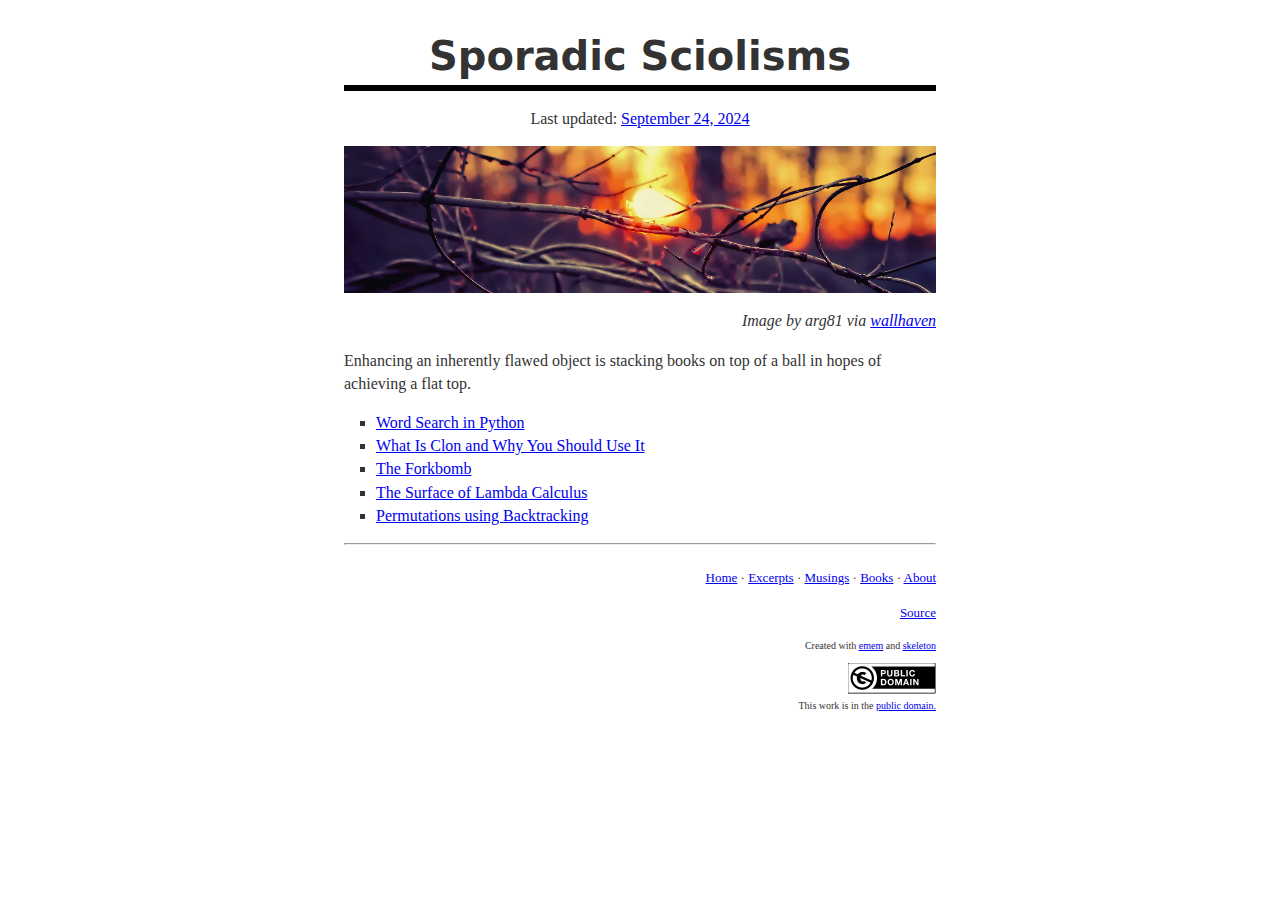
<file: en/index.html>
<!DOCTYPE html>
<html lang="en"><head><title>Sporadic Sciolisms</title><meta charset="utf-8" /><meta content="width=device-width,initial-scale=1.0,user-scalable=yes" name="viewport" /><meta content="noodp,noydir" name="robots" /><meta content="Enhancing an inherently flawful object is stacking books on top of a ball in hopes of achieving a flat top." name="description" /><meta content="zhaqenl, raymund, martinez, raymund martinez, sporadic sciolisms" name="keywords" /><meta content="Sporadic Sciolisms" property="og:title" /><meta content="article" property="og:type" /><meta content="https://zhaqenl.github.io/en/" property="og:url" /><meta content="https://avatars0.githubusercontent.com/u/29517051" property="og:image" /><link href="/static/ico/apple-touch-icon.png" rel="apple-touch-icon" sizes="180x180" /><link href="/static/ico/favicon-16x16.png" rel="icon" sizes="16x16" type="image/png" /><link href="/static/ico/favicon-32x32.png" rel="icon" sizes="32x32" type="image/png" /><link href="/static/ico/manifest.json" rel="manifest" /><link color="#5bbad5" href="/static/ico/safari-pinned-tab.svg" rel="mask-icon" /><meta content="#ffffff" name="theme-color" /><style media="all" type="text/css">html {    color: #333;    font-size: 1em;    font-family: Georgia, Cambria, Palatino, "Palatino Linotype", "Times New Roman", Times, serif;    line-height: 1.45;    text-align: left:    width: 100%;    max-width: 40em;    margin: 0 auto 0 auto;    padding: 0;}body {    border-top: hidden;    border-bottom: hidden;    padding: 0 1.5em 1em 1.5em;    margin: 0;}#content {    -webkit-column-count: 1;    -moz-column-count: 1;    column-count: 1;}code {    font-size: 0.9em;    font-family: "DejaVu Sans Mono", "Bitstream Vera Sans Mono", "Lucida Console", "Courier New", Courier, monospace;    color: black;    display: inline-block;    font-weight: bold;}pre code {    font-size: 1em;    font-family: monospace;    line-height: 1.3em;    overflow: auto;    font-weight: normal;}kbd {    font-size: 1.1em;    padding: 0.1em 0.6em;    border: 1px solid #ccc;    font-family: monospace;    background-color: #f7f7f7;    color: #333;    -moz-box-shadow: 0 1px 0px rgba(0, 0, 0, 0.2),0 0 0 2px #ffffff inset;    -webkit-box-shadow: 0 1px 0px rgba(0, 0, 0, 0.2),0 0 0 2px #ffffff inset;    box-shadow: 0 1px 0px rgba(0, 0, 0, 0.2),0 0 0 2px #ffffff inset;    -moz-border-radius: 3px;    -webkit-border-radius: 3px;    border-radius: 3px;    display: inline-block;    margin: 0 0.1em;    text-shadow: 0 1px 0 #fff;    white-space: nowrap;}h1, h2, h3, h4, h5, h6 {    font-family: Calibri, "Gill Sans", "Gill Sans MT", "Myriad Pro", Myriad, "DejaVu Sans", Tahoma, Geneva, Helvetica, Arial, sans-serif;    margin-bottom: 0;}h1 {    font-size: 2.5em;    text-align: center;    border-bottom: 6px solid black;}h2 {    font-size: 2.0em;    text-align: left;    border-bottom: 2px solid black;}h3 {    font-size: 1.6em;    text-align: left;    border-bottom: 1px solid lightgrey;}h4 {    font-size: 1.5em;    text-align: left;}h5 {    font-size: 1.3em;    text-align: left;}ul, ol {    padding-left: 2em;}ul li {    list-style-type: square;}ul li li {    list-style-type: disc;}ul li li li {    list-style-type: circle;}ol li {    list-style-type: decimal;}p, para, b, strong, i, em, emph {    font-size: 1em;}blockquote {    font-size: 1.2em;    font-style: italic;    margin-left: 2em;}b, strong {    font-weight: bold;}i, em, emph {    font-style: italic;}table {    margin: 0.5em;    border-spacing: 0;    border-collapse: collapse;}th, td {    border: 1px solid lightgray;    padding-top: 0;    padding-bottom: 0;    padding-left: 0.45em;    padding-right: 0.45em;}.text-right {    text-align: right;}.text-small {    font-size: small;}.text-x-small {    font-size: x-small;}.banner {    display: block;    width: 100%;    margin-left: auto;    margin-right: auto;}.footer {    text-align: right;    float: right;    max-width: 18em;}.cc {    border-width: 0}.center {    text-align: center;}</style><style media="all" type="text/css">/* Ewan Themes -- based 99.99% from Tomorrow Night Theme *//* http://jmblog.github.com/color-themes-for-google-code-highlightjs *//* Original theme - https://github.com/chriskempson/tomorrow-theme *//* http://jmblog.github.com/color-themes-for-google-code-highlightjs *//* Tomorrow Comment */.hljs-comment {  color: #969896;}/* Tomorrow Red */.hljs-variable,.hljs-attribute,.hljs-tag,.hljs-regexp,.ruby .hljs-constant,.xml .hljs-tag .hljs-title,.xml .hljs-pi,.xml .hljs-doctype,.html .hljs-doctype,.css .hljs-id,.css .hljs-class,.css .hljs-pseudo {  color: #cc6666;}/* Tomorrow Orange */.hljs-number,.hljs-preprocessor,.hljs-pragma,.hljs-built_in,.hljs-literal,.hljs-params,.hljs-constant {  color: #de935f;}/* Tomorrow Yellow */.ruby .hljs-class .hljs-title,.css .hljs-rule .hljs-attribute {  color: #f0c674;}/* Tomorrow Green */.hljs-string,.hljs-value,.hljs-inheritance,.hljs-header,.hljs-name,.ruby .hljs-symbol,.xml .hljs-cdata {  color: #b5bd68;}/* Tomorrow Aqua */.hljs-title,.css .hljs-hexcolor {  color: #8abeb7;}/* Tomorrow Blue */.hljs-function,.python .hljs-decorator,.python .hljs-title,.ruby .hljs-function .hljs-title,.ruby .hljs-title .hljs-keyword,.perl .hljs-sub,.javascript .hljs-title,.coffeescript .hljs-title {  color: #81a2be;}/* Tomorrow Purple */.hljs-keyword,.javascript .hljs-function {  color: #b294bb;}.hljs {  display: block;  overflow-x: auto;  background: #1d1f21;  color: #c5c8c6;  padding: 0.5em;  -webkit-text-size-adjust: none;}.coffeescript .javascript,.javascript .xml,.tex .hljs-formula,.xml .javascript,.xml .vbscript,.xml .css,.xml .hljs-cdata {  opacity: 0.5;}pre code {    font-size: 1.1em;    font-family: monospace;    line-height: 1.3em;    overflow: auto;}</style></head><body><div id="content"><h1>Sporadic Sciolisms</h1><p><div class="center">Last updated: <a href='excerpts'>September 24, 2024</a></div></p><p><img src="/pictures/wood-sun.png" class="banner" alt="wood-sun" /> <div style="text-align: right"> <i>Image by arg81 via <a href='https://whvn.cc/672937'>wallhaven</a></i>  </div></p><p><div class="text-left">Enhancing an inherently flawed object is stacking books on top of a ball in hopes of achieving a flat top.</div></p><ul><li><a href='wordsearch'>Word Search in Python</a></li><li><a href='clon'>What Is Clon and Why You Should Use It</a></li><li><a href='forkbomb'>The Forkbomb</a></li><li><a href='lambda'>The Surface of Lambda Calculus</a></li><li><a href='permutations'>Permutations using Backtracking</a></li></ul><hr/><div class="footer"><p><div class="text-small"> <a href='/en'>Home</a> · <a href='/en/excerpts'>Excerpts</a> · <a href='/en/musings'>Musings</a> · <a href='/en/books'>Books</a> · <a href='/en/about'>About</a> </div></p><p><div class="text-small"> <a href='https://github.com/zhaqenl/zhaqenl.github.io'>Source</a> </div></p><p><div class="text-x-small"> Created with <a href='https://github.com/ebzzry/emem'>emem</a> and <a href='https://github.com/ebzzry/skeleton'>skeleton</a> <div></p><p><div class="text-x-small"> <a rel="license" href="https://creativecommons.org/publicdomain/zero/1.0/deed.en"><img alt="CC0 1.0 Universal (CC0 1.0) Public Domain Dedication" class="cc" src="/pictures/cc0-88x31.png" /></a><br> This work is in the <a rel="license" href="https://creativecommons.org/publicdomain/zero/1.0/deed.en">public domain.</a><br> </div></p><p></div></p></div><script src="/static/js/highlight.pack.js"></script><script>hljs.initHighlightingOnLoad();</script><script>(function(i,s,o,g,r,a,m){i['GoogleAnalyticsObject']=r;i[r]=i[r]||function(){(i[r].q=i[r].q||[]).push(arguments)},i[r].l=1*new Date();a=s.createElement(o),m=s.getElementsByTagName(o)[0];a.async=1;a.src=g;m.parentNode.insertBefore(a,m)})(window,document,'script','https://www.google-analytics.com/analytics.js','ga');ga('create', 'UA-121960562-1', 'auto');ga('send', 'pageview');</script></body></html>
</file>
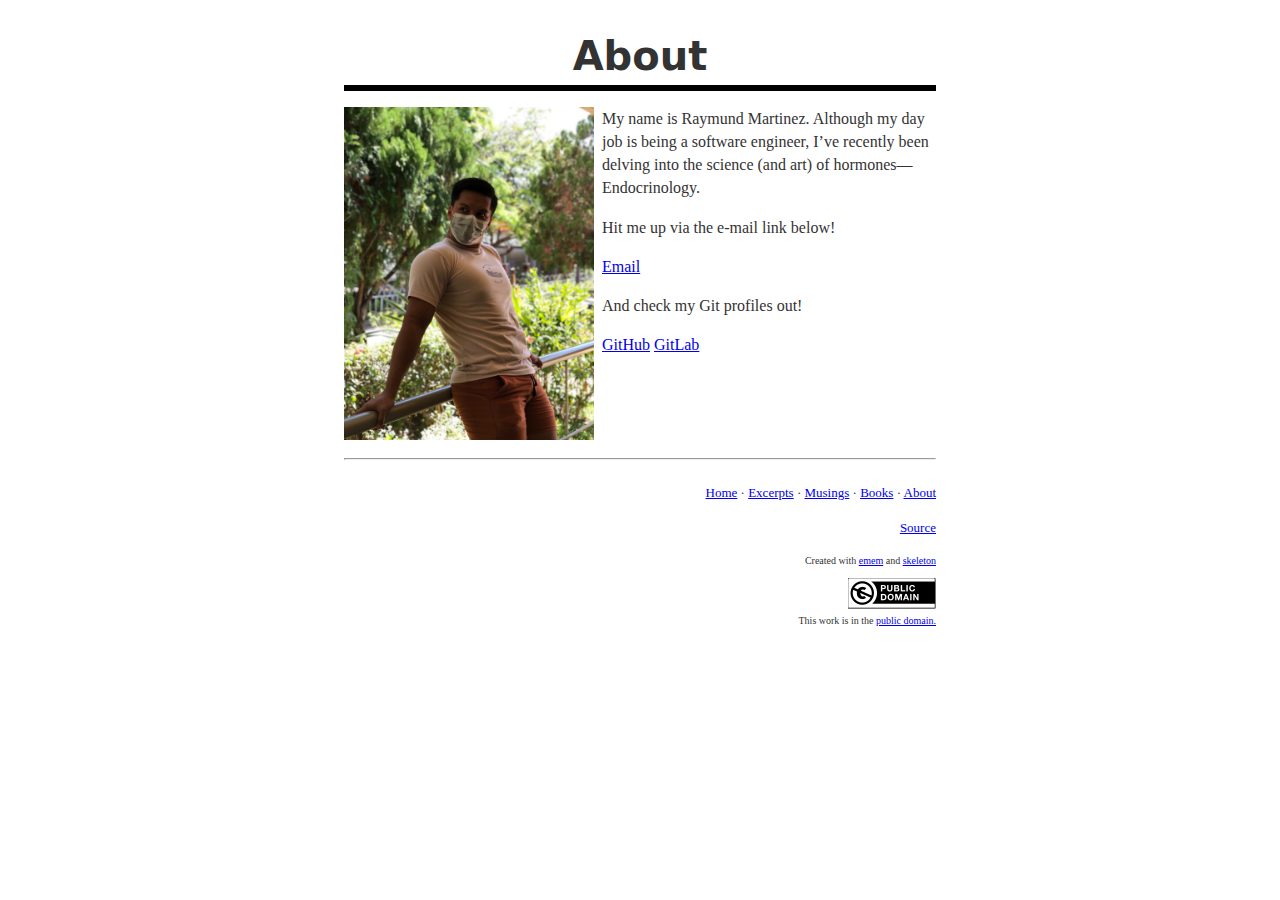
<file: en/about/index.html>
<!DOCTYPE html>
<html lang="en"><head><title>About</title><meta charset="utf-8" /><meta content="width=device-width,initial-scale=1.0,user-scalable=yes" name="viewport" /><meta content="noodp,noydir" name="robots" /><meta content="About" name="description" /><meta content="about, about me, about raymund martinez" name="keywords" /><meta content="About" property="og:title" /><meta content="article" property="og:type" /><meta content="https://zhaqenl.github.io/en/about/" property="og:url" /><meta content="https://avatars0.githubusercontent.com/u/29517051" property="og:image" /><link href="/static/ico/apple-touch-icon.png" rel="apple-touch-icon" sizes="180x180" /><link href="/static/ico/favicon-16x16.png" rel="icon" sizes="16x16" type="image/png" /><link href="/static/ico/favicon-32x32.png" rel="icon" sizes="32x32" type="image/png" /><link href="/static/ico/manifest.json" rel="manifest" /><link color="#5bbad5" href="/static/ico/safari-pinned-tab.svg" rel="mask-icon" /><meta content="#ffffff" name="theme-color" /><style media="all" type="text/css">html {    color: #333;    font-size: 1em;    font-family: Georgia, Cambria, Palatino, "Palatino Linotype", "Times New Roman", Times, serif;    line-height: 1.45;    text-align: left:    width: 100%;    max-width: 40em;    margin: 0 auto 0 auto;    padding: 0;}body {    border-top: hidden;    border-bottom: hidden;    padding: 0 1.5em 1em 1.5em;    margin: 0;}#content {    -webkit-column-count: 1;    -moz-column-count: 1;    column-count: 1;}code {    font-size: 0.9em;    font-family: "DejaVu Sans Mono", "Bitstream Vera Sans Mono", "Lucida Console", "Courier New", Courier, monospace;    color: black;    display: inline-block;    font-weight: bold;}pre code {    font-size: 1em;    font-family: monospace;    line-height: 1.3em;    overflow: auto;    font-weight: normal;}kbd {    font-size: 1.1em;    padding: 0.1em 0.6em;    border: 1px solid #ccc;    font-family: monospace;    background-color: #f7f7f7;    color: #333;    -moz-box-shadow: 0 1px 0px rgba(0, 0, 0, 0.2),0 0 0 2px #ffffff inset;    -webkit-box-shadow: 0 1px 0px rgba(0, 0, 0, 0.2),0 0 0 2px #ffffff inset;    box-shadow: 0 1px 0px rgba(0, 0, 0, 0.2),0 0 0 2px #ffffff inset;    -moz-border-radius: 3px;    -webkit-border-radius: 3px;    border-radius: 3px;    display: inline-block;    margin: 0 0.1em;    text-shadow: 0 1px 0 #fff;    white-space: nowrap;}h1, h2, h3, h4, h5, h6 {    font-family: Calibri, "Gill Sans", "Gill Sans MT", "Myriad Pro", Myriad, "DejaVu Sans", Tahoma, Geneva, Helvetica, Arial, sans-serif;    margin-bottom: 0;}h1 {    font-size: 2.5em;    text-align: center;    border-bottom: 6px solid black;}h2 {    font-size: 2.0em;    text-align: left;    border-bottom: 2px solid black;}h3 {    font-size: 1.6em;    text-align: left;    border-bottom: 1px solid lightgrey;}h4 {    font-size: 1.5em;    text-align: left;}h5 {    font-size: 1.3em;    text-align: left;}ul, ol {    padding-left: 2em;}ul li {    list-style-type: square;}ul li li {    list-style-type: disc;}ul li li li {    list-style-type: circle;}ol li {    list-style-type: decimal;}p, para, b, strong, i, em, emph {    font-size: 1em;}blockquote {    font-size: 1.2em;    font-style: italic;    margin-left: 2em;}b, strong {    font-weight: bold;}i, em, emph {    font-style: italic;}table {    margin: 0.5em;    border-spacing: 0;    border-collapse: collapse;}th, td {    border: 1px solid lightgray;    padding-top: 0;    padding-bottom: 0;    padding-left: 0.45em;    padding-right: 0.45em;}.text-right {    text-align: right;}.text-small {    font-size: small;}.text-x-small {    font-size: x-small;}.banner {    display: block;    width: 100%;    margin-left: auto;    margin-right: auto;}.footer {    text-align: right;    float: right;    max-width: 18em;}.cc {    border-width: 0}.center {    text-align: center;}</style><style media="all" type="text/css">/* Ewan Themes -- based 99.99% from Tomorrow Night Theme *//* http://jmblog.github.com/color-themes-for-google-code-highlightjs *//* Original theme - https://github.com/chriskempson/tomorrow-theme *//* http://jmblog.github.com/color-themes-for-google-code-highlightjs *//* Tomorrow Comment */.hljs-comment {  color: #969896;}/* Tomorrow Red */.hljs-variable,.hljs-attribute,.hljs-tag,.hljs-regexp,.ruby .hljs-constant,.xml .hljs-tag .hljs-title,.xml .hljs-pi,.xml .hljs-doctype,.html .hljs-doctype,.css .hljs-id,.css .hljs-class,.css .hljs-pseudo {  color: #cc6666;}/* Tomorrow Orange */.hljs-number,.hljs-preprocessor,.hljs-pragma,.hljs-built_in,.hljs-literal,.hljs-params,.hljs-constant {  color: #de935f;}/* Tomorrow Yellow */.ruby .hljs-class .hljs-title,.css .hljs-rule .hljs-attribute {  color: #f0c674;}/* Tomorrow Green */.hljs-string,.hljs-value,.hljs-inheritance,.hljs-header,.hljs-name,.ruby .hljs-symbol,.xml .hljs-cdata {  color: #b5bd68;}/* Tomorrow Aqua */.hljs-title,.css .hljs-hexcolor {  color: #8abeb7;}/* Tomorrow Blue */.hljs-function,.python .hljs-decorator,.python .hljs-title,.ruby .hljs-function .hljs-title,.ruby .hljs-title .hljs-keyword,.perl .hljs-sub,.javascript .hljs-title,.coffeescript .hljs-title {  color: #81a2be;}/* Tomorrow Purple */.hljs-keyword,.javascript .hljs-function {  color: #b294bb;}.hljs {  display: block;  overflow-x: auto;  background: #1d1f21;  color: #c5c8c6;  padding: 0.5em;  -webkit-text-size-adjust: none;}.coffeescript .javascript,.javascript .xml,.tex .hljs-formula,.xml .javascript,.xml .vbscript,.xml .css,.xml .hljs-cdata {  opacity: 0.5;}pre code {    font-size: 1.1em;    font-family: monospace;    line-height: 1.3em;    overflow: auto;}</style></head><body><div id="content"><h1>About</h1><p><img style="margin-right: 0.5em; margin-bottom: 0.5em;" src="/pictures/mon_stylish.jpeg" width="250" alt="mon" title="mon" align="left" /></p><p>My name is Raymund Martinez. Although my day job is being a software engineer, I’ve recently been delving into the science (and art) of hormones—Endocrinology.</p><p>Hit me up via the e-mail link below!</p><p><a href='mailto:zhaqenl@gmail.com'>Email</a></p><p>And check my Git profiles out!</p><p><a href='https://github.com/zhaqenl'>GitHub</a> <a href='https://gitlab.com/zhaqenl'>GitLab</a></p><p><br> <br> <br></p><hr/><div class="footer"><p><div class="text-small"> <a href='/en'>Home</a> · <a href='/en/excerpts'>Excerpts</a> · <a href='/en/musings'>Musings</a> · <a href='/en/books'>Books</a> · <a href='/en/about'>About</a> </div></p><p><div class="text-small"> <a href='https://github.com/zhaqenl/zhaqenl.github.io'>Source</a> </div></p><p><div class="text-x-small"> Created with <a href='https://github.com/ebzzry/emem'>emem</a> and <a href='https://github.com/ebzzry/skeleton'>skeleton</a> <div></p><p><div class="text-x-small"> <a rel="license" href="https://creativecommons.org/publicdomain/zero/1.0/deed.en"><img alt="CC0 1.0 Universal (CC0 1.0) Public Domain Dedication" class="cc" src="/pictures/cc0-88x31.png" /></a><br> This work is in the <a rel="license" href="https://creativecommons.org/publicdomain/zero/1.0/deed.en">public domain.</a><br> </div></p><p></div></p></div><script src="/static/js/highlight.pack.js"></script><script>hljs.initHighlightingOnLoad();</script><script>(function(i,s,o,g,r,a,m){i['GoogleAnalyticsObject']=r;i[r]=i[r]||function(){(i[r].q=i[r].q||[]).push(arguments)},i[r].l=1*new Date();a=s.createElement(o),m=s.getElementsByTagName(o)[0];a.async=1;a.src=g;m.parentNode.insertBefore(a,m)})(window,document,'script','https://www.google-analytics.com/analytics.js','ga');ga('create', 'UA-121960562-1', 'auto');ga('send', 'pageview');</script></body></html>
</file>
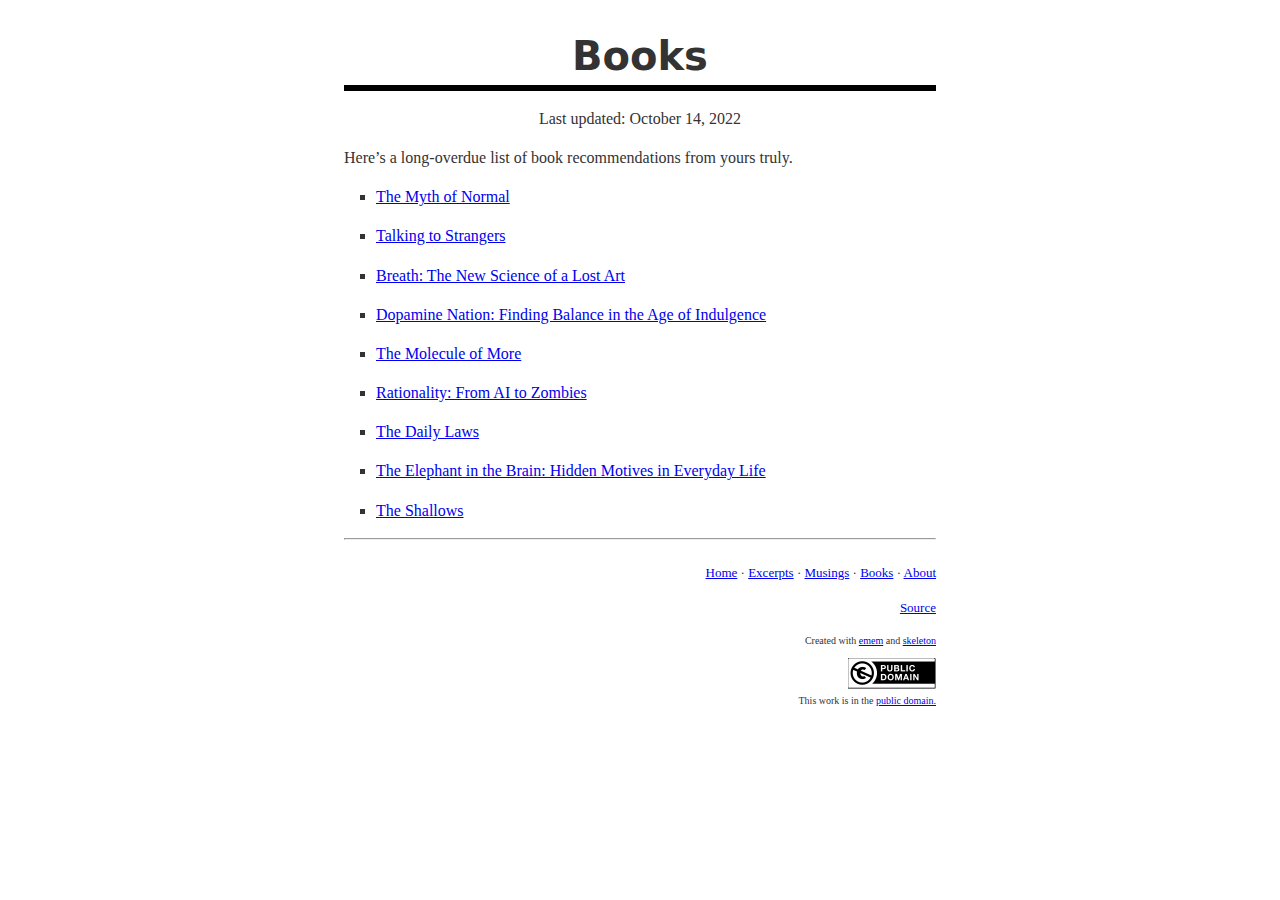
<file: en/books/index.html>
<!DOCTYPE html>
<html lang="en"><head><title>Books</title><meta charset="utf-8" /><meta content="width=device-width,initial-scale=1.0,user-scalable=yes" name="viewport" /><meta content="noodp,noydir" name="robots" /><meta content="Books" name="description" /><meta content="book, books, recommendation, recommendations" name="keywords" /><meta content="Books" property="og:title" /><meta content="article" property="og:type" /><meta content="https://zhaqenl.github.io/en/books/" property="og:url" /><meta content="https://avatars0.githubusercontent.com/u/29517051" property="og:image" /><link href="/static/ico/apple-touch-icon.png" rel="apple-touch-icon" sizes="180x180" /><link href="/static/ico/favicon-16x16.png" rel="icon" sizes="16x16" type="image/png" /><link href="/static/ico/favicon-32x32.png" rel="icon" sizes="32x32" type="image/png" /><link href="/static/ico/manifest.json" rel="manifest" /><link color="#5bbad5" href="/static/ico/safari-pinned-tab.svg" rel="mask-icon" /><meta content="#ffffff" name="theme-color" /><style media="all" type="text/css">html {    color: #333;    font-size: 1em;    font-family: Georgia, Cambria, Palatino, "Palatino Linotype", "Times New Roman", Times, serif;    line-height: 1.45;    text-align: left:    width: 100%;    max-width: 40em;    margin: 0 auto 0 auto;    padding: 0;}body {    border-top: hidden;    border-bottom: hidden;    padding: 0 1.5em 1em 1.5em;    margin: 0;}#content {    -webkit-column-count: 1;    -moz-column-count: 1;    column-count: 1;}code {    font-size: 0.9em;    font-family: "DejaVu Sans Mono", "Bitstream Vera Sans Mono", "Lucida Console", "Courier New", Courier, monospace;    color: black;    display: inline-block;    font-weight: bold;}pre code {    font-size: 1em;    font-family: monospace;    line-height: 1.3em;    overflow: auto;    font-weight: normal;}kbd {    font-size: 1.1em;    padding: 0.1em 0.6em;    border: 1px solid #ccc;    font-family: monospace;    background-color: #f7f7f7;    color: #333;    -moz-box-shadow: 0 1px 0px rgba(0, 0, 0, 0.2),0 0 0 2px #ffffff inset;    -webkit-box-shadow: 0 1px 0px rgba(0, 0, 0, 0.2),0 0 0 2px #ffffff inset;    box-shadow: 0 1px 0px rgba(0, 0, 0, 0.2),0 0 0 2px #ffffff inset;    -moz-border-radius: 3px;    -webkit-border-radius: 3px;    border-radius: 3px;    display: inline-block;    margin: 0 0.1em;    text-shadow: 0 1px 0 #fff;    white-space: nowrap;}h1, h2, h3, h4, h5, h6 {    font-family: Calibri, "Gill Sans", "Gill Sans MT", "Myriad Pro", Myriad, "DejaVu Sans", Tahoma, Geneva, Helvetica, Arial, sans-serif;    margin-bottom: 0;}h1 {    font-size: 2.5em;    text-align: center;    border-bottom: 6px solid black;}h2 {    font-size: 2.0em;    text-align: left;    border-bottom: 2px solid black;}h3 {    font-size: 1.6em;    text-align: left;    border-bottom: 1px solid lightgrey;}h4 {    font-size: 1.5em;    text-align: left;}h5 {    font-size: 1.3em;    text-align: left;}ul, ol {    padding-left: 2em;}ul li {    list-style-type: square;}ul li li {    list-style-type: disc;}ul li li li {    list-style-type: circle;}ol li {    list-style-type: decimal;}p, para, b, strong, i, em, emph {    font-size: 1em;}blockquote {    font-size: 1.2em;    font-style: italic;    margin-left: 2em;}b, strong {    font-weight: bold;}i, em, emph {    font-style: italic;}table {    margin: 0.5em;    border-spacing: 0;    border-collapse: collapse;}th, td {    border: 1px solid lightgray;    padding-top: 0;    padding-bottom: 0;    padding-left: 0.45em;    padding-right: 0.45em;}.text-right {    text-align: right;}.text-small {    font-size: small;}.text-x-small {    font-size: x-small;}.banner {    display: block;    width: 100%;    margin-left: auto;    margin-right: auto;}.footer {    text-align: right;    float: right;    max-width: 18em;}.cc {    border-width: 0}.center {    text-align: center;}</style><style media="all" type="text/css">/* Ewan Themes -- based 99.99% from Tomorrow Night Theme *//* http://jmblog.github.com/color-themes-for-google-code-highlightjs *//* Original theme - https://github.com/chriskempson/tomorrow-theme *//* http://jmblog.github.com/color-themes-for-google-code-highlightjs *//* Tomorrow Comment */.hljs-comment {  color: #969896;}/* Tomorrow Red */.hljs-variable,.hljs-attribute,.hljs-tag,.hljs-regexp,.ruby .hljs-constant,.xml .hljs-tag .hljs-title,.xml .hljs-pi,.xml .hljs-doctype,.html .hljs-doctype,.css .hljs-id,.css .hljs-class,.css .hljs-pseudo {  color: #cc6666;}/* Tomorrow Orange */.hljs-number,.hljs-preprocessor,.hljs-pragma,.hljs-built_in,.hljs-literal,.hljs-params,.hljs-constant {  color: #de935f;}/* Tomorrow Yellow */.ruby .hljs-class .hljs-title,.css .hljs-rule .hljs-attribute {  color: #f0c674;}/* Tomorrow Green */.hljs-string,.hljs-value,.hljs-inheritance,.hljs-header,.hljs-name,.ruby .hljs-symbol,.xml .hljs-cdata {  color: #b5bd68;}/* Tomorrow Aqua */.hljs-title,.css .hljs-hexcolor {  color: #8abeb7;}/* Tomorrow Blue */.hljs-function,.python .hljs-decorator,.python .hljs-title,.ruby .hljs-function .hljs-title,.ruby .hljs-title .hljs-keyword,.perl .hljs-sub,.javascript .hljs-title,.coffeescript .hljs-title {  color: #81a2be;}/* Tomorrow Purple */.hljs-keyword,.javascript .hljs-function {  color: #b294bb;}.hljs {  display: block;  overflow-x: auto;  background: #1d1f21;  color: #c5c8c6;  padding: 0.5em;  -webkit-text-size-adjust: none;}.coffeescript .javascript,.javascript .xml,.tex .hljs-formula,.xml .javascript,.xml .vbscript,.xml .css,.xml .hljs-cdata {  opacity: 0.5;}pre code {    font-size: 1.1em;    font-family: monospace;    line-height: 1.3em;    overflow: auto;}</style></head><body><div id="content"><h1>Books</h1><p><div class="center">Last updated: October 14, 2022</div></p><p>Here’s a long-overdue list of book recommendations from yours truly.</p><ul><li><a href='https://drgabormate.com/book/the-myth-of-normal/'>The Myth of Normal</a></li></ul><ul><li><a href='https://www.goodreads.com/book/show/43848929-talking-to-strangers'>Talking to Strangers</a></li></ul><ul><li><a href='https://www.goodreads.com/en/book/show/48890486-breath'>Breath: The New Science of a Lost Art</a></li></ul><ul><li><a href='https://www.penguinrandomhouse.com/books/624957/dopamine-nation-by-anna-lembke-md/'>Dopamine Nation: Finding Balance in the Age of Indulgence</a></li></ul><ul><li><a href='https://www.goodreads.com/book/show/38728977-the-molecule-of-more'>The Molecule of More</a></li></ul><ul><li><a href='https://intelligence.org/rationality-ai-zombies/'>Rationality: From AI to Zombies</a></li></ul><ul><li><a href='https://www.penguinrandomhouse.com/books/673666/the-daily-laws-by-robert-greene/'>The Daily Laws</a></li></ul><ul><li><a href='https://www.goodreads.com/book/show/28820444-the-elephant-in-the-brain'>The Elephant in the Brain: Hidden Motives in Everyday Life</a></li></ul><ul><li><a href='https://www.nicholascarr.com/?page_id=16'>The Shallows</a></li></ul><hr/><div class="footer"><p><div class="text-small"> <a href='/en'>Home</a> · <a href='/en/excerpts'>Excerpts</a> · <a href='/en/musings'>Musings</a> · <a href='/en/books'>Books</a> · <a href='/en/about'>About</a> </div></p><p><div class="text-small"> <a href='https://github.com/zhaqenl/zhaqenl.github.io'>Source</a> </div></p><p><div class="text-x-small"> Created with <a href='https://github.com/ebzzry/emem'>emem</a> and <a href='https://github.com/ebzzry/skeleton'>skeleton</a> <div></p><p><div class="text-x-small"> <a rel="license" href="https://creativecommons.org/publicdomain/zero/1.0/deed.en"><img alt="CC0 1.0 Universal (CC0 1.0) Public Domain Dedication" class="cc" src="/pictures/cc0-88x31.png" /></a><br> This work is in the <a rel="license" href="https://creativecommons.org/publicdomain/zero/1.0/deed.en">public domain.</a><br> </div></p><p></div></p></div><script src="/static/js/highlight.pack.js"></script><script>hljs.initHighlightingOnLoad();</script><script>(function(i,s,o,g,r,a,m){i['GoogleAnalyticsObject']=r;i[r]=i[r]||function(){(i[r].q=i[r].q||[]).push(arguments)},i[r].l=1*new Date();a=s.createElement(o),m=s.getElementsByTagName(o)[0];a.async=1;a.src=g;m.parentNode.insertBefore(a,m)})(window,document,'script','https://www.google-analytics.com/analytics.js','ga');ga('create', 'UA-121960562-1', 'auto');ga('send', 'pageview');</script></body></html>
</file>
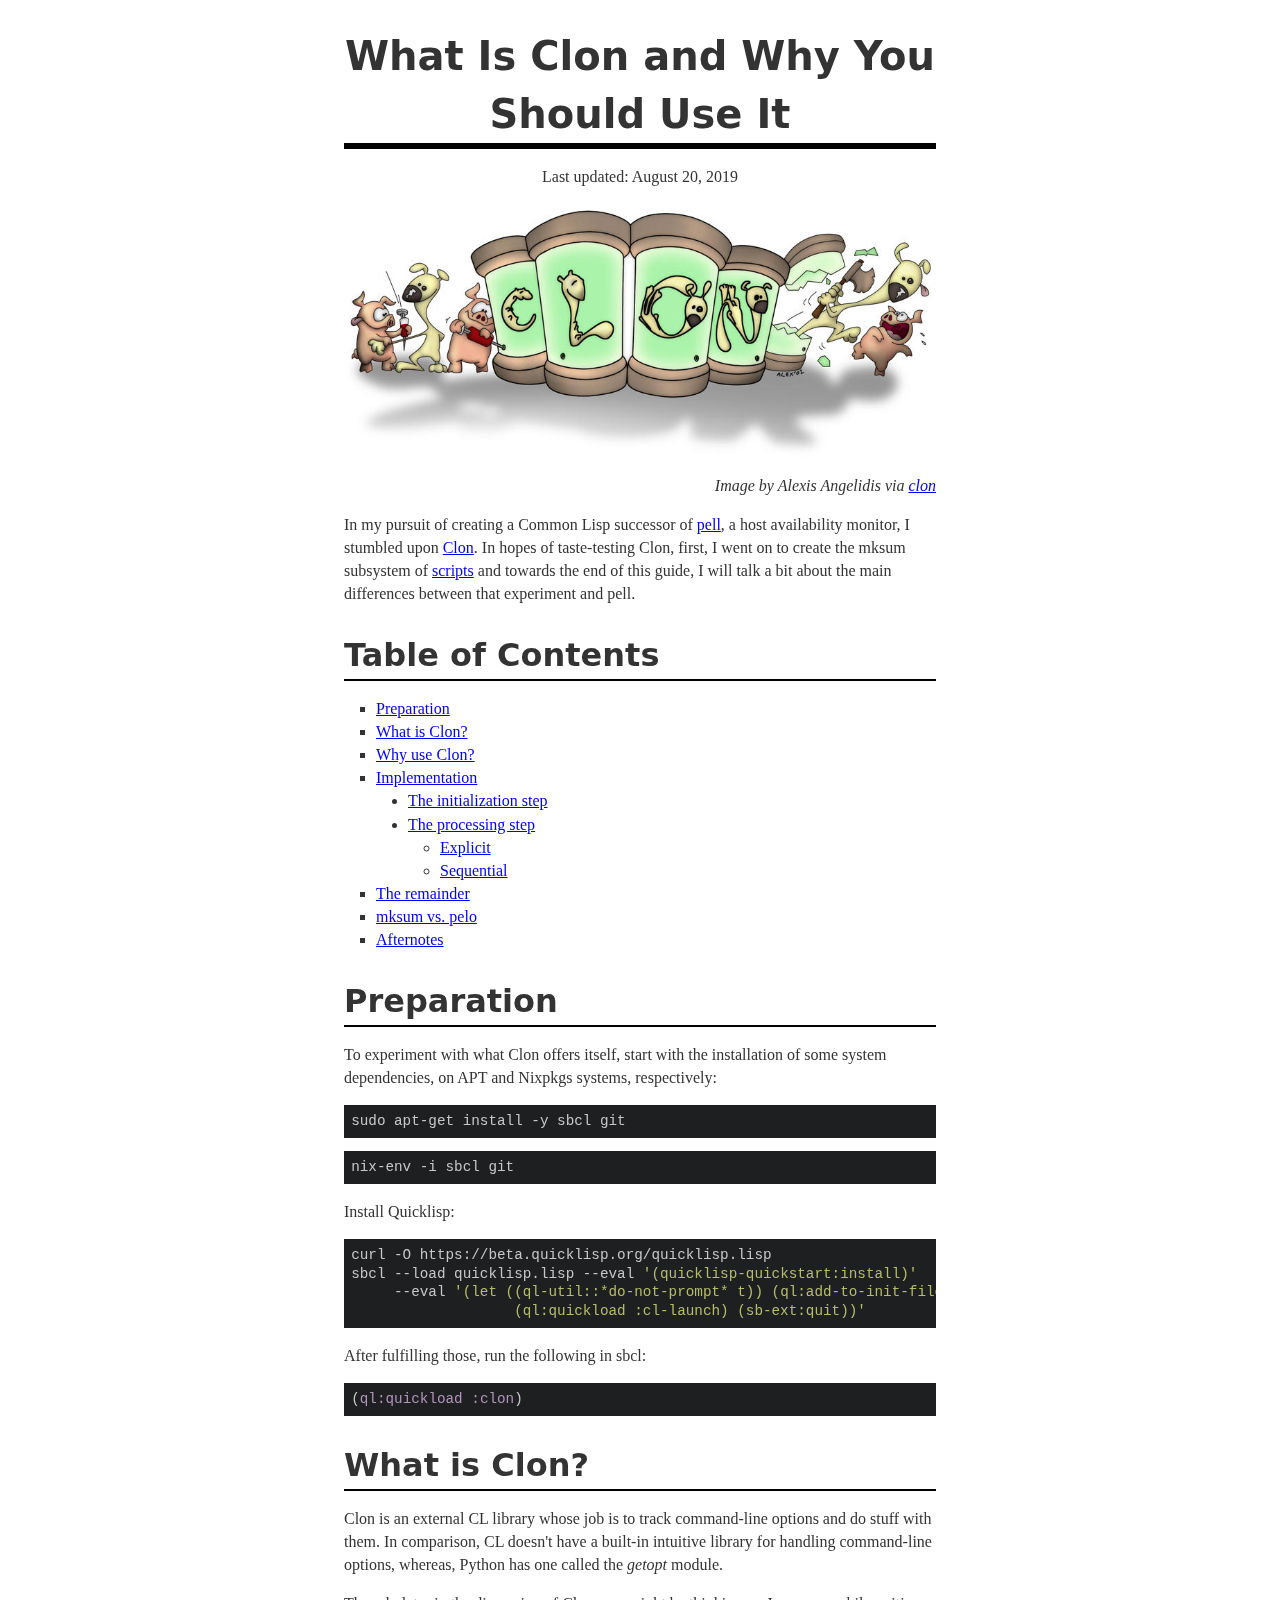
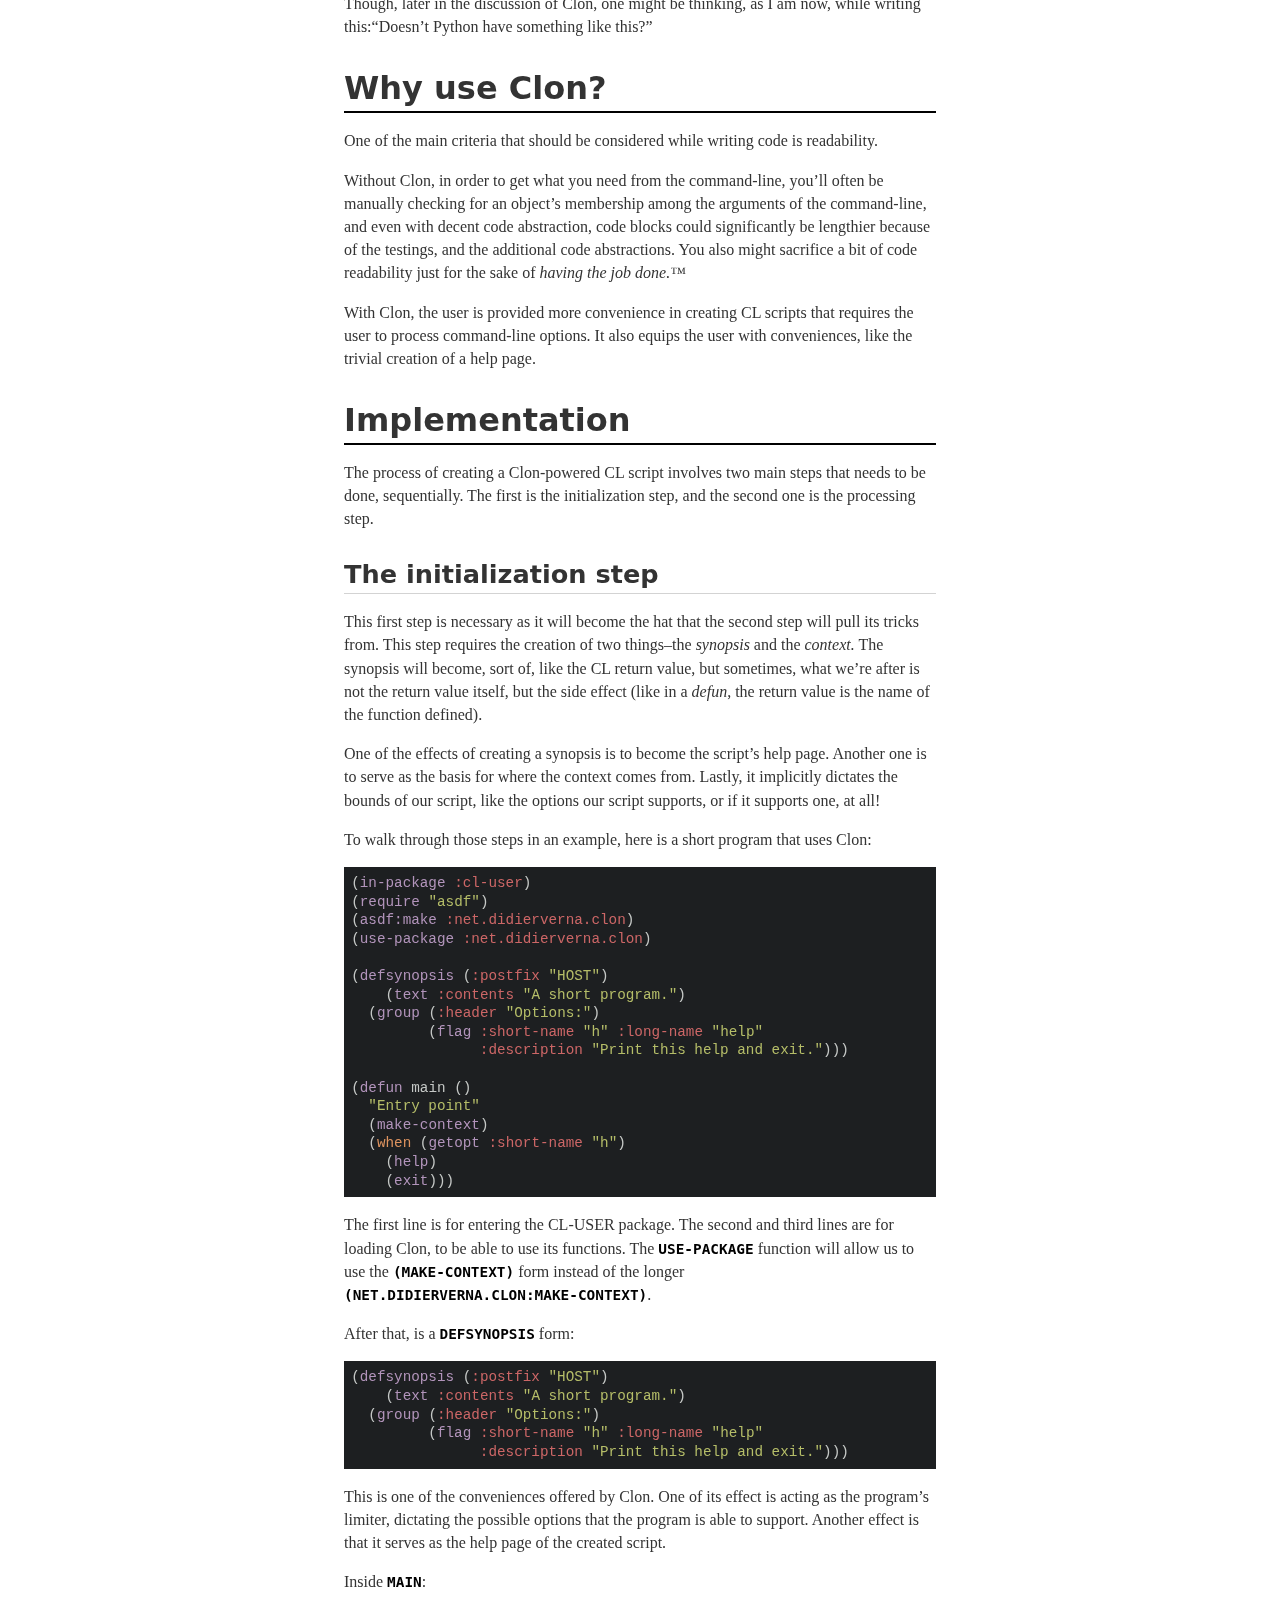
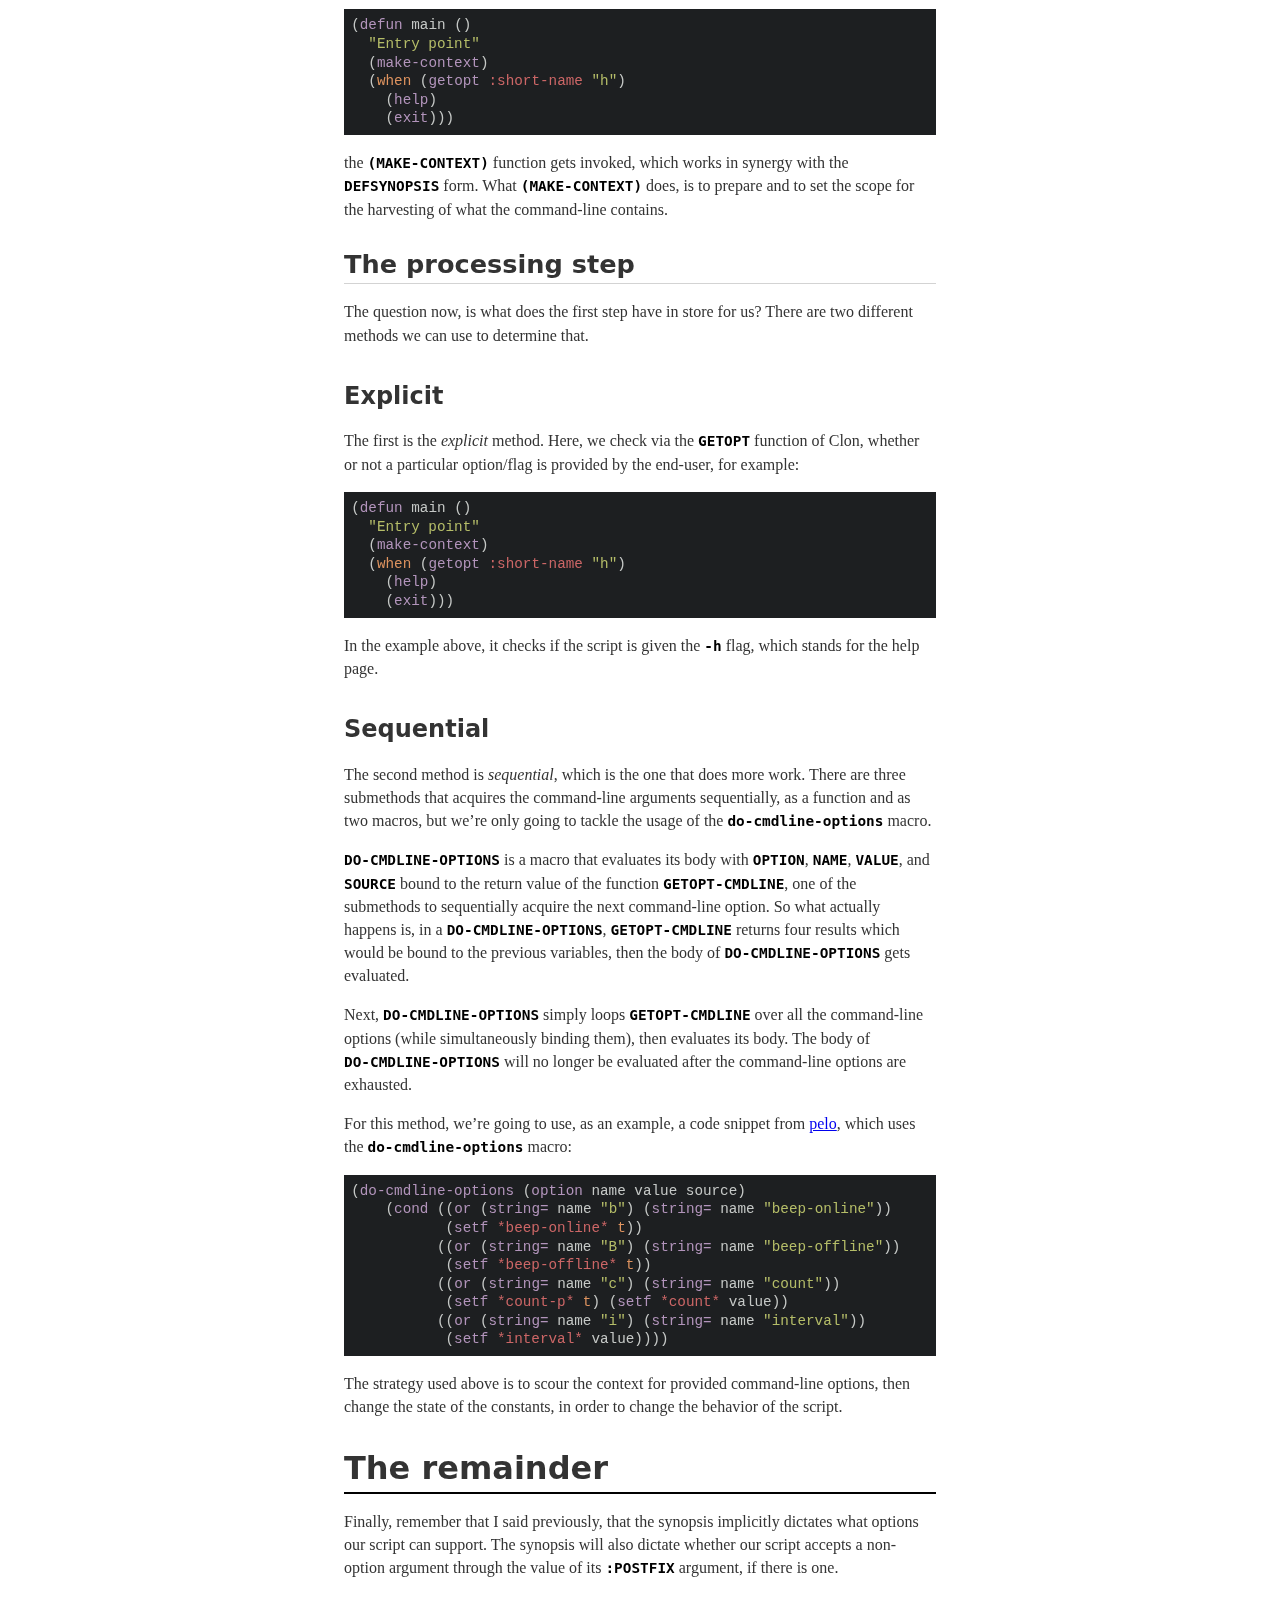
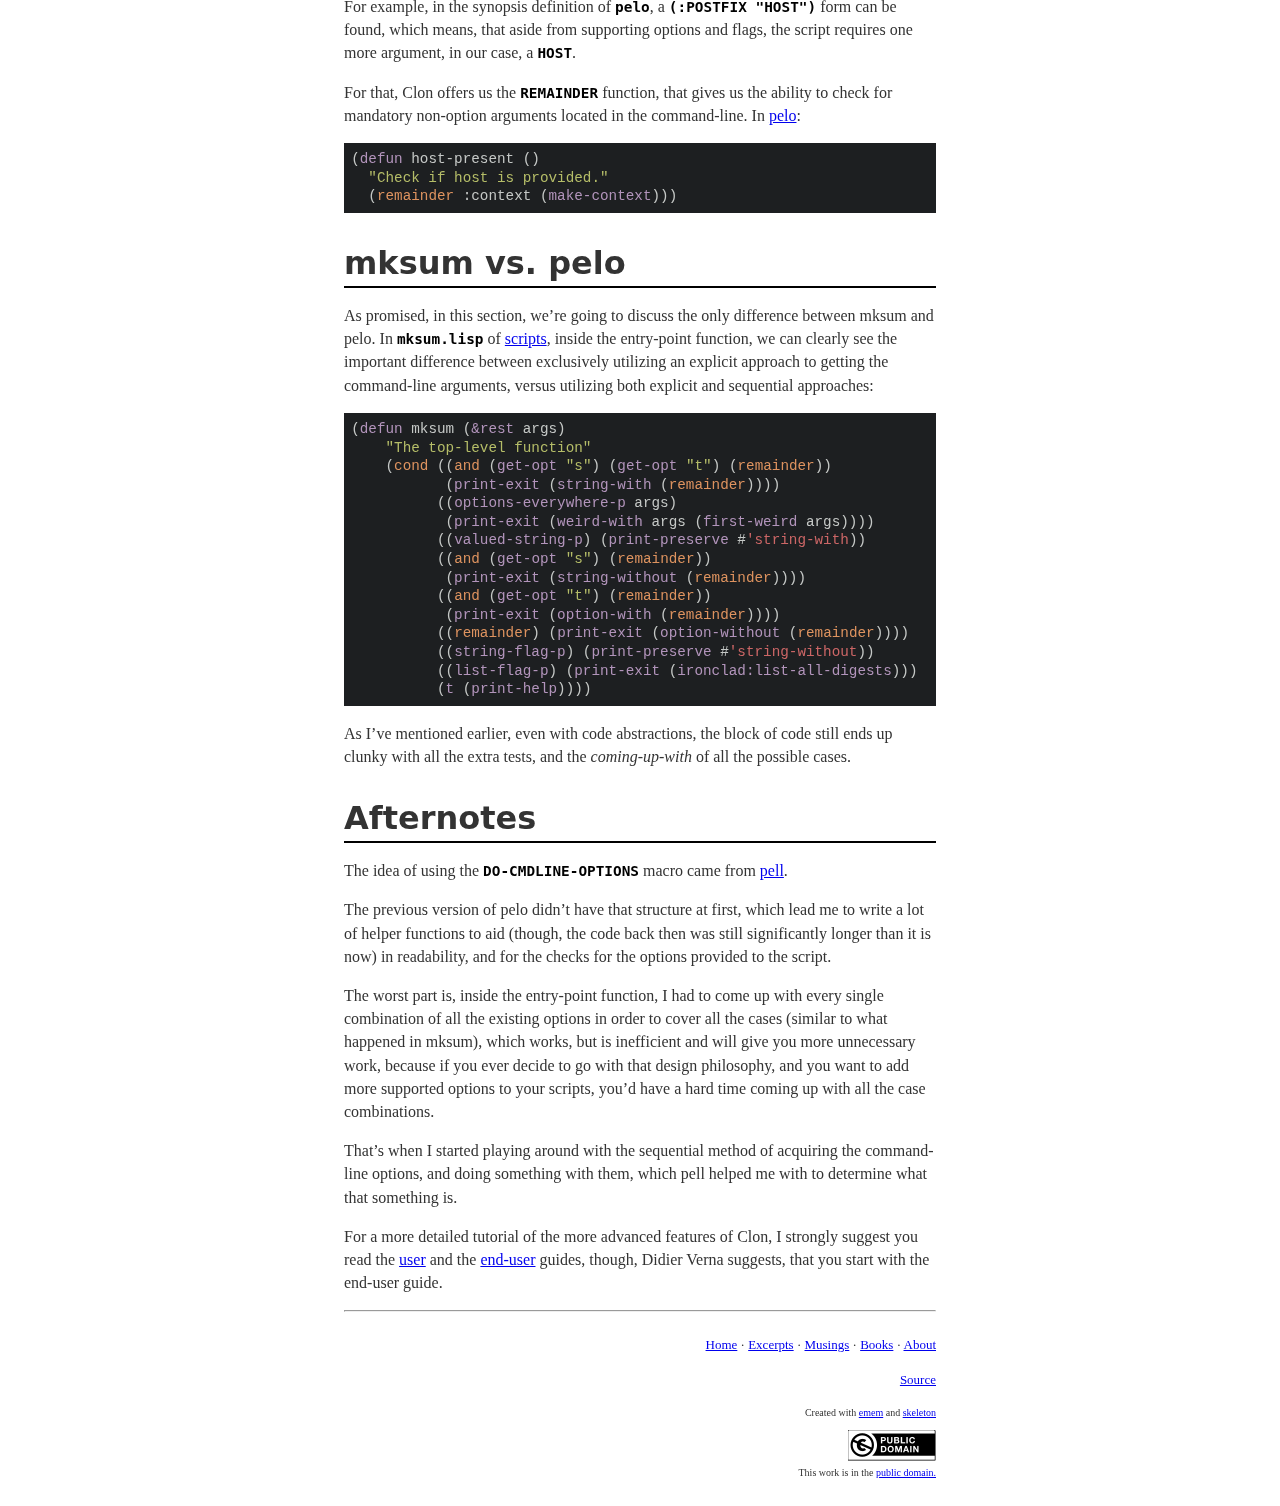
<file: en/clon/index.html>
<!DOCTYPE html>
<html lang="en"><head><title>What Is Clon and Why You Should Use It</title><meta charset="utf-8" /><meta content="width=device-width,initial-scale=1.0,user-scalable=yes" name="viewport" /><meta content="noodp,noydir" name="robots" /><meta content="What Is Clon and Why You Should Use It" name="description" /><meta content="clon, lisp, scripting, shell, guide" name="keywords" /><meta content="What Is Clon and Why You Should Use It" property="og:title" /><meta content="article" property="og:type" /><meta content="https://zhaqenl.github.io/en/clon/" property="og:url" /><meta content="https://avatars0.githubusercontent.com/u/29517051" property="og:image" /><link href="/static/ico/apple-touch-icon.png" rel="apple-touch-icon" sizes="180x180" /><link href="/static/ico/favicon-16x16.png" rel="icon" sizes="16x16" type="image/png" /><link href="/static/ico/favicon-32x32.png" rel="icon" sizes="32x32" type="image/png" /><link href="/static/ico/manifest.json" rel="manifest" /><link color="#5bbad5" href="/static/ico/safari-pinned-tab.svg" rel="mask-icon" /><meta content="#ffffff" name="theme-color" /><style media="all" type="text/css">html {    color: #333;    font-size: 1em;    font-family: Georgia, Cambria, Palatino, "Palatino Linotype", "Times New Roman", Times, serif;    line-height: 1.45;    text-align: left:    width: 100%;    max-width: 40em;    margin: 0 auto 0 auto;    padding: 0;}body {    border-top: hidden;    border-bottom: hidden;    padding: 0 1.5em 1em 1.5em;    margin: 0;}#content {    -webkit-column-count: 1;    -moz-column-count: 1;    column-count: 1;}code {    font-size: 0.9em;    font-family: "DejaVu Sans Mono", "Bitstream Vera Sans Mono", "Lucida Console", "Courier New", Courier, monospace;    color: black;    display: inline-block;    font-weight: bold;}pre code {    font-size: 1em;    font-family: monospace;    line-height: 1.3em;    overflow: auto;    font-weight: normal;}kbd {    font-size: 1.1em;    padding: 0.1em 0.6em;    border: 1px solid #ccc;    font-family: monospace;    background-color: #f7f7f7;    color: #333;    -moz-box-shadow: 0 1px 0px rgba(0, 0, 0, 0.2),0 0 0 2px #ffffff inset;    -webkit-box-shadow: 0 1px 0px rgba(0, 0, 0, 0.2),0 0 0 2px #ffffff inset;    box-shadow: 0 1px 0px rgba(0, 0, 0, 0.2),0 0 0 2px #ffffff inset;    -moz-border-radius: 3px;    -webkit-border-radius: 3px;    border-radius: 3px;    display: inline-block;    margin: 0 0.1em;    text-shadow: 0 1px 0 #fff;    white-space: nowrap;}h1, h2, h3, h4, h5, h6 {    font-family: Calibri, "Gill Sans", "Gill Sans MT", "Myriad Pro", Myriad, "DejaVu Sans", Tahoma, Geneva, Helvetica, Arial, sans-serif;    margin-bottom: 0;}h1 {    font-size: 2.5em;    text-align: center;    border-bottom: 6px solid black;}h2 {    font-size: 2.0em;    text-align: left;    border-bottom: 2px solid black;}h3 {    font-size: 1.6em;    text-align: left;    border-bottom: 1px solid lightgrey;}h4 {    font-size: 1.5em;    text-align: left;}h5 {    font-size: 1.3em;    text-align: left;}ul, ol {    padding-left: 2em;}ul li {    list-style-type: square;}ul li li {    list-style-type: disc;}ul li li li {    list-style-type: circle;}ol li {    list-style-type: decimal;}p, para, b, strong, i, em, emph {    font-size: 1em;}blockquote {    font-size: 1.2em;    font-style: italic;    margin-left: 2em;}b, strong {    font-weight: bold;}i, em, emph {    font-style: italic;}table {    margin: 0.5em;    border-spacing: 0;    border-collapse: collapse;}th, td {    border: 1px solid lightgray;    padding-top: 0;    padding-bottom: 0;    padding-left: 0.45em;    padding-right: 0.45em;}.text-right {    text-align: right;}.text-small {    font-size: small;}.text-x-small {    font-size: x-small;}.banner {    display: block;    width: 100%;    margin-left: auto;    margin-right: auto;}.footer {    text-align: right;    float: right;    max-width: 18em;}.cc {    border-width: 0}.center {    text-align: center;}</style><style media="all" type="text/css">/* Ewan Themes -- based 99.99% from Tomorrow Night Theme *//* http://jmblog.github.com/color-themes-for-google-code-highlightjs *//* Original theme - https://github.com/chriskempson/tomorrow-theme *//* http://jmblog.github.com/color-themes-for-google-code-highlightjs *//* Tomorrow Comment */.hljs-comment {  color: #969896;}/* Tomorrow Red */.hljs-variable,.hljs-attribute,.hljs-tag,.hljs-regexp,.ruby .hljs-constant,.xml .hljs-tag .hljs-title,.xml .hljs-pi,.xml .hljs-doctype,.html .hljs-doctype,.css .hljs-id,.css .hljs-class,.css .hljs-pseudo {  color: #cc6666;}/* Tomorrow Orange */.hljs-number,.hljs-preprocessor,.hljs-pragma,.hljs-built_in,.hljs-literal,.hljs-params,.hljs-constant {  color: #de935f;}/* Tomorrow Yellow */.ruby .hljs-class .hljs-title,.css .hljs-rule .hljs-attribute {  color: #f0c674;}/* Tomorrow Green */.hljs-string,.hljs-value,.hljs-inheritance,.hljs-header,.hljs-name,.ruby .hljs-symbol,.xml .hljs-cdata {  color: #b5bd68;}/* Tomorrow Aqua */.hljs-title,.css .hljs-hexcolor {  color: #8abeb7;}/* Tomorrow Blue */.hljs-function,.python .hljs-decorator,.python .hljs-title,.ruby .hljs-function .hljs-title,.ruby .hljs-title .hljs-keyword,.perl .hljs-sub,.javascript .hljs-title,.coffeescript .hljs-title {  color: #81a2be;}/* Tomorrow Purple */.hljs-keyword,.javascript .hljs-function {  color: #b294bb;}.hljs {  display: block;  overflow-x: auto;  background: #1d1f21;  color: #c5c8c6;  padding: 0.5em;  -webkit-text-size-adjust: none;}.coffeescript .javascript,.javascript .xml,.tex .hljs-formula,.xml .javascript,.xml .vbscript,.xml .css,.xml .hljs-cdata {  opacity: 0.5;}pre code {    font-size: 1.1em;    font-family: monospace;    line-height: 1.3em;    overflow: auto;}</style></head><body><div id="content"><h1>What Is Clon and Why You Should Use It</h1><p><div class="center">Last updated: August 20, 2019</div></p><p><img src="/pictures/clon.jpg" class="banner" alt="clon" /> <div style="text-align: right"> <i>Image by Alexis Angelidis via <a href='https://www.lrde.epita.fr/~didier/software/lisp/clon/user.pdf'>clon</a></i> </div></p><p>In my pursuit of creating a Common Lisp successor of <a href='https://github.com/ebzzry/pell'>pell</a>, a host availability monitor, I stumbled upon <a href='https://www.lrde.epita.fr/~didier/software/lisp/clon.php'>Clon</a>. In hopes of taste-testing Clon, first, I went on to create the mksum subsystem of <a href='https://github.com/ebzzry/scripts'>scripts</a> and towards the end of this guide, I will talk a bit about the main differences between that experiment and pell.</p><h2>Table of Contents</h2><ul><li><a href='#preparation'>Preparation</a></li><li><a href='#what'>What is Clon?</a></li><li><a href='#why'>Why use Clon?</a></li><li><a href='#implementation'>Implementation</a><ul><li><a href='#initialization'>The initialization step</a></li><li><a href='#processing'>The processing step</a><ul><li><a href='#explicit'>Explicit</a></li><li><a href='#sequential'>Sequential</a></li></ul></li></ul></li><li><a href='#remainder'>The remainder</a></li><li><a href='#vs'>mksum vs. pelo</a></li><li><a href='#afternotes'>Afternotes</a></li></ul><h2><a name="preparation"></a> Preparation</h2><p>To experiment with what Clon offers itself, start with the installation of some system dependencies, on APT and Nixpkgs systems, respectively:</p><pre><code class="bash">sudo apt-get install -y sbcl git
</code></pre><pre><code class="bash">nix-env -i sbcl git
</code></pre><p>Install Quicklisp:</p><pre><code class="bash">curl -O https://beta.quicklisp.org/quicklisp.lisp
sbcl --load quicklisp.lisp --eval '&#40;quicklisp-quickstart:install&#41;'
     --eval '&#40;let &#40;&#40;ql-util::&#42;do-not-prompt&#42; t&#41;&#41; &#40;ql:add-to-init-file&#41;
                   &#40;ql:quickload :cl-launch&#41; &#40;sb-ext:quit&#41;&#41;'
</code></pre><p>After fulfilling those, run the following in sbcl:</p><pre><code>&#40;ql:quickload :clon&#41;
</code></pre><h2><a name="what"></a> What is Clon?</h2><p>Clon is an external CL library whose job is to track command-line options and do stuff with them. In comparison, CL doesn't have a built-in intuitive library for handling command-line options, whereas, Python has one called the <i>getopt</i> module.</p><p>Though, later in the discussion of Clon, one might be thinking, as I am now, while writing this:“Doesn’t Python have something like this?”</p><h2><a name="why"></a> Why use Clon?</h2><p>One of the main criteria that should be considered while writing code is readability.</p><p>Without Clon, in order to get what you need from the command-line, you’ll often be manually checking for an object’s membership among the arguments of the command-line, and even with decent code abstraction, code blocks could significantly be lengthier because of the testings, and the additional code abstractions. You also might sacrifice a bit of code readability just for the sake of <i>having the job done.™</i></p><p>With Clon, the user is provided more convenience in creating CL scripts that requires the user to process command-line options. It also equips the user with conveniences, like the trivial creation of a help page.</p><h2><a name="implementation"></a> Implementation</h2><p>The process of creating a Clon-powered CL script involves two main steps that needs to be done, sequentially. The first is the initialization step, and the second one is the processing step.</p><h3><a name="initialization"></a> The initialization step</h3><p>This first step is necessary as it will become the hat that the second step will pull its tricks from. This step requires the creation of two things–the <i>synopsis</i> and the <i>context.</i> The synopsis will become, sort of, like the CL return value, but sometimes, what we’re after is not the return value itself, but the side effect (like in a <i>defun</i>, the return value is the name of the function defined).</p><p>One of the effects of creating a synopsis is to become the script’s help page. Another one is to serve as the basis for where the context comes from. Lastly, it implicitly dictates the bounds of our script, like the options our script supports, or if it supports one, at all!</p><p>To walk through those steps in an example, here is a short program that uses Clon:</p><pre><code>&#40;in-package :cl-user&#41;
&#40;require &quot;asdf&quot;&#41;
&#40;asdf:make :net.didierverna.clon&#41;
&#40;use-package :net.didierverna.clon&#41;

&#40;defsynopsis &#40;:postfix &quot;HOST&quot;&#41;
    &#40;text :contents &quot;A short program.&quot;&#41;
  &#40;group &#40;:header &quot;Options:&quot;&#41;
         &#40;flag :short-name &quot;h&quot; :long-name &quot;help&quot;
               :description &quot;Print this help and exit.&quot;&#41;&#41;&#41;

&#40;defun main &#40;&#41;
  &quot;Entry point&quot;
  &#40;make-context&#41;
  &#40;when &#40;getopt :short-name &quot;h&quot;&#41;
    &#40;help&#41;
    &#40;exit&#41;&#41;&#41;
</code></pre><p>The first line is for entering the CL-USER package. The second and third lines are for loading Clon, to be able to use its functions. The <code>USE-PACKAGE</code> function will allow us to use the <code>&#40;MAKE-CONTEXT&#41;</code> form instead of the longer <code>&#40;NET.DIDIERVERNA.CLON:MAKE-CONTEXT&#41;</code>.</p><p>After that, is a <code>DEFSYNOPSIS</code> form:</p><pre><code>&#40;defsynopsis &#40;:postfix &quot;HOST&quot;&#41;
    &#40;text :contents &quot;A short program.&quot;&#41;
  &#40;group &#40;:header &quot;Options:&quot;&#41;
         &#40;flag :short-name &quot;h&quot; :long-name &quot;help&quot;
               :description &quot;Print this help and exit.&quot;&#41;&#41;&#41;
</code></pre><p>This is one of the conveniences offered by Clon. One of its effect is acting as the program’s limiter, dictating the possible options that the program is able to support. Another effect is that it serves as the help page of the created script.</p><p>Inside <code>MAIN</code>:</p><pre><code>&#40;defun main &#40;&#41;
  &quot;Entry point&quot;
  &#40;make-context&#41;
  &#40;when &#40;getopt :short-name &quot;h&quot;&#41;
    &#40;help&#41;
    &#40;exit&#41;&#41;&#41;
</code></pre><p>the <code>&#40;MAKE-CONTEXT&#41;</code> function gets invoked, which works in synergy with the <code>DEFSYNOPSIS</code> form. What <code>&#40;MAKE-CONTEXT&#41;</code> does, is to prepare and to set the scope for the harvesting of what the command-line contains.</p><h3><a name="processing"></a> The processing step</h3><p>The question now, is what does the first step have in store for us? There are two different methods we can use to determine that.</p><h4><a name="explicit"></a> Explicit</h4><p>The first is the <i>explicit</i> method. Here, we check via the <code>GETOPT</code> function of Clon, whether or not a particular option/flag is provided by the end-user, for example:</p><pre><code>&#40;defun main &#40;&#41;
  &quot;Entry point&quot;
  &#40;make-context&#41;
  &#40;when &#40;getopt :short-name &quot;h&quot;&#41;
    &#40;help&#41;
    &#40;exit&#41;&#41;&#41;
</code></pre><p>In the example above, it checks if the script is given the <code>-h</code> flag, which stands for the help page.</p><h4><a name="sequential"></a> Sequential</h4><p>The second method is <i>sequential</i>, which is the one that does more work. There are three submethods that acquires the command-line arguments sequentially, as a function and as two macros, but we’re only going to tackle the usage of the <code>do-cmdline-options</code> macro.</p><p><code>DO-CMDLINE-OPTIONS</code> is a macro that evaluates its body with <code>OPTION</code>, <code>NAME</code>, <code>VALUE</code>, and <code>SOURCE</code> bound to the return value of the function <code>GETOPT-CMDLINE</code>, one of the submethods to sequentially acquire the next command-line option. So what actually happens is, in a <code>DO-CMDLINE-OPTIONS</code>, <code>GETOPT-CMDLINE</code> returns four results which would be bound to the previous variables, then the body of <code>DO-CMDLINE-OPTIONS</code> gets evaluated.</p><p>Next, <code>DO-CMDLINE-OPTIONS</code> simply loops <code>GETOPT-CMDLINE</code> over all the command-line options (while simultaneously binding them), then evaluates its body. The body of <code>DO-CMDLINE-OPTIONS</code> will no longer be evaluated after the command-line options are exhausted.</p><p>For this method, we’re going to use, as an example, a code snippet from <a href='https://github.com/zhaqenl/pelo/blob/master/pelo.lisp#L170'>pelo</a>, which uses the <code>do-cmdline-options</code> macro:</p><pre><code>&#40;do-cmdline-options &#40;option name value source&#41;
    &#40;cond &#40;&#40;or &#40;string= name &quot;b&quot;&#41; &#40;string= name &quot;beep-online&quot;&#41;&#41;
           &#40;setf &#42;beep-online&#42; t&#41;&#41;
          &#40;&#40;or &#40;string= name &quot;B&quot;&#41; &#40;string= name &quot;beep-offline&quot;&#41;&#41;
           &#40;setf &#42;beep-offline&#42; t&#41;&#41;
          &#40;&#40;or &#40;string= name &quot;c&quot;&#41; &#40;string= name &quot;count&quot;&#41;&#41;
           &#40;setf &#42;count-p&#42; t&#41; &#40;setf &#42;count&#42; value&#41;&#41;
          &#40;&#40;or &#40;string= name &quot;i&quot;&#41; &#40;string= name &quot;interval&quot;&#41;&#41;
           &#40;setf &#42;interval&#42; value&#41;&#41;&#41;&#41;
</code></pre><p>The strategy used above is to scour the context for provided command-line options, then change the state of the constants, in order to change the behavior of the script.</p><h2><a name="remainder"></a> The remainder</h2><p>Finally, remember that I said previously, that the synopsis implicitly dictates what options our script can support. The synopsis will also dictate whether our script accepts a non-option argument through the value of its <code>:POSTFIX</code> argument, if there is one.</p><p>For example, in the synopsis definition of <code>pelo</code>, a <code>&#40;:POSTFIX &quot;HOST&quot;&#41;</code> form can be found, which means, that aside from supporting options and flags, the script requires one more argument, in our case, a <code>HOST</code>.</p><p>For that, Clon offers us the <code>REMAINDER</code> function, that gives us the ability to check for mandatory non-option arguments located in the command-line. In <a href='https://github.com/zhaqenl/pelo/blob/master/pelo.lisp#L76'>pelo</a>:</p><pre><code>&#40;defun host-present &#40;&#41;
  &quot;Check if host is provided.&quot;
  &#40;remainder :context &#40;make-context&#41;&#41;&#41;
</code></pre><h2><a name="vs"></a> mksum vs. pelo</h2><p>As promised, in this section, we’re going to discuss the only difference between mksum and pelo. In <code>mksum.lisp</code> of <a href='https://github.com/zhaqenl/scripts'>scripts</a>, inside the entry-point function, we can clearly see the important difference between exclusively utilizing an explicit approach to getting the command-line arguments, versus utilizing both explicit and sequential approaches:</p><pre><code>&#40;defun mksum &#40;&amp;rest args&#41;
    &quot;The top-level function&quot;
    &#40;cond &#40;&#40;and &#40;get-opt &quot;s&quot;&#41; &#40;get-opt &quot;t&quot;&#41; &#40;remainder&#41;&#41;
           &#40;print-exit &#40;string-with &#40;remainder&#41;&#41;&#41;&#41;
          &#40;&#40;options-everywhere-p args&#41;
           &#40;print-exit &#40;weird-with args &#40;first-weird args&#41;&#41;&#41;&#41;
          &#40;&#40;valued-string-p&#41; &#40;print-preserve #'string-with&#41;&#41;
          &#40;&#40;and &#40;get-opt &quot;s&quot;&#41; &#40;remainder&#41;&#41;
           &#40;print-exit &#40;string-without &#40;remainder&#41;&#41;&#41;&#41;
          &#40;&#40;and &#40;get-opt &quot;t&quot;&#41; &#40;remainder&#41;&#41;
           &#40;print-exit &#40;option-with &#40;remainder&#41;&#41;&#41;&#41;
          &#40;&#40;remainder&#41; &#40;print-exit &#40;option-without &#40;remainder&#41;&#41;&#41;&#41;
          &#40;&#40;string-flag-p&#41; &#40;print-preserve #'string-without&#41;&#41;
          &#40;&#40;list-flag-p&#41; &#40;print-exit &#40;ironclad:list-all-digests&#41;&#41;&#41;
          &#40;t &#40;print-help&#41;&#41;&#41;&#41;
</code></pre><p>As I’ve mentioned earlier, even with code abstractions, the block of code still ends up clunky with all the extra tests, and the <i>coming-up-with</i> of all the possible cases.</p><h2><a name="afternotes"></a> Afternotes</h2><p>The idea of using the <code>DO-CMDLINE-OPTIONS</code> macro came from <a href='https://github.com/ebzzry/pell/blob/master/pell#L85'>pell</a>.</p><p>The previous version of pelo didn’t have that structure at first, which lead me to write a lot of helper functions to aid (though, the code back then was still significantly longer than it is now) in readability, and for the checks for the options provided to the script.</p><p>The worst part is, inside the entry-point function, I had to come up with every single combination of all the existing options in order to cover all the cases (similar to what happened in mksum), which works, but is inefficient and will give you more unnecessary work, because if you ever decide to go with that design philosophy, and you want to add more supported options to your scripts, you’d have a hard time coming up with all the case combinations.</p><p>That’s when I started playing around with the sequential method of acquiring the command-line options, and doing something with them, which pell helped me with to determine what that something is.</p><p>For a more detailed tutorial of the more advanced features of Clon, I strongly suggest you read the <a href='https://www.lrde.epita.fr/~didier/software/lisp/clon/user.pdf'>user</a> and the <a href='https://www.lrde.epita.fr/~didier/software/lisp/clon/enduser.pdf'>end-user</a> guides, though, Didier Verna suggests, that you start with the end-user guide.</p><hr/><div class="footer"><p><div class="text-small"> <a href='/en'>Home</a> · <a href='/en/excerpts'>Excerpts</a> · <a href='/en/musings'>Musings</a> · <a href='/en/books'>Books</a> · <a href='/en/about'>About</a> </div></p><p><div class="text-small"> <a href='https://github.com/zhaqenl/zhaqenl.github.io'>Source</a> </div></p><p><div class="text-x-small"> Created with <a href='https://github.com/ebzzry/emem'>emem</a> and <a href='https://github.com/ebzzry/skeleton'>skeleton</a> <div></p><p><div class="text-x-small"> <a rel="license" href="https://creativecommons.org/publicdomain/zero/1.0/deed.en"><img alt="CC0 1.0 Universal (CC0 1.0) Public Domain Dedication" class="cc" src="/pictures/cc0-88x31.png" /></a><br> This work is in the <a rel="license" href="https://creativecommons.org/publicdomain/zero/1.0/deed.en">public domain.</a><br> </div></p><p></div></p></div><script src="/static/js/highlight.pack.js"></script><script>hljs.initHighlightingOnLoad();</script><script>(function(i,s,o,g,r,a,m){i['GoogleAnalyticsObject']=r;i[r]=i[r]||function(){(i[r].q=i[r].q||[]).push(arguments)},i[r].l=1*new Date();a=s.createElement(o),m=s.getElementsByTagName(o)[0];a.async=1;a.src=g;m.parentNode.insertBefore(a,m)})(window,document,'script','https://www.google-analytics.com/analytics.js','ga');ga('create', 'UA-121960562-1', 'auto');ga('send', 'pageview');</script></body></html>
</file>
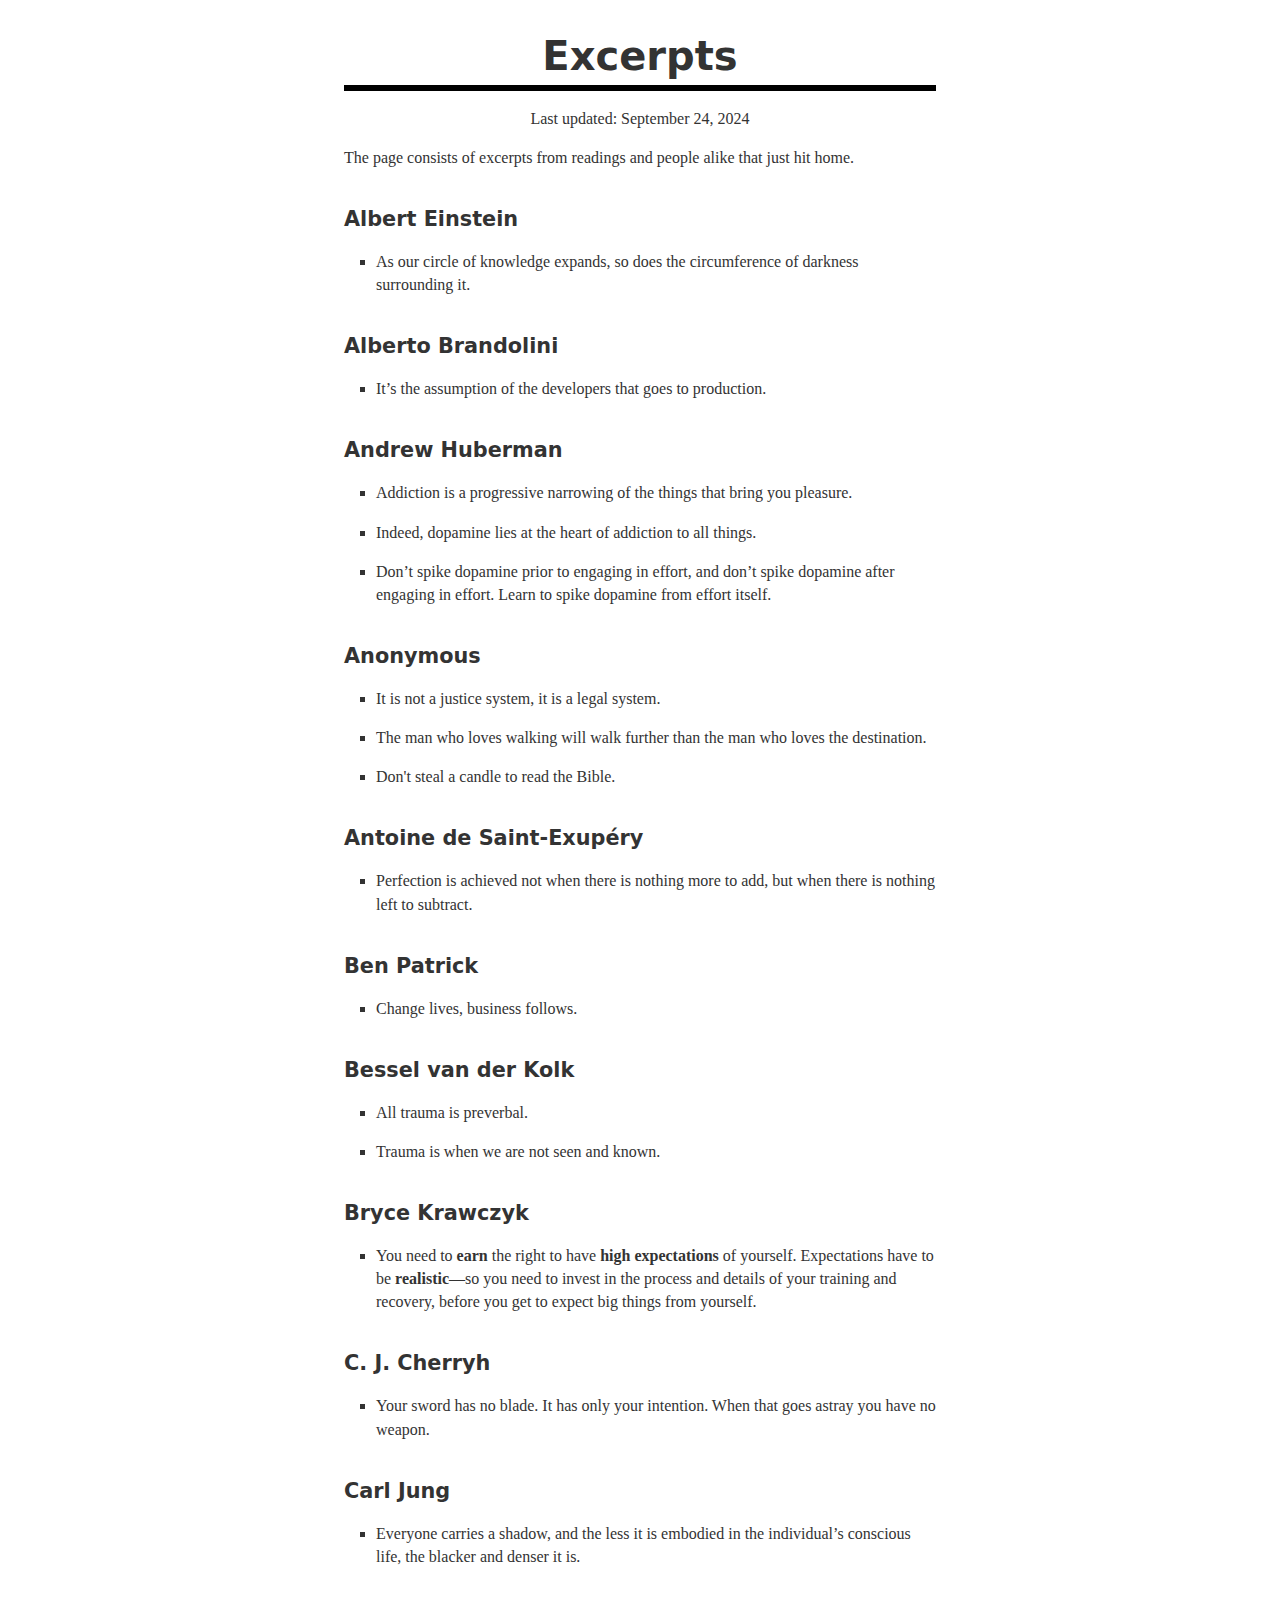
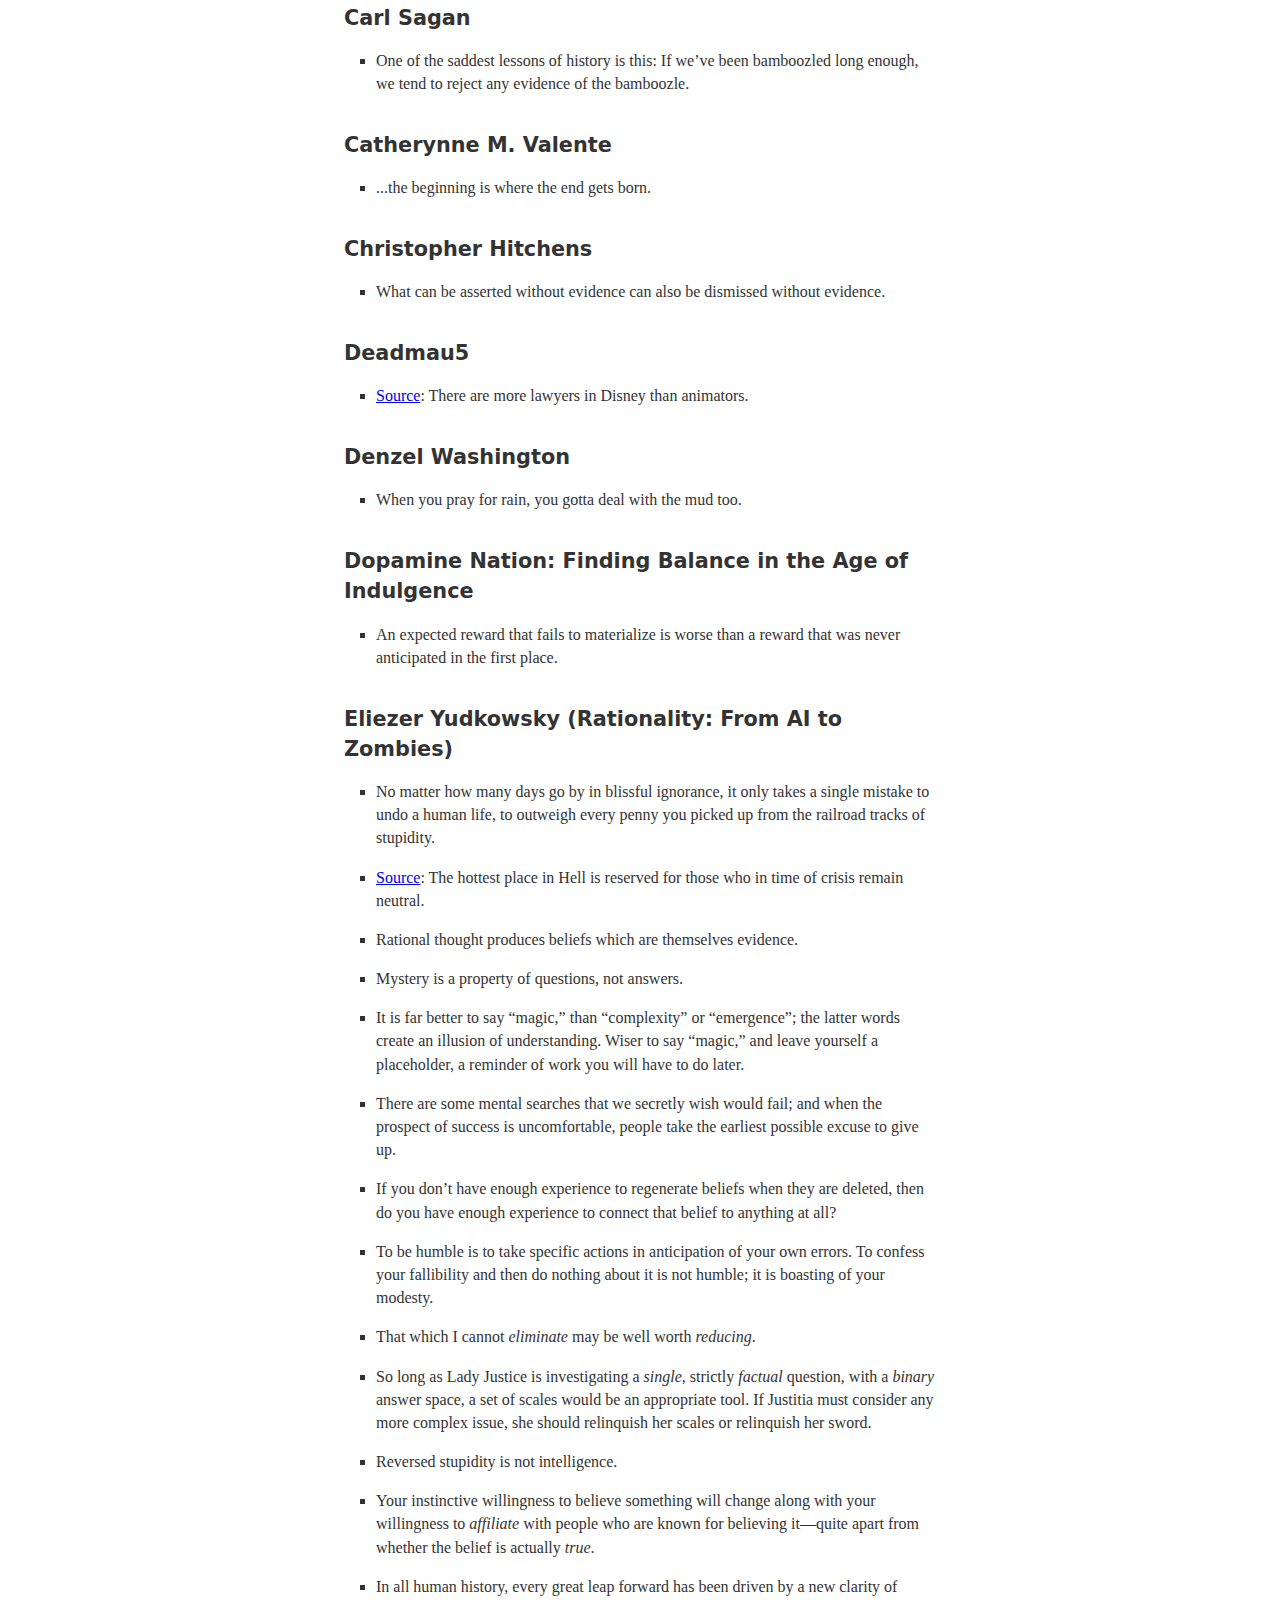
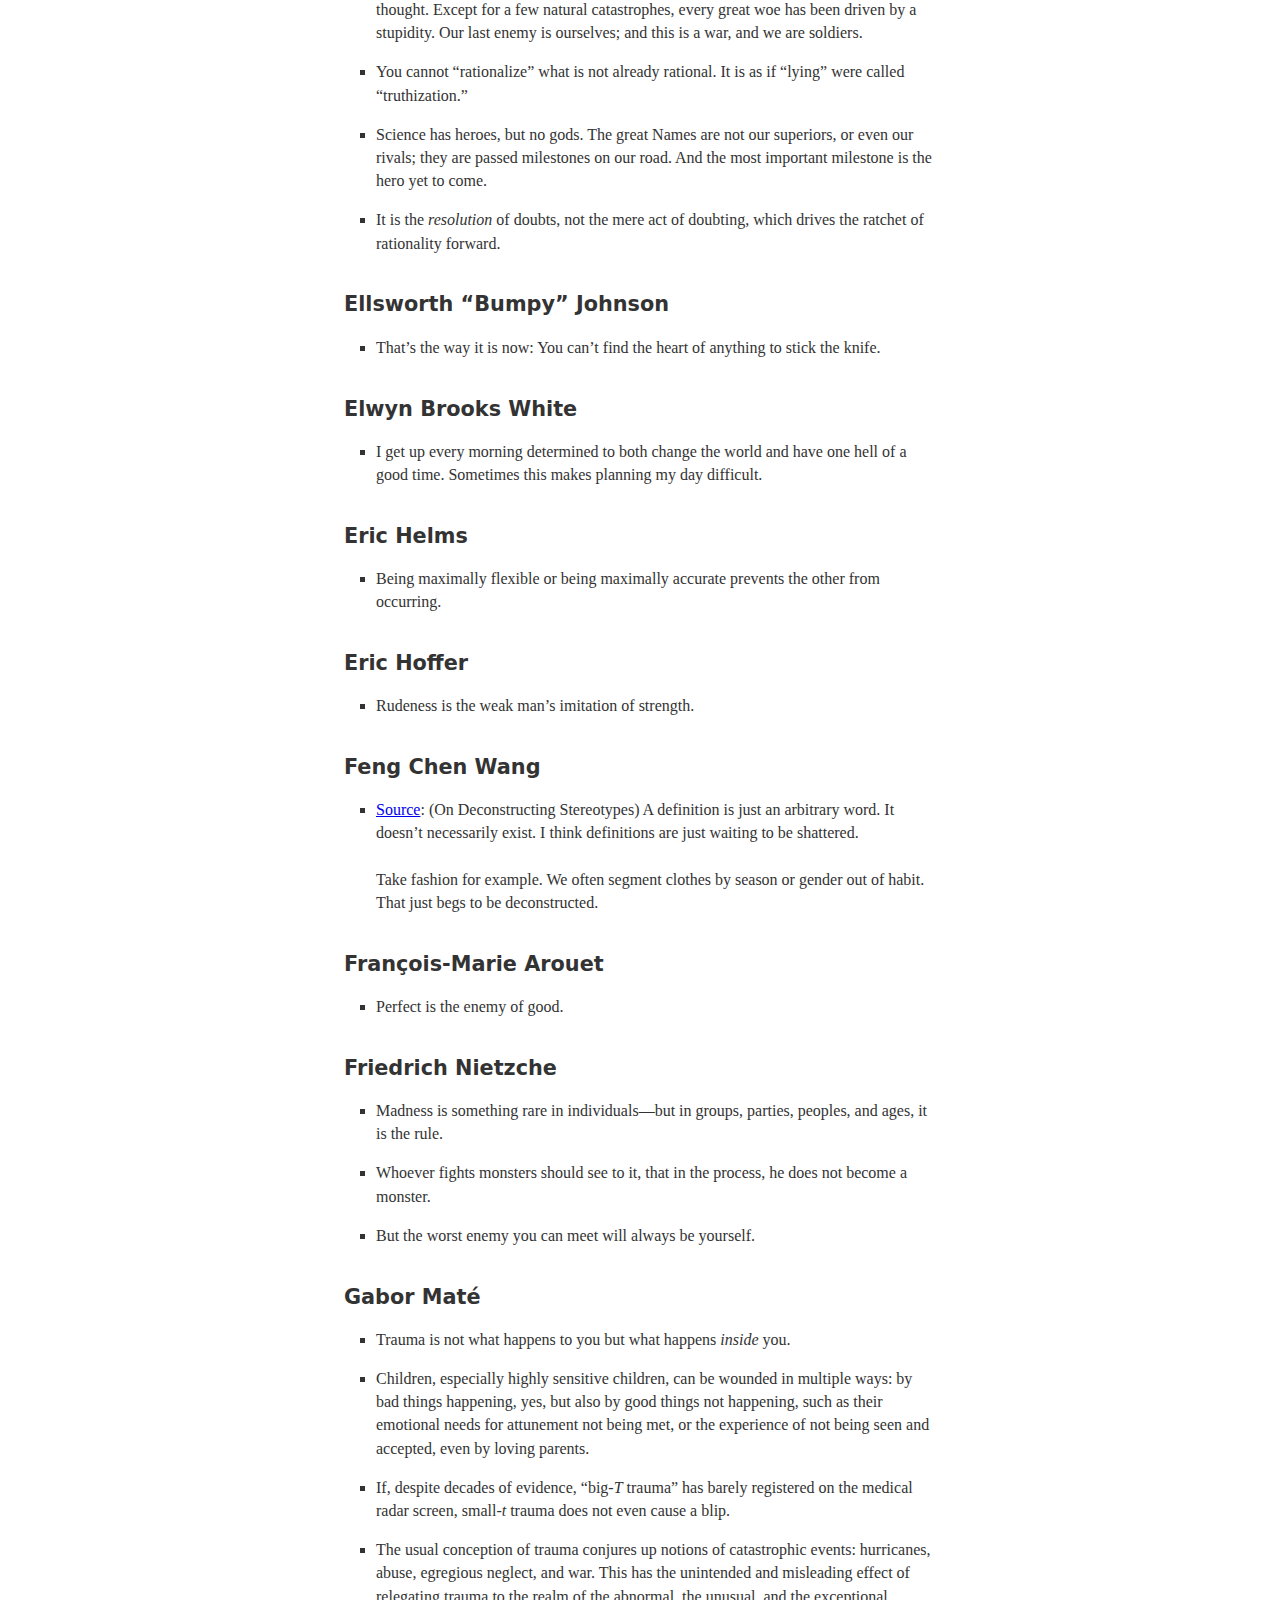
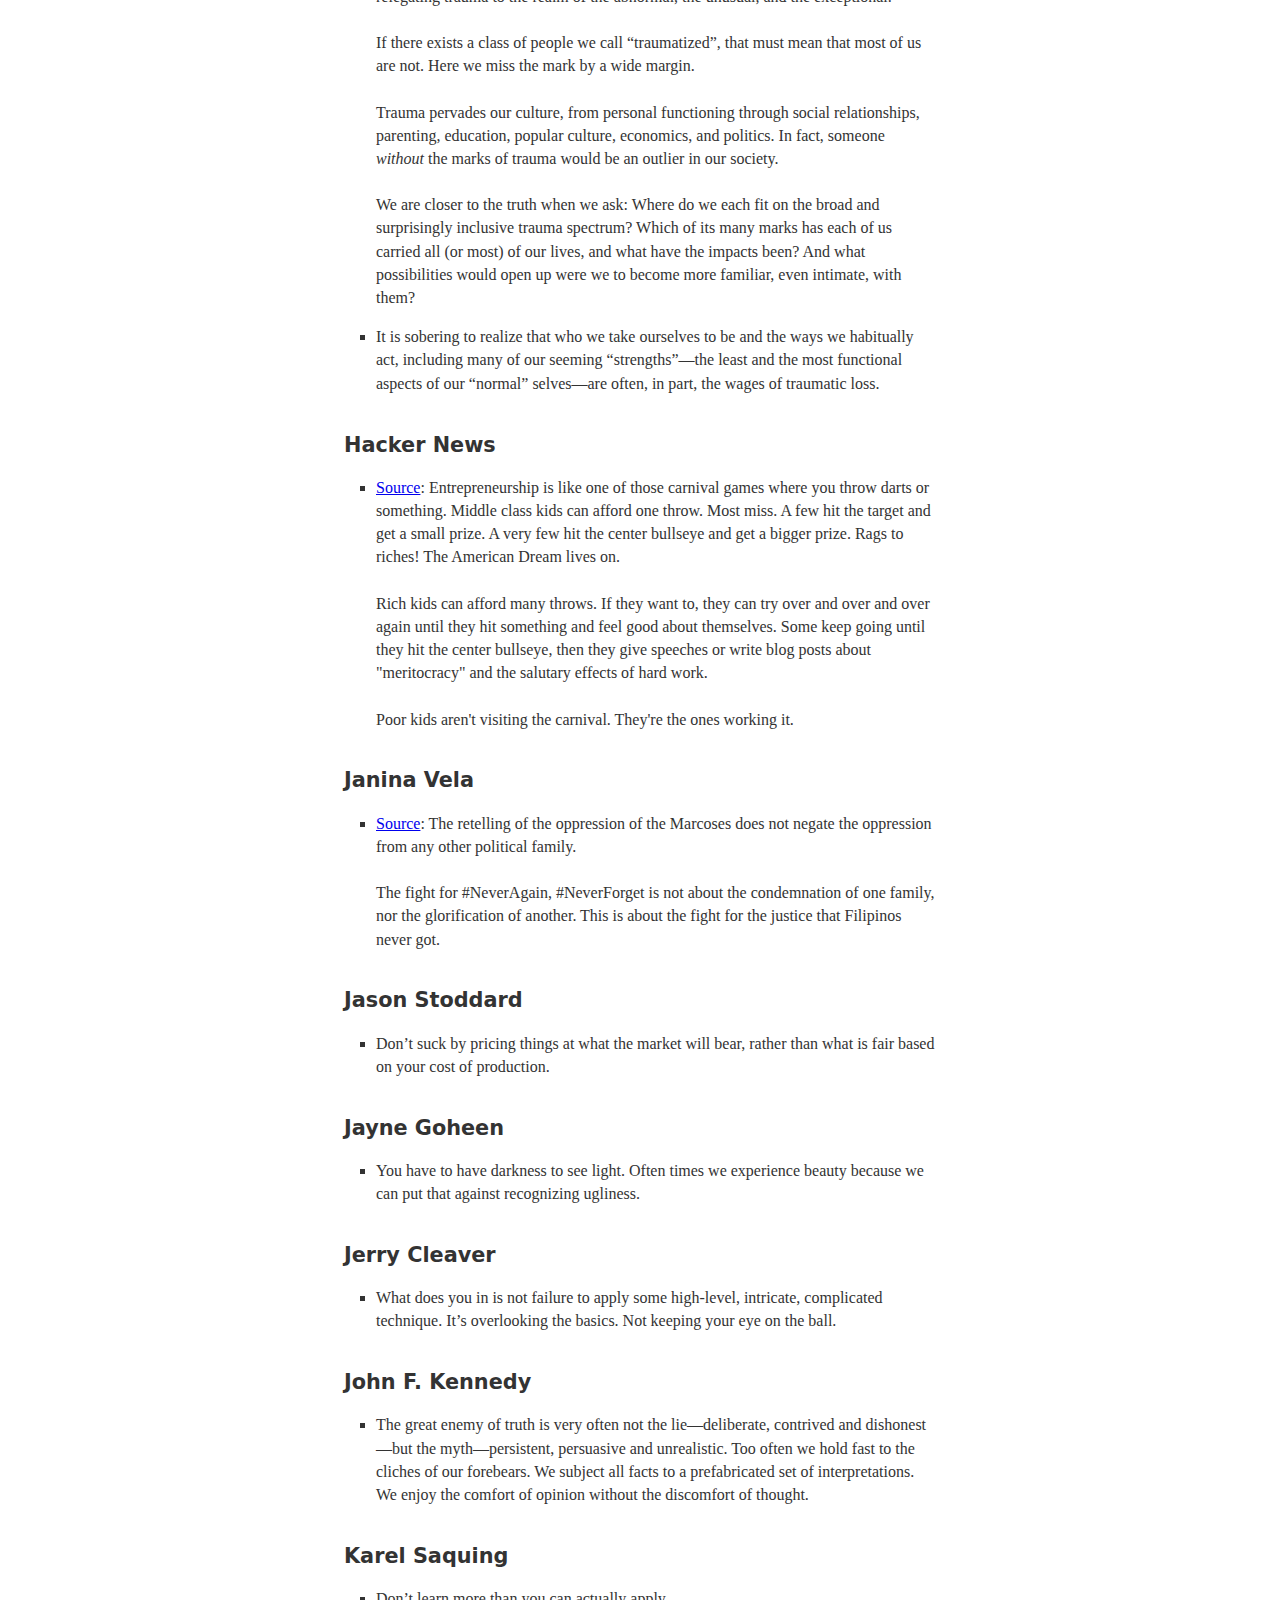
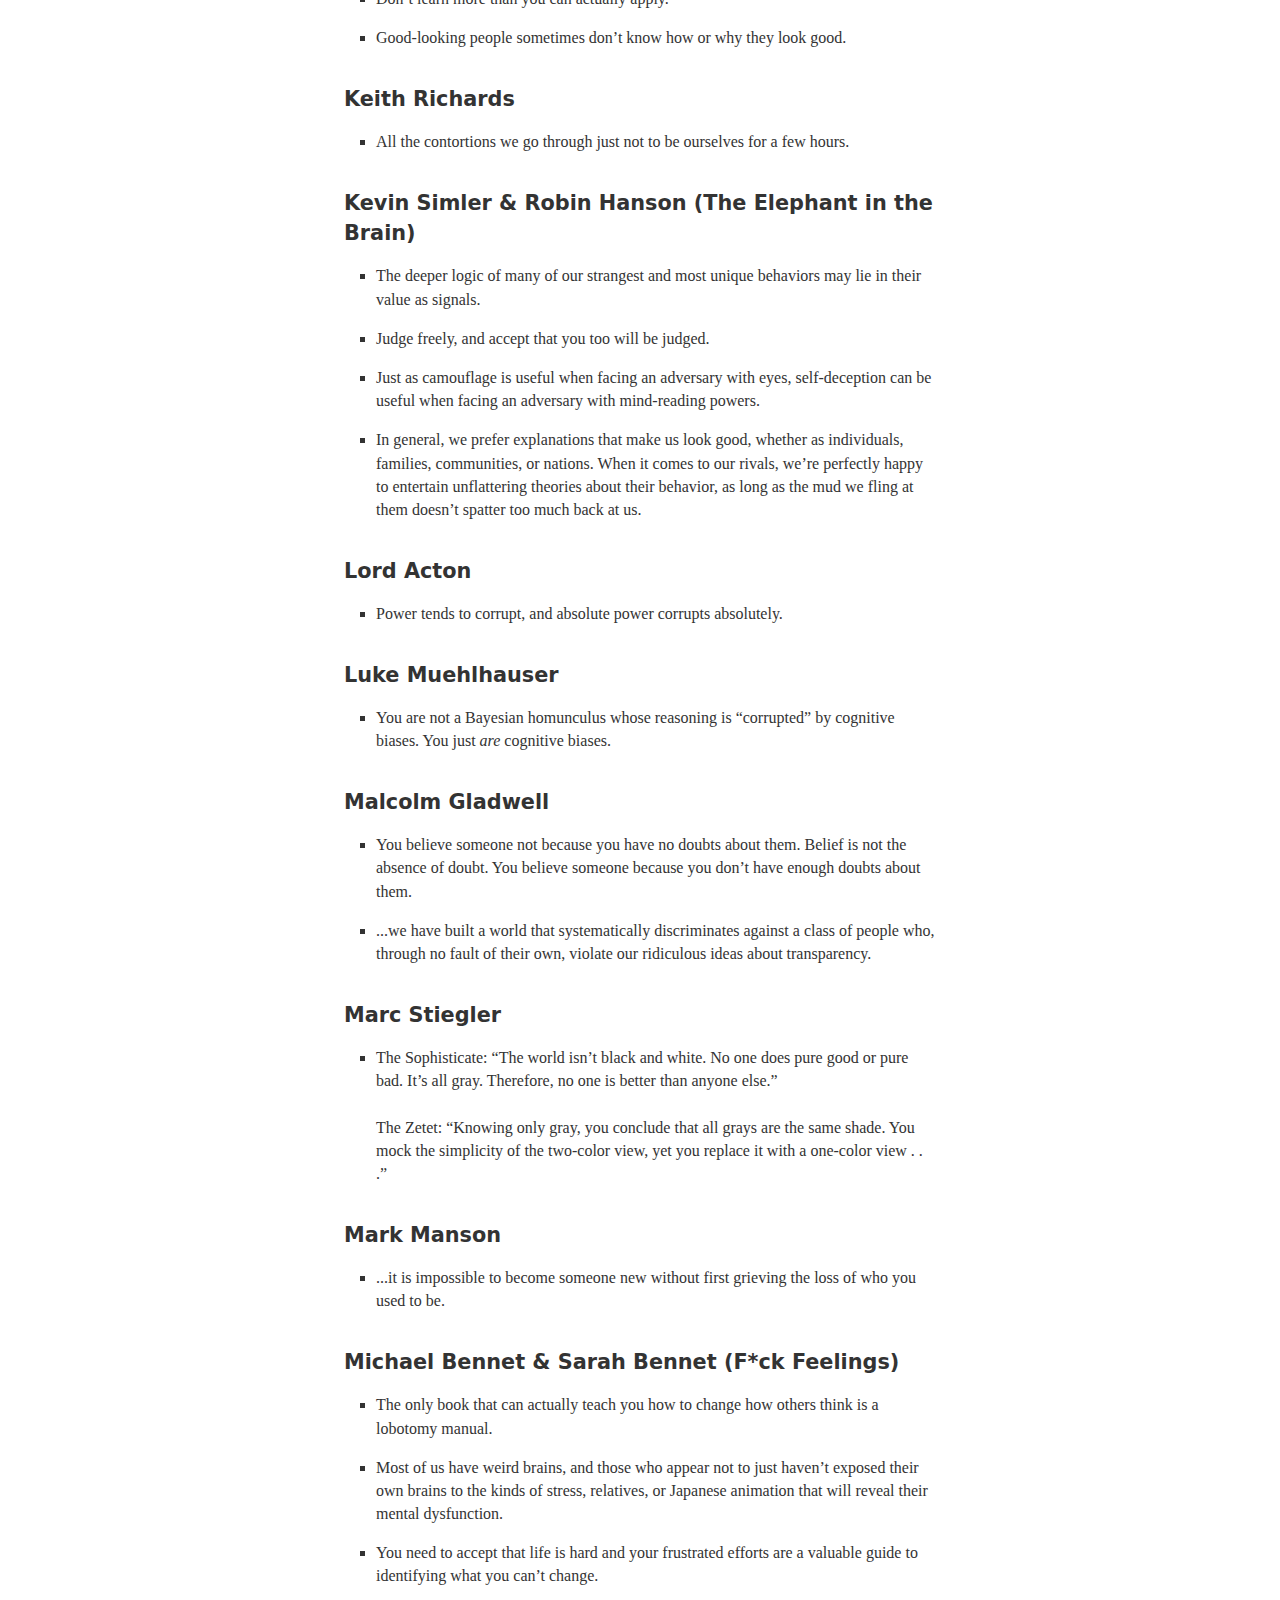
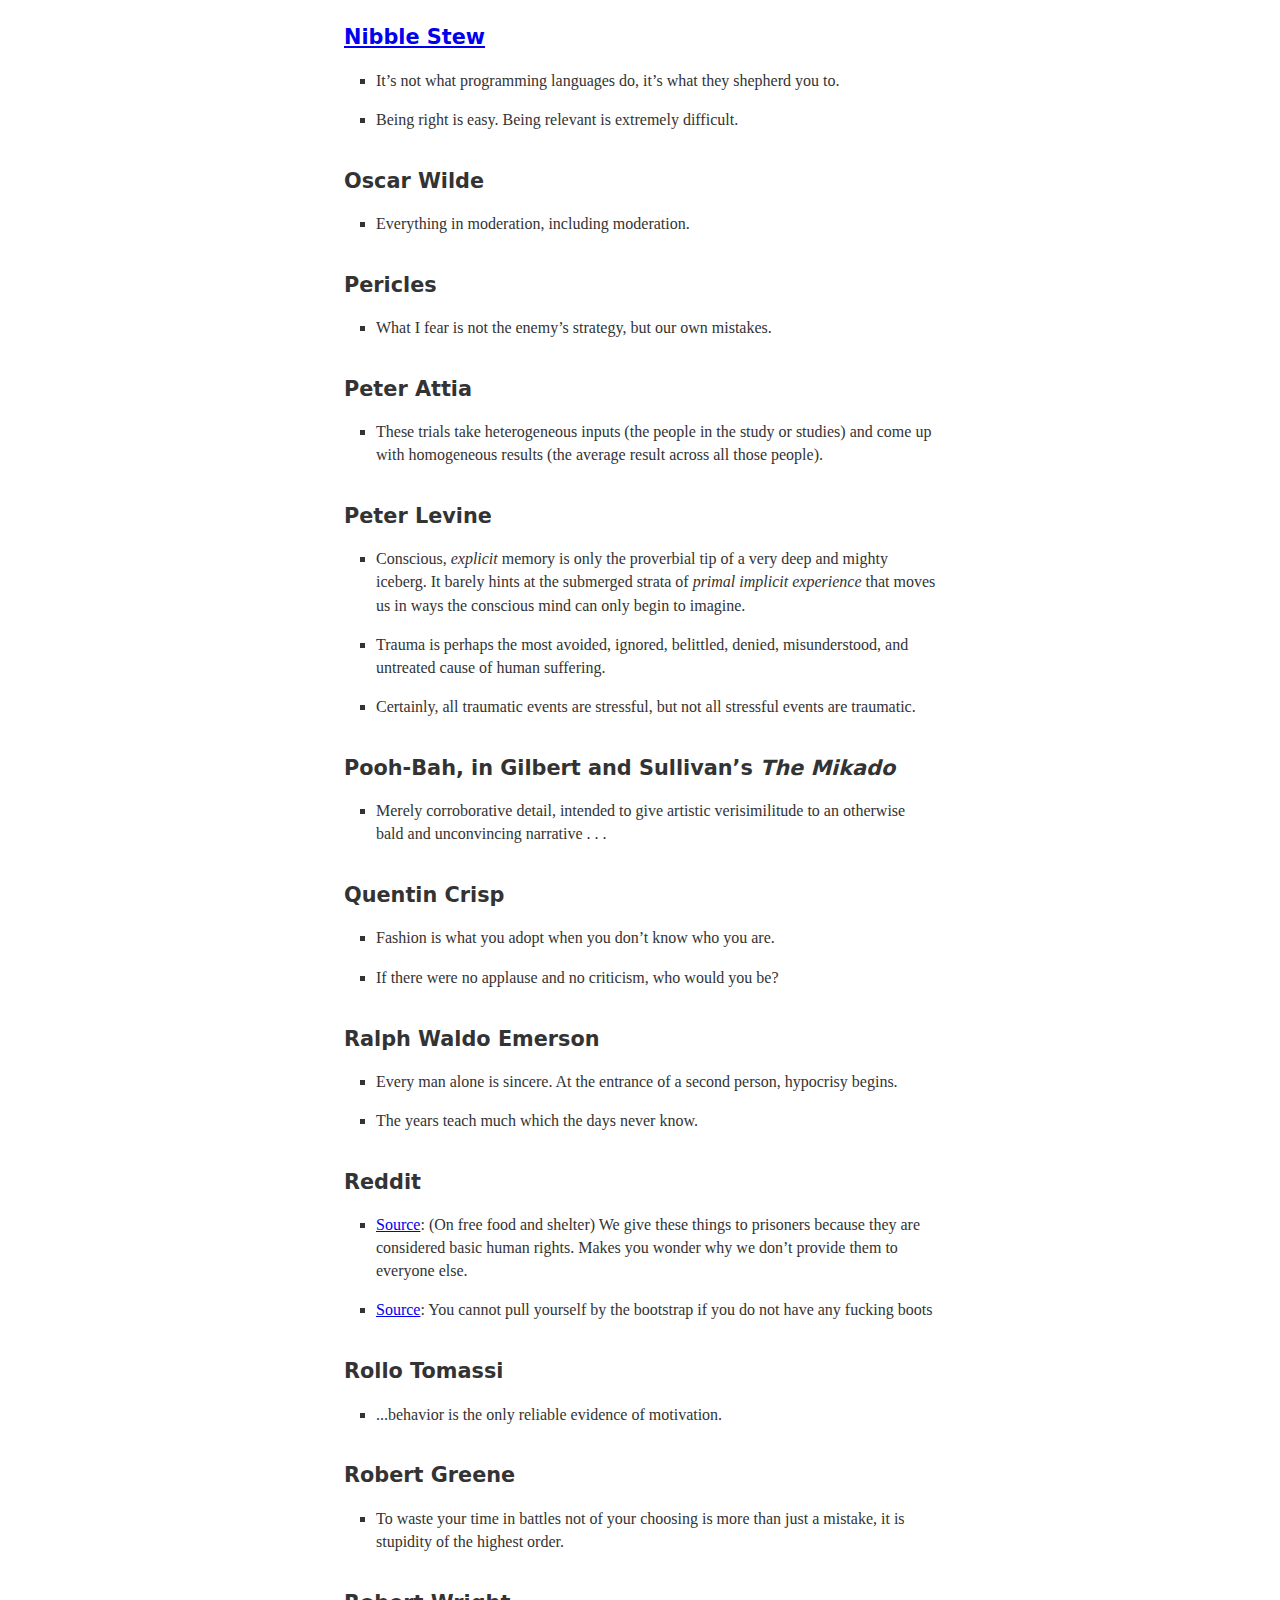
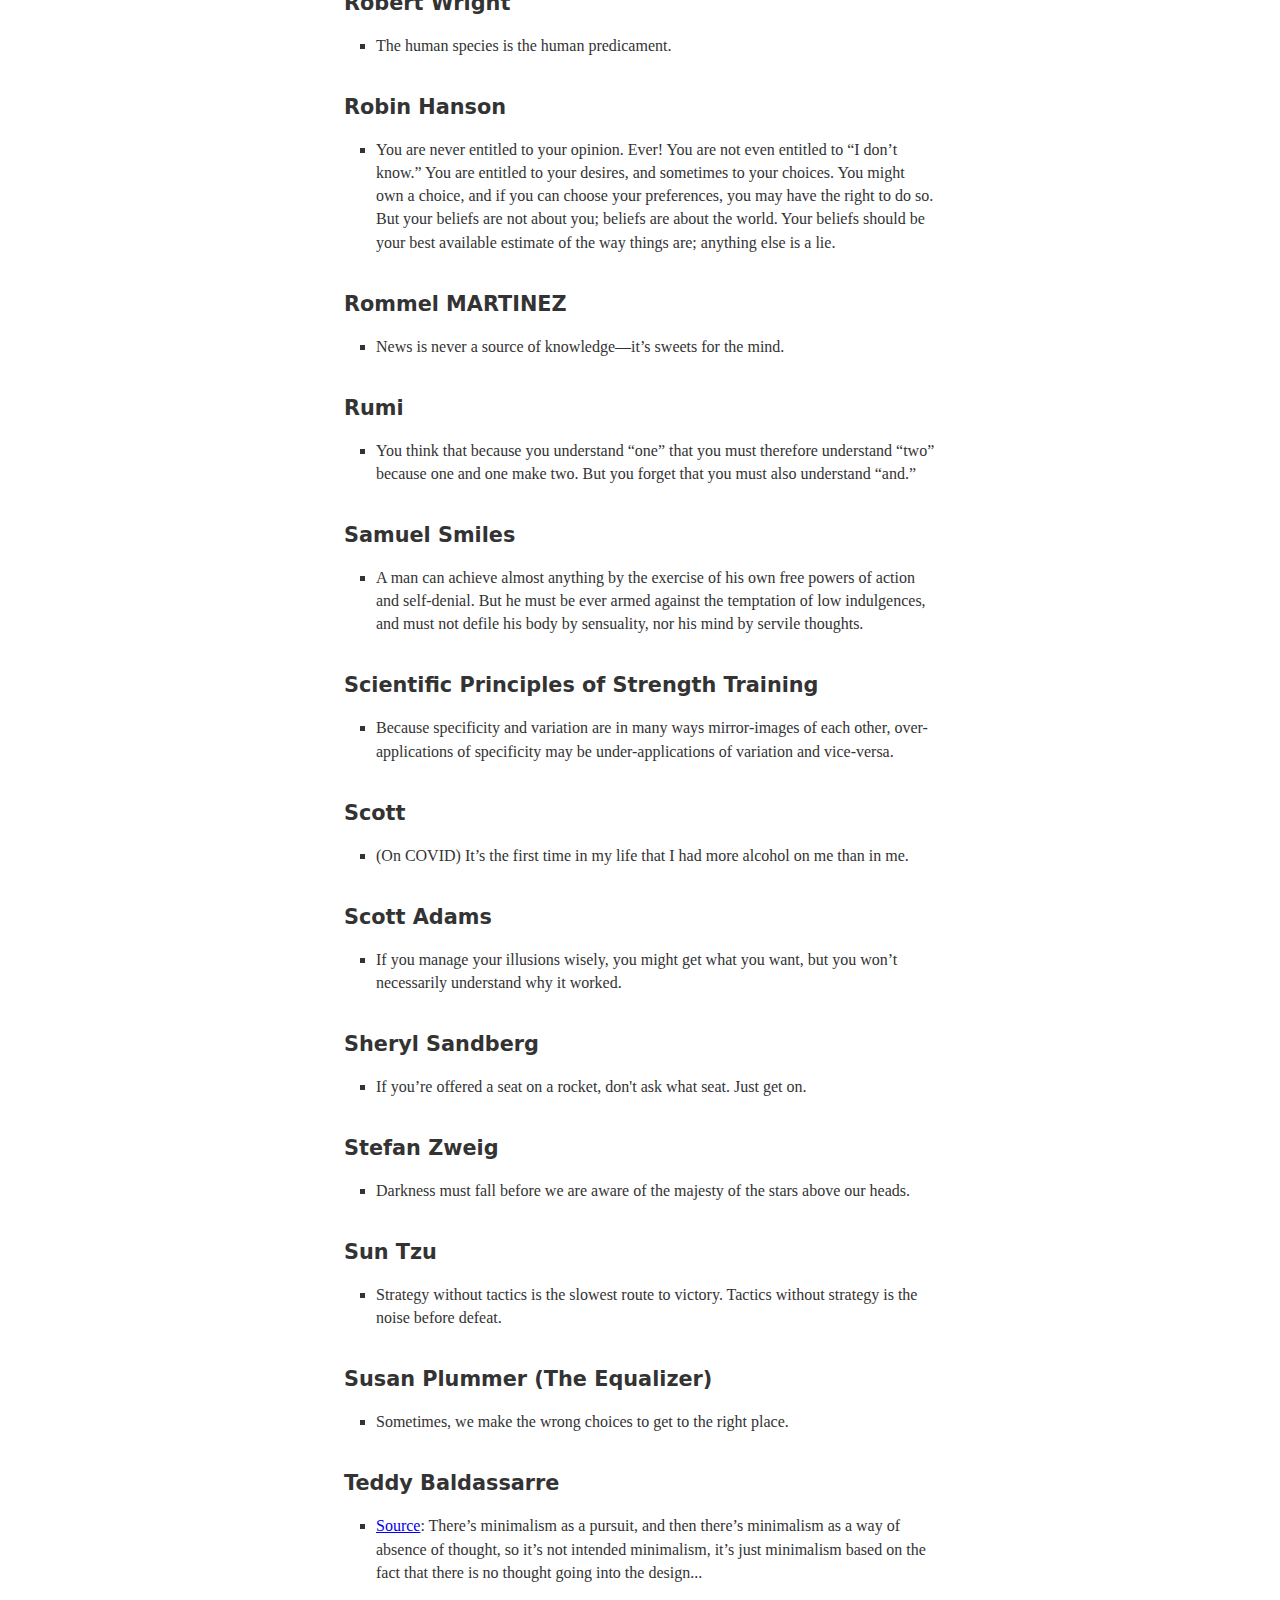
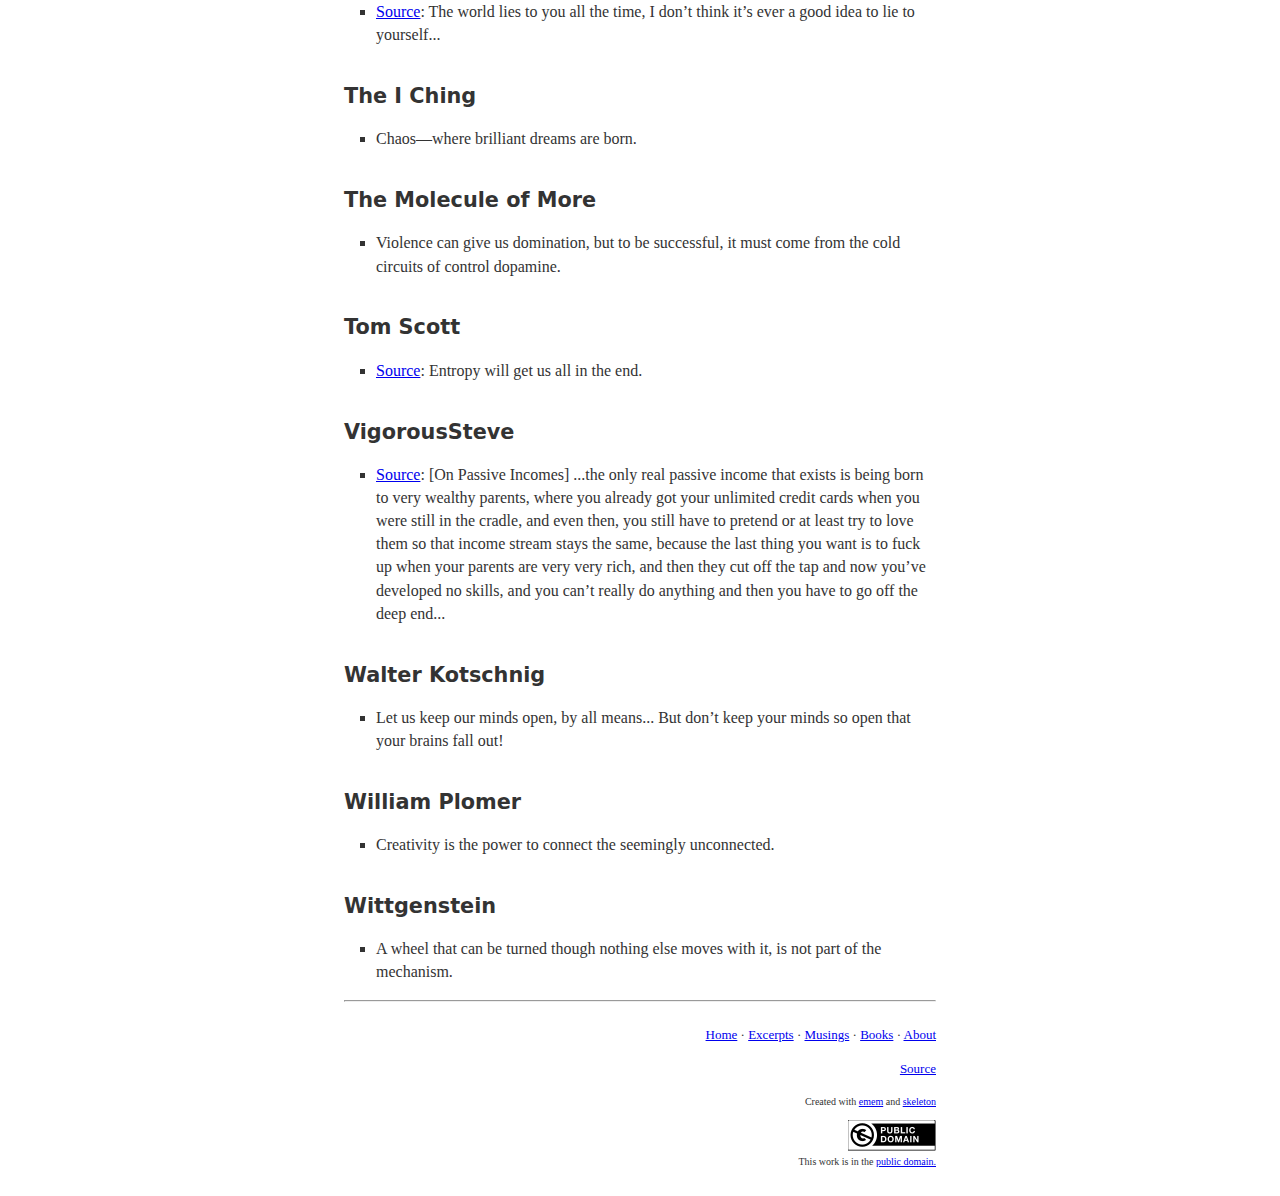
<file: en/excerpts/index.html>
<!DOCTYPE html>
<html lang="en"><head><title>Excerpts</title><meta charset="utf-8" /><meta content="width=device-width,initial-scale=1.0,user-scalable=yes" name="viewport" /><meta content="noodp,noydir" name="robots" /><meta content="Excerpts" name="description" /><meta content="excerpts, quotes" name="keywords" /><meta content="Excerpts" property="og:title" /><meta content="article" property="og:type" /><meta content="https://zhaqenl.github.io/en/excerpts/" property="og:url" /><meta content="https://avatars0.githubusercontent.com/u/29517051" property="og:image" /><link href="/static/ico/apple-touch-icon.png" rel="apple-touch-icon" sizes="180x180" /><link href="/static/ico/favicon-16x16.png" rel="icon" sizes="16x16" type="image/png" /><link href="/static/ico/favicon-32x32.png" rel="icon" sizes="32x32" type="image/png" /><link href="/static/ico/manifest.json" rel="manifest" /><link color="#5bbad5" href="/static/ico/safari-pinned-tab.svg" rel="mask-icon" /><meta content="#ffffff" name="theme-color" /><style media="all" type="text/css">html {    color: #333;    font-size: 1em;    font-family: Georgia, Cambria, Palatino, "Palatino Linotype", "Times New Roman", Times, serif;    line-height: 1.45;    text-align: left:    width: 100%;    max-width: 40em;    margin: 0 auto 0 auto;    padding: 0;}body {    border-top: hidden;    border-bottom: hidden;    padding: 0 1.5em 1em 1.5em;    margin: 0;}#content {    -webkit-column-count: 1;    -moz-column-count: 1;    column-count: 1;}code {    font-size: 0.9em;    font-family: "DejaVu Sans Mono", "Bitstream Vera Sans Mono", "Lucida Console", "Courier New", Courier, monospace;    color: black;    display: inline-block;    font-weight: bold;}pre code {    font-size: 1em;    font-family: monospace;    line-height: 1.3em;    overflow: auto;    font-weight: normal;}kbd {    font-size: 1.1em;    padding: 0.1em 0.6em;    border: 1px solid #ccc;    font-family: monospace;    background-color: #f7f7f7;    color: #333;    -moz-box-shadow: 0 1px 0px rgba(0, 0, 0, 0.2),0 0 0 2px #ffffff inset;    -webkit-box-shadow: 0 1px 0px rgba(0, 0, 0, 0.2),0 0 0 2px #ffffff inset;    box-shadow: 0 1px 0px rgba(0, 0, 0, 0.2),0 0 0 2px #ffffff inset;    -moz-border-radius: 3px;    -webkit-border-radius: 3px;    border-radius: 3px;    display: inline-block;    margin: 0 0.1em;    text-shadow: 0 1px 0 #fff;    white-space: nowrap;}h1, h2, h3, h4, h5, h6 {    font-family: Calibri, "Gill Sans", "Gill Sans MT", "Myriad Pro", Myriad, "DejaVu Sans", Tahoma, Geneva, Helvetica, Arial, sans-serif;    margin-bottom: 0;}h1 {    font-size: 2.5em;    text-align: center;    border-bottom: 6px solid black;}h2 {    font-size: 2.0em;    text-align: left;    border-bottom: 2px solid black;}h3 {    font-size: 1.6em;    text-align: left;    border-bottom: 1px solid lightgrey;}h4 {    font-size: 1.5em;    text-align: left;}h5 {    font-size: 1.3em;    text-align: left;}ul, ol {    padding-left: 2em;}ul li {    list-style-type: square;}ul li li {    list-style-type: disc;}ul li li li {    list-style-type: circle;}ol li {    list-style-type: decimal;}p, para, b, strong, i, em, emph {    font-size: 1em;}blockquote {    font-size: 1.2em;    font-style: italic;    margin-left: 2em;}b, strong {    font-weight: bold;}i, em, emph {    font-style: italic;}table {    margin: 0.5em;    border-spacing: 0;    border-collapse: collapse;}th, td {    border: 1px solid lightgray;    padding-top: 0;    padding-bottom: 0;    padding-left: 0.45em;    padding-right: 0.45em;}.text-right {    text-align: right;}.text-small {    font-size: small;}.text-x-small {    font-size: x-small;}.banner {    display: block;    width: 100%;    margin-left: auto;    margin-right: auto;}.footer {    text-align: right;    float: right;    max-width: 18em;}.cc {    border-width: 0}.center {    text-align: center;}</style><style media="all" type="text/css">/* Ewan Themes -- based 99.99% from Tomorrow Night Theme *//* http://jmblog.github.com/color-themes-for-google-code-highlightjs *//* Original theme - https://github.com/chriskempson/tomorrow-theme *//* http://jmblog.github.com/color-themes-for-google-code-highlightjs *//* Tomorrow Comment */.hljs-comment {  color: #969896;}/* Tomorrow Red */.hljs-variable,.hljs-attribute,.hljs-tag,.hljs-regexp,.ruby .hljs-constant,.xml .hljs-tag .hljs-title,.xml .hljs-pi,.xml .hljs-doctype,.html .hljs-doctype,.css .hljs-id,.css .hljs-class,.css .hljs-pseudo {  color: #cc6666;}/* Tomorrow Orange */.hljs-number,.hljs-preprocessor,.hljs-pragma,.hljs-built_in,.hljs-literal,.hljs-params,.hljs-constant {  color: #de935f;}/* Tomorrow Yellow */.ruby .hljs-class .hljs-title,.css .hljs-rule .hljs-attribute {  color: #f0c674;}/* Tomorrow Green */.hljs-string,.hljs-value,.hljs-inheritance,.hljs-header,.hljs-name,.ruby .hljs-symbol,.xml .hljs-cdata {  color: #b5bd68;}/* Tomorrow Aqua */.hljs-title,.css .hljs-hexcolor {  color: #8abeb7;}/* Tomorrow Blue */.hljs-function,.python .hljs-decorator,.python .hljs-title,.ruby .hljs-function .hljs-title,.ruby .hljs-title .hljs-keyword,.perl .hljs-sub,.javascript .hljs-title,.coffeescript .hljs-title {  color: #81a2be;}/* Tomorrow Purple */.hljs-keyword,.javascript .hljs-function {  color: #b294bb;}.hljs {  display: block;  overflow-x: auto;  background: #1d1f21;  color: #c5c8c6;  padding: 0.5em;  -webkit-text-size-adjust: none;}.coffeescript .javascript,.javascript .xml,.tex .hljs-formula,.xml .javascript,.xml .vbscript,.xml .css,.xml .hljs-cdata {  opacity: 0.5;}pre code {    font-size: 1.1em;    font-family: monospace;    line-height: 1.3em;    overflow: auto;}</style></head><body><div id="content"><h1>Excerpts</h1><p><div class="center">Last updated: September 24, 2024</div></p><p>The page consists of excerpts from readings and people alike that just hit home.</p><h5>Albert Einstein</h5><ul><li>As our circle of knowledge expands, so does the circumference of darkness  surrounding it.</li></ul><h5>Alberto Brandolini</h5><ul><li>It’s the assumption of the developers that goes to production.</li></ul><h5>Andrew Huberman</h5><ul><li>Addiction is a progressive narrowing of the things that bring you pleasure.</li></ul><ul><li>Indeed, dopamine lies at the heart of addiction to all things.</li></ul><ul><li>Don’t spike dopamine prior to engaging in effort, and don’t spike dopamine  after engaging in effort. Learn to spike dopamine from effort itself.</li></ul><h5>Anonymous</h5><ul><li>It is not a justice system, it is a legal system.</li></ul><ul><li>The man who loves walking will walk further than the man who loves the  destination.</li></ul><ul><li>Don't steal a candle to read the Bible.</li></ul><h5>Antoine de Saint-Exupéry</h5><ul><li>Perfection is achieved not when there is nothing more to add, but when there  is nothing left to subtract.</li></ul><h5>Ben Patrick</h5><ul><li>Change lives, business follows.</li></ul><h5>Bessel van der Kolk</h5><ul><li>All trauma is preverbal.</li></ul><ul><li>Trauma is when we are not seen and known.</li></ul><h5>Bryce Krawczyk</h5><ul><li>You need to <strong>earn</strong> the right to have <strong>high expectations</strong> of  yourself. Expectations have to be <strong>realistic</strong>—so you need to invest in the  process and details of your training and recovery, before you get to expect  big things from yourself.</li></ul><h5>C. J. Cherryh</h5><ul><li>Your sword has no blade. It has only your intention. When that goes astray you  have no weapon.</li></ul><h5>Carl Jung</h5><ul><li>Everyone carries a shadow, and the less it is embodied in the individual’s  conscious life, the blacker and denser it is.</li></ul><h5>Carl Sagan</h5><ul><li>One of the saddest lessons of history is this: If we’ve been bamboozled long  enough, we tend to reject any evidence of the bamboozle.</li></ul><h5>Catherynne M. Valente</h5><ul><li>...the beginning is where the end gets born.</li></ul><h5>Christopher Hitchens</h5><ul><li>What can be asserted without evidence can also be dismissed without evidence.</li></ul><h5>Deadmau5</h5><ul><li><a href='https://youtu.be/OZ9jjyDp0Ko?t=54'>Source</a>: There are more lawyers in Disney than animators.</li></ul><h5>Denzel Washington</h5><ul><li>When you pray for rain, you gotta deal with the mud too.</li></ul><h5>Dopamine Nation: Finding Balance in the Age of Indulgence</h5><ul><li>An expected reward that fails to materialize is worse than a reward that was  never anticipated in the first place.</li></ul><h5>Eliezer Yudkowsky (Rationality: From AI to Zombies)</h5><ul><li>No matter how many days go by in blissful ignorance, it only takes a single  mistake to undo a human life, to outweigh every penny you picked up from the  railroad tracks of stupidity.</li></ul><ul><li><a href='https://quoteinvestigator.com/2015/01/14/hottest/'>Source</a>: The hottest place in Hell is reserved for those who in time of crisis remain neutral.</li></ul><ul><li>Rational thought produces beliefs which are themselves evidence.</li></ul><ul><li>Mystery is a property of questions, not answers.</li></ul><ul><li>It is far better to say “magic,” than “complexity” or “emergence”; the latter  words create an illusion of understanding. Wiser to say “magic,” and leave  yourself a placeholder, a reminder of work you will have to do later.</li></ul><ul><li>There are some mental searches that we secretly wish would fail; and when the  prospect of success is uncomfortable, people take the earliest possible excuse  to give up.</li></ul><ul><li>If you don’t have enough experience to regenerate beliefs when they are  deleted, then do you have enough experience to connect that belief to anything  at all?</li></ul><ul><li>To be humble is to take specific actions in anticipation of your own  errors. To confess your fallibility and then do nothing about it is not  humble; it is boasting of your modesty.</li></ul><ul><li>That which I cannot <em>eliminate</em> may be well worth <em>reducing</em>.</li></ul><ul><li>So long as Lady Justice is investigating a <em>single</em>, strictly <em>factual</em>  question, with a <em>binary</em> answer space, a set of scales would be an  appropriate tool. If Justitia must consider any more complex issue, she should  relinquish her scales or relinquish her sword.</li></ul><ul><li>Reversed stupidity is not intelligence.</li></ul><ul><li>Your instinctive willingness to believe something will change along with your  willingness to <em>affiliate</em> with people who are known for believing it—quite  apart from whether the belief is actually <em>true</em>.</li></ul><ul><li>In all human history, every great leap forward has been driven by a new  clarity of thought. Except for a few natural catastrophes, every great woe has  been driven by a stupidity. Our last enemy is ourselves; and this is a war,  and we are soldiers.</li></ul><ul><li>You cannot “rationalize” what is not already rational. It is as if “lying”  were called “truthization.”</li></ul><ul><li>Science has heroes, but no gods. The great Names are not our superiors, or  even our rivals; they are passed milestones on our road. And the most  important milestone is the hero yet to come.</li></ul><ul><li>It is the <em>resolution</em> of doubts, not the mere act of doubting, which drives  the ratchet of rationality forward.</li></ul><h5>Ellsworth “Bumpy” Johnson</h5><ul><li>That’s the way it is now: You can’t find the heart of anything to stick the knife.</li></ul><h5>Elwyn Brooks White</h5><ul><li>I get up every morning determined to both change the world and have one hell  of a good time. Sometimes this makes planning my day difficult.</li></ul><h5>Eric Helms</h5><ul><li>Being maximally flexible or being maximally accurate prevents the other from occurring.</li></ul><h5>Eric Hoffer</h5><ul><li>Rudeness is the weak man’s imitation of strength.</li></ul><h5>Feng Chen Wang</h5><ul><li><a href='https://youtu.be/sVCIhaAT83M?t=85'>Source</a>: (On Deconstructing Stereotypes) A  definition is just an arbitrary word. It doesn’t necessarily exist. I think  definitions are just waiting to be shattered.<br><br>Take fashion for  example. We often segment clothes by season or gender out of habit. That just  begs to be deconstructed.</li></ul><h5>François-Marie Arouet</h5><ul><li>Perfect is the enemy of good.</li></ul><h5>Friedrich Nietzche</h5><ul><li>Madness is something rare in individuals—but in groups, parties, peoples, and  ages, it is the rule.</li></ul><ul><li>Whoever fights monsters should see to it, that in the process, he does not  become a monster.</li></ul><ul><li>But the worst enemy you can meet will always be yourself.</li></ul><h5>Gabor Maté</h5><ul><li>Trauma is not what happens to you but what happens <em>inside</em> you.</li></ul><ul><li>Children, especially highly sensitive children, can be wounded in multiple  ways: by bad things happening, yes, but also by good things not happening,  such as their emotional needs for attunement not being met, or the experience  of not being seen and accepted, even by loving parents.</li></ul><ul><li>If, despite decades of evidence, “big-<em>T</em> trauma” has barely registered on the  medical radar screen, small-<em>t</em> trauma does not even cause a blip.</li></ul><ul><li>The usual conception of trauma conjures up notions of catastrophic events:  hurricanes, abuse, egregious neglect, and war. This has the unintended and  misleading effect of relegating trauma to the realm of the abnormal, the  unusual, and the exceptional.<br><br>If there exists a class of people we call  “traumatized”, that must mean that most of us are not. Here we miss the mark  by a wide margin.<br><br>Trauma pervades our culture, from personal  functioning through social relationships, parenting, education, popular  culture, economics, and politics. In fact, someone <em>without</em> the marks of  trauma would be an outlier in our society.<br><br>We are closer to the truth  when we ask: Where do we each fit on the broad and surprisingly inclusive  trauma spectrum? Which of its many marks has each of us carried all (or most)  of our lives, and what have the impacts been? And what possibilities would  open up were we to become more familiar, even intimate, with them?</li></ul><ul><li>It is sobering to realize that who we take ourselves to be and the ways we  habitually act, including many of our seeming “strengths”—the least and the  most functional aspects of our “normal” selves—are often, in part, the wages  of traumatic loss.</li></ul><h5>Hacker News</h5><ul><li><a href='https://news.ycombinator.com/item?id=15659076'>Source</a>: Entrepreneurship is  like one of those carnival games where you throw darts or something.  Middle  class kids can afford one throw. Most miss. A few hit the target and get a  small prize. A very few hit the center bullseye and get a bigger prize. Rags  to riches! The American Dream lives on.<br><br>Rich kids can afford many  throws. If they want to, they can try over and over and over again until they  hit something and feel good about themselves. Some keep going until they hit  the center bullseye, then they give speeches or write blog posts about  "meritocracy" and the salutary effects of hard work.<br><br>Poor kids aren't visiting the carnival. They're the ones working it.</li></ul><h5>Janina Vela</h5><ul><li><a href='https://www.youtube.com/watch?v=1Wjnbl2hzJo'>Source</a>: The retelling of the oppression of the Marcoses does not negate the oppression from any other political family.<br><br>The fight for #NeverAgain, #NeverForget is not about the condemnation of one family, nor the glorification of another. This is about the fight for the justice that Filipinos never got.</li></ul><h5>Jason Stoddard</h5><ul><li>Don’t suck by pricing things at what the market will bear, rather than what is  fair based on your cost of production.</li></ul><h5>Jayne Goheen</h5><ul><li>You have to have darkness to see light. Often times we experience beauty  because we can put that against recognizing ugliness.</li></ul><h5>Jerry Cleaver</h5><ul><li>What does you in is not failure to apply some high-level, intricate,  complicated technique. It’s overlooking the basics. Not keeping your eye on  the ball.</li></ul><h5>John F. Kennedy</h5><ul><li>The great enemy of truth is very often not the lie—deliberate, contrived and  dishonest—but the myth—persistent, persuasive and unrealistic. Too often we  hold fast to the cliches of our forebears. We subject all facts to a  prefabricated set of interpretations. We enjoy the comfort of opinion without  the discomfort of thought.</li></ul><h5>Karel Saquing</h5><ul><li>Don’t learn more than you can actually apply.</li></ul><ul><li>Good-looking people sometimes don’t know how or why they look good.</li></ul><h5>Keith Richards</h5><ul><li>All the contortions we go through just not to be ourselves for a few hours.</li></ul><h5>Kevin Simler & Robin Hanson (The Elephant in the Brain)</h5><ul><li>The deeper logic of many of our strangest and most unique behaviors may lie in  their value as signals.</li></ul><ul><li>Judge freely, and accept that you too will be judged.</li></ul><ul><li>Just as camouflage is useful when facing an adversary with eyes,  self-deception can be useful when facing an adversary with mind-reading  powers.</li></ul><ul><li>In general, we prefer explanations that make us look good, whether as  individuals, families, communities, or nations. When it comes to our rivals,  we’re perfectly happy to entertain unflattering theories about their behavior,  as long as the mud we fling at them doesn’t spatter too much back at us.</li></ul><h5>Lord Acton</h5><ul><li>Power tends to corrupt, and absolute power corrupts absolutely.</li></ul><h5>Luke Muehlhauser</h5><ul><li>You are not a Bayesian homunculus whose reasoning is “corrupted” by cognitive  biases. You just <em>are</em> cognitive biases.</li></ul><h5>Malcolm Gladwell</h5><ul><li>You believe someone not because you have no doubts about them. Belief is not  the absence of doubt. You believe someone because you don’t have enough doubts  about them.</li></ul><ul><li>...we have built a world that systematically discriminates against a class of  people who, through no fault of their own, violate our ridiculous ideas about  transparency.</li></ul><h5>Marc Stiegler</h5><ul><li>The Sophisticate: “The world isn’t black and white. No one does pure good or  pure bad. It’s all gray. Therefore, no one is better than anyone else.”<br><br>The  Zetet: “Knowing only gray, you conclude that all grays are the same shade. You  mock the simplicity of the two-color view, yet you replace it with a one-color  view . . .”</li></ul><h5>Mark Manson</h5><ul><li>...it is impossible to become someone new without first grieving the loss of  who you used to be.</li></ul><h5>Michael Bennet & Sarah Bennet (F*ck Feelings)</h5><ul><li>The only book that can actually teach you how to change how others think is a  lobotomy manual.</li></ul><ul><li>Most of us have weird brains, and those who appear not to just haven’t exposed  their own brains to the kinds of stress, relatives, or Japanese animation that  will reveal their mental dysfunction.</li></ul><ul><li>You need to accept that life is hard and your frustrated efforts are a  valuable guide to identifying what you can’t change.</li></ul><h5><a href='https://nibblestew.blogspot.com'>Nibble Stew</a></h5><ul><li>It’s not what programming languages do, it’s what they shepherd you to.</li></ul><ul><li>Being right is easy. Being relevant is extremely difficult.</li></ul><h5>Oscar Wilde</h5><ul><li>Everything in moderation, including moderation.</li></ul><h5>Pericles</h5><ul><li>What I fear is not the enemy’s strategy, but our own mistakes.</li></ul><h5>Peter Attia</h5><ul><li>These trials take heterogeneous inputs (the people in the study or studies)  and come up with homogeneous results (the average result across all those  people).</li></ul><h5>Peter Levine</h5><ul><li>Conscious, <em>explicit</em> memory is only the proverbial tip of a very deep and  mighty iceberg. It barely hints at the submerged strata of <em>primal implicit experience</em>  that moves us in ways the conscious mind can only begin to imagine.</li></ul><ul><li>Trauma is perhaps the most avoided, ignored, belittled, denied, misunderstood,  and untreated cause of human suffering.</li></ul><ul><li>Certainly, all traumatic events are stressful, but not all stressful events  are traumatic.</li></ul><h5>Pooh-Bah, in Gilbert and Sullivan’s <em>The Mikado</em></h5><ul><li>Merely corroborative detail, intended to give artistic verisimilitude to an  otherwise bald and unconvincing narrative . . .</li></ul><h5>Quentin Crisp</h5><ul><li>Fashion is what you adopt when you don’t know who you are.</li></ul><ul><li>If there were no applause and no criticism, who would you be?</li></ul><h5>Ralph Waldo Emerson</h5><ul><li>Every man alone is sincere. At the entrance of a second person, hypocrisy  begins.</li></ul><ul><li>The years teach much which the days never know.</li></ul><h5>Reddit</h5><ul><li><a href='https://www.reddit.com/r/Showerthoughts/comments/kbemzj/you_get_given_free_food_and_shelter_for_life_for/gfh7yvm?utm_source=share&utm_medium=web2x&context=3'>Source</a>: (On free food and shelter) We give these things to prisoners because they are considered basic human rights. Makes you wonder why we don’t provide them to everyone else.</li></ul><ul><li><a href='https://www.reddit.com/r/Philippines/comments/v3nyao/para_sa_mga_nagsasabing_kahit_sino_pa_ang_nakaupo/iazukzy/?utm_source=share&utm_medium=web2x&context=3'>Source</a>: You cannot pull yourself by the bootstrap if you do not have any fucking boots</li></ul><h5>Rollo Tomassi</h5><ul><li>...behavior is the only reliable evidence of motivation.</li></ul><h5>Robert Greene</h5><ul><li>To waste your time in battles not of your choosing is more than just a  mistake, it is stupidity of the highest order.</li></ul><h5>Robert Wright</h5><ul><li>The human species is the human predicament.</li></ul><h5>Robin Hanson</h5><ul><li>You are never entitled to your opinion. Ever! You are not even entitled to “I  don’t know.” You are entitled to your desires, and sometimes to your  choices. You might own a choice, and if you can choose your preferences, you  may have the right to do so. But your beliefs are not about you; beliefs are  about the world. Your beliefs should be your best available estimate of the  way things are; anything else is a lie.</li></ul><h5>Rommel MARTINEZ</h5><ul><li>News is never a source of knowledge—it’s sweets for the mind.</li></ul><h5>Rumi</h5><ul><li>You think that because you understand “one” that you must therefore understand  “two” because one and one make two. But you forget that you must also  understand “and.”</li></ul><h5>Samuel Smiles</h5><ul><li>A man can achieve almost anything by the exercise of his own free powers of  action and self-denial. But he must be ever armed against the temptation of  low indulgences, and must not defile his body by sensuality, nor his mind by  servile thoughts.</li></ul><h5>Scientific Principles of Strength Training</h5><ul><li>Because specificity and variation are in many ways mirror-images of each  other, over-applications of specificity may be under-applications of variation  and vice-versa.</li></ul><h5>Scott</h5><ul><li>(On COVID) It’s the first time in my life that I had more alcohol on me than  in me.</li></ul><h5>Scott Adams</h5><ul><li>If you manage your illusions wisely, you might get what you want, but you  won’t necessarily understand why it worked.</li></ul><h5>Sheryl Sandberg</h5><ul><li>If you’re offered a seat on a rocket, don't ask what seat. Just get  on.</li></ul><h5>Stefan Zweig</h5><ul><li>Darkness must fall before we are aware of the majesty of the stars above our heads.</li></ul><h5>Sun Tzu</h5><ul><li>Strategy without tactics is the slowest route to victory. Tactics without  strategy is the noise before defeat.</li></ul><h5>Susan Plummer (The Equalizer)</h5><ul><li>Sometimes, we make the wrong choices to get to the right place.</li></ul><h5>Teddy Baldassarre</h5><ul><li><a href='https://youtu.be/M27ZJx4B994?t=942'>Source</a>: There’s minimalism as a pursuit, and then there’s minimalism as a way of absence of thought, so it’s not intended minimalism, it’s just minimalism based on the fact that there is no thought going into the design...</li></ul><ul><li><a href='https://youtu.be/PFjYt66h_i4?t=1510'>Source</a>: The world lies to you all the time, I don’t think it’s ever a good idea to lie to yourself...</li></ul><h5>The I Ching</h5><ul><li>Chaos—where brilliant dreams are born.</li></ul><h5>The Molecule of More</h5><ul><li>Violence can give us domination, but to be successful, it must come from the  cold circuits of control dopamine.</li></ul><h5>Tom Scott</h5><ul><li><a href='https://youtu.be/BxV14h0kFs0?t=555'>Source</a>: Entropy will get us all in the end.</li></ul><h5>VigorousSteve</h5><ul><li><a href='https://youtu.be/XbHQca3vzQM?t=58'>Source</a>: [On Passive Incomes] ...the only  real passive income that exists is being born to very wealthy parents, where  you already got your unlimited credit cards when you were still in the cradle,  and even then, you still have to pretend or at least try to love them so that  income stream stays the same, because the last thing you want is to fuck up  when your parents are very very rich, and then they cut off the tap and now  you’ve developed no skills, and you can’t really do anything and then you have  to go off the deep end...</li></ul><h5>Walter Kotschnig</h5><ul><li>Let us keep our minds open, by all means... But don’t keep your minds so open  that your brains fall out!</li></ul><h5>William Plomer</h5><ul><li>Creativity is the power to connect the seemingly unconnected.</li></ul><h5>Wittgenstein</h5><ul><li>A wheel that can be turned though nothing else moves with it, is not part of  the mechanism.</li></ul><hr/><div class="footer"><p><div class="text-small"> <a href='/en'>Home</a> · <a href='/en/excerpts'>Excerpts</a> · <a href='/en/musings'>Musings</a> · <a href='/en/books'>Books</a> · <a href='/en/about'>About</a> </div></p><p><div class="text-small"> <a href='https://github.com/zhaqenl/zhaqenl.github.io'>Source</a> </div></p><p><div class="text-x-small"> Created with <a href='https://github.com/ebzzry/emem'>emem</a> and <a href='https://github.com/ebzzry/skeleton'>skeleton</a> <div></p><p><div class="text-x-small"> <a rel="license" href="https://creativecommons.org/publicdomain/zero/1.0/deed.en"><img alt="CC0 1.0 Universal (CC0 1.0) Public Domain Dedication" class="cc" src="/pictures/cc0-88x31.png" /></a><br> This work is in the <a rel="license" href="https://creativecommons.org/publicdomain/zero/1.0/deed.en">public domain.</a><br> </div></p><p></div></p></div><script src="/static/js/highlight.pack.js"></script><script>hljs.initHighlightingOnLoad();</script><script>(function(i,s,o,g,r,a,m){i['GoogleAnalyticsObject']=r;i[r]=i[r]||function(){(i[r].q=i[r].q||[]).push(arguments)},i[r].l=1*new Date();a=s.createElement(o),m=s.getElementsByTagName(o)[0];a.async=1;a.src=g;m.parentNode.insertBefore(a,m)})(window,document,'script','https://www.google-analytics.com/analytics.js','ga');ga('create', 'UA-121960562-1', 'auto');ga('send', 'pageview');</script></body></html>
</file>
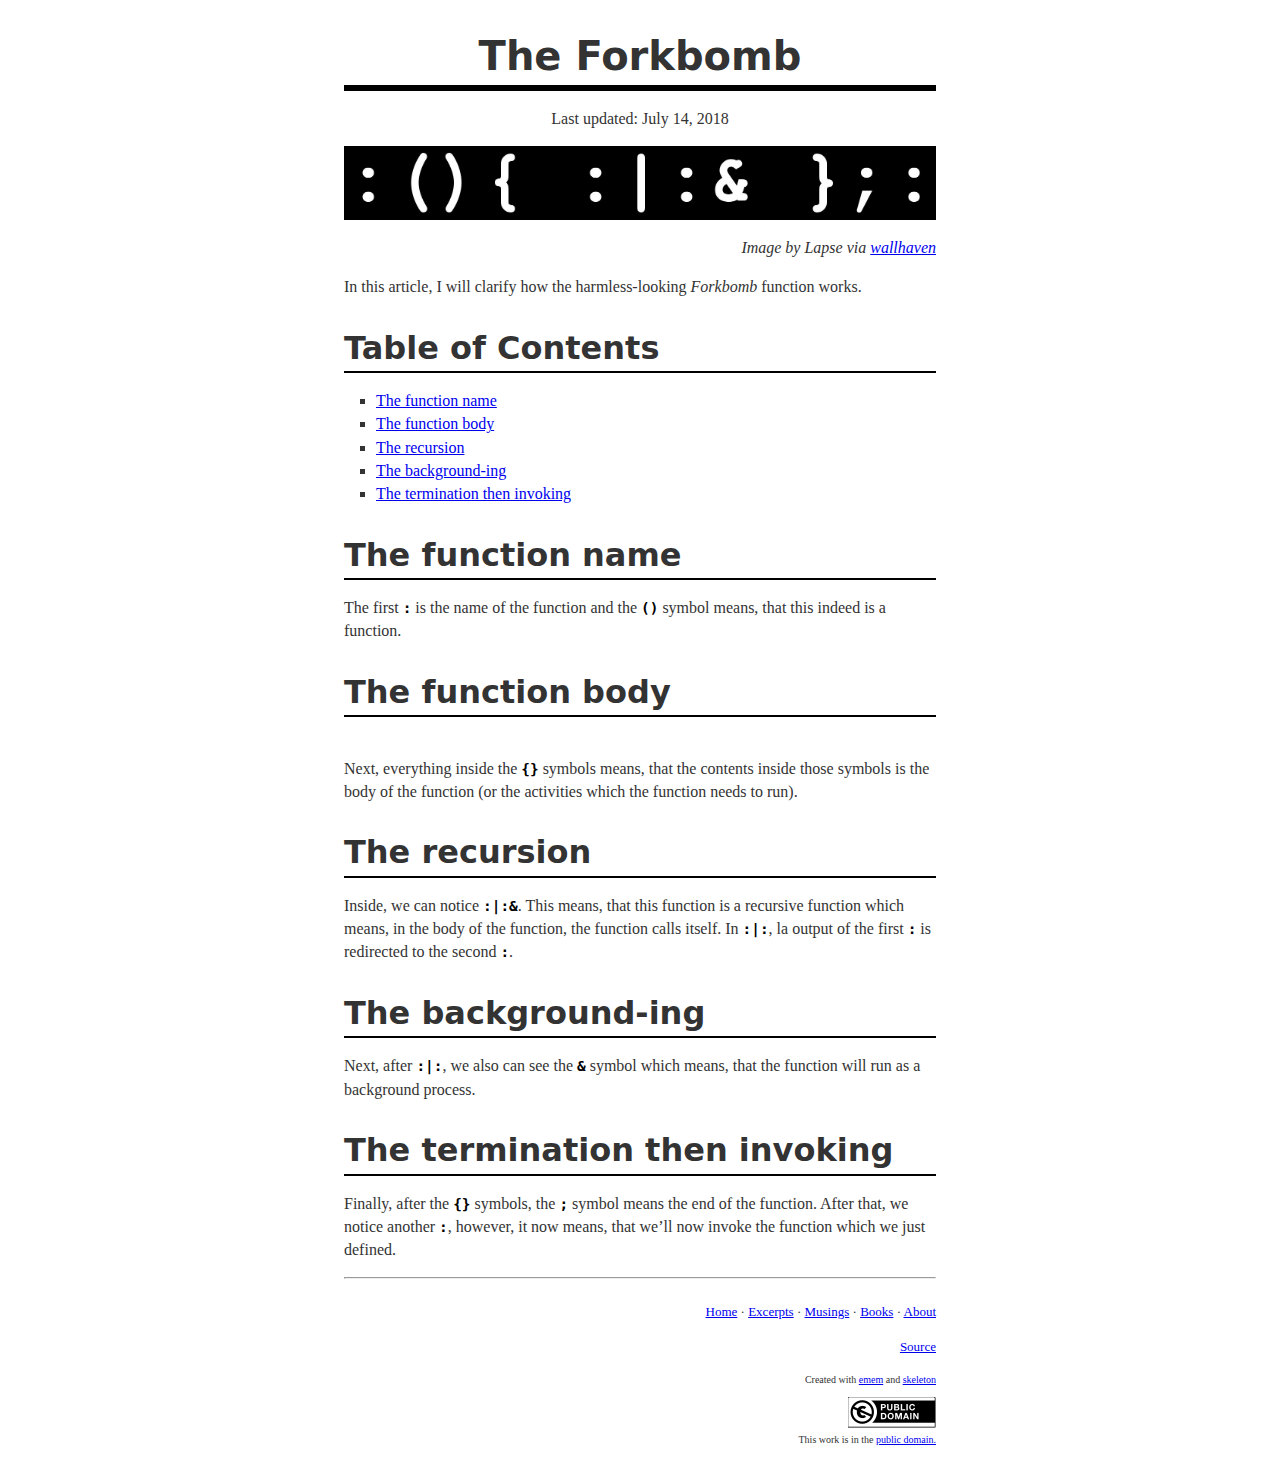
<file: en/forkbomb/index.html>
<!DOCTYPE html>
<html lang="en"><head><title>The Forkbomb</title><meta charset="utf-8" /><meta content="width=device-width,initial-scale=1.0,user-scalable=yes" name="viewport" /><meta content="noodp,noydir" name="robots" /><meta content="The Forkbomb" name="description" /><meta content="forkbomb, shell, unix, linux" name="keywords" /><meta content="The Forkbomb" property="og:title" /><meta content="article" property="og:type" /><meta content="https://zhaqenl.github.io/en/forkbomb/" property="og:url" /><meta content="https://avatars0.githubusercontent.com/u/29517051" property="og:image" /><link href="/static/ico/apple-touch-icon.png" rel="apple-touch-icon" sizes="180x180" /><link href="/static/ico/favicon-16x16.png" rel="icon" sizes="16x16" type="image/png" /><link href="/static/ico/favicon-32x32.png" rel="icon" sizes="32x32" type="image/png" /><link href="/static/ico/manifest.json" rel="manifest" /><link color="#5bbad5" href="/static/ico/safari-pinned-tab.svg" rel="mask-icon" /><meta content="#ffffff" name="theme-color" /><style media="all" type="text/css">html {    color: #333;    font-size: 1em;    font-family: Georgia, Cambria, Palatino, "Palatino Linotype", "Times New Roman", Times, serif;    line-height: 1.45;    text-align: left:    width: 100%;    max-width: 40em;    margin: 0 auto 0 auto;    padding: 0;}body {    border-top: hidden;    border-bottom: hidden;    padding: 0 1.5em 1em 1.5em;    margin: 0;}#content {    -webkit-column-count: 1;    -moz-column-count: 1;    column-count: 1;}code {    font-size: 0.9em;    font-family: "DejaVu Sans Mono", "Bitstream Vera Sans Mono", "Lucida Console", "Courier New", Courier, monospace;    color: black;    display: inline-block;    font-weight: bold;}pre code {    font-size: 1em;    font-family: monospace;    line-height: 1.3em;    overflow: auto;    font-weight: normal;}kbd {    font-size: 1.1em;    padding: 0.1em 0.6em;    border: 1px solid #ccc;    font-family: monospace;    background-color: #f7f7f7;    color: #333;    -moz-box-shadow: 0 1px 0px rgba(0, 0, 0, 0.2),0 0 0 2px #ffffff inset;    -webkit-box-shadow: 0 1px 0px rgba(0, 0, 0, 0.2),0 0 0 2px #ffffff inset;    box-shadow: 0 1px 0px rgba(0, 0, 0, 0.2),0 0 0 2px #ffffff inset;    -moz-border-radius: 3px;    -webkit-border-radius: 3px;    border-radius: 3px;    display: inline-block;    margin: 0 0.1em;    text-shadow: 0 1px 0 #fff;    white-space: nowrap;}h1, h2, h3, h4, h5, h6 {    font-family: Calibri, "Gill Sans", "Gill Sans MT", "Myriad Pro", Myriad, "DejaVu Sans", Tahoma, Geneva, Helvetica, Arial, sans-serif;    margin-bottom: 0;}h1 {    font-size: 2.5em;    text-align: center;    border-bottom: 6px solid black;}h2 {    font-size: 2.0em;    text-align: left;    border-bottom: 2px solid black;}h3 {    font-size: 1.6em;    text-align: left;    border-bottom: 1px solid lightgrey;}h4 {    font-size: 1.5em;    text-align: left;}h5 {    font-size: 1.3em;    text-align: left;}ul, ol {    padding-left: 2em;}ul li {    list-style-type: square;}ul li li {    list-style-type: disc;}ul li li li {    list-style-type: circle;}ol li {    list-style-type: decimal;}p, para, b, strong, i, em, emph {    font-size: 1em;}blockquote {    font-size: 1.2em;    font-style: italic;    margin-left: 2em;}b, strong {    font-weight: bold;}i, em, emph {    font-style: italic;}table {    margin: 0.5em;    border-spacing: 0;    border-collapse: collapse;}th, td {    border: 1px solid lightgray;    padding-top: 0;    padding-bottom: 0;    padding-left: 0.45em;    padding-right: 0.45em;}.text-right {    text-align: right;}.text-small {    font-size: small;}.text-x-small {    font-size: x-small;}.banner {    display: block;    width: 100%;    margin-left: auto;    margin-right: auto;}.footer {    text-align: right;    float: right;    max-width: 18em;}.cc {    border-width: 0}.center {    text-align: center;}</style><style media="all" type="text/css">/* Ewan Themes -- based 99.99% from Tomorrow Night Theme *//* http://jmblog.github.com/color-themes-for-google-code-highlightjs *//* Original theme - https://github.com/chriskempson/tomorrow-theme *//* http://jmblog.github.com/color-themes-for-google-code-highlightjs *//* Tomorrow Comment */.hljs-comment {  color: #969896;}/* Tomorrow Red */.hljs-variable,.hljs-attribute,.hljs-tag,.hljs-regexp,.ruby .hljs-constant,.xml .hljs-tag .hljs-title,.xml .hljs-pi,.xml .hljs-doctype,.html .hljs-doctype,.css .hljs-id,.css .hljs-class,.css .hljs-pseudo {  color: #cc6666;}/* Tomorrow Orange */.hljs-number,.hljs-preprocessor,.hljs-pragma,.hljs-built_in,.hljs-literal,.hljs-params,.hljs-constant {  color: #de935f;}/* Tomorrow Yellow */.ruby .hljs-class .hljs-title,.css .hljs-rule .hljs-attribute {  color: #f0c674;}/* Tomorrow Green */.hljs-string,.hljs-value,.hljs-inheritance,.hljs-header,.hljs-name,.ruby .hljs-symbol,.xml .hljs-cdata {  color: #b5bd68;}/* Tomorrow Aqua */.hljs-title,.css .hljs-hexcolor {  color: #8abeb7;}/* Tomorrow Blue */.hljs-function,.python .hljs-decorator,.python .hljs-title,.ruby .hljs-function .hljs-title,.ruby .hljs-title .hljs-keyword,.perl .hljs-sub,.javascript .hljs-title,.coffeescript .hljs-title {  color: #81a2be;}/* Tomorrow Purple */.hljs-keyword,.javascript .hljs-function {  color: #b294bb;}.hljs {  display: block;  overflow-x: auto;  background: #1d1f21;  color: #c5c8c6;  padding: 0.5em;  -webkit-text-size-adjust: none;}.coffeescript .javascript,.javascript .xml,.tex .hljs-formula,.xml .javascript,.xml .vbscript,.xml .css,.xml .hljs-cdata {  opacity: 0.5;}pre code {    font-size: 1.1em;    font-family: monospace;    line-height: 1.3em;    overflow: auto;}</style></head><body><div id="content"><h1>The Forkbomb</h1><p><div class="center">Last updated: July 14, 2018</div></p><p><img src="/pictures/forkbomb.png" class="banner" alt="forkbomb" /> <div style="text-align: right"> <i>Image by Lapse via <a href='https://whvn.cc/32961'>wallhaven</a></i> </div></p><p>In this article, I will clarify how the harmless-looking <i>Forkbomb</i> function works.</p><h2>Table of Contents</h2><ul><li><a href='#name'>The function name</a></li><li><a href='#body'>The function body</a></li><li><a href='#recursion'>The recursion</a></li><li><a href='#background'>The background-ing</a></li><li><a href='#invoke'>The termination then invoking</a></li></ul><h2><a name="name"></a> The function name</h2><p>The first <code>:</code> is the name of the function and the <code>&#40;&#41;</code> symbol means, that this indeed is a function.</p><h2><a name="body"></a> The function body</h2><br /><p>Next, everything inside the <code>{}</code> symbols means, that the contents inside those symbols is the body of the function (or the activities which the function needs to run).   </p><h2><a name="recursion"></a> The recursion</h2><p>Inside, we can notice <code>:|:&amp;</code>. This means, that this function is a recursive function which means, in the body of the function, the function calls itself. In <code>:|:</code>, la output of the first <code>:</code> is redirected to the second <code>:</code>.   </p><h2><a name="background"></a> The background-ing</h2><p>Next, after <code>:|:</code>, we also can see the <code>&amp;</code> symbol which means, that the function will run as a background process.   </p><h2><a name="invoke"></a> The termination then invoking</h2><p>Finally, after the <code>{}</code> symbols, the <code>;</code> symbol means the end of the function. After that, we notice another <code>:</code>, however, it now means, that we’ll now invoke the function which we just defined.</p><hr/><div class="footer"><p><div class="text-small"> <a href='/en'>Home</a> · <a href='/en/excerpts'>Excerpts</a> · <a href='/en/musings'>Musings</a> · <a href='/en/books'>Books</a> · <a href='/en/about'>About</a> </div></p><p><div class="text-small"> <a href='https://github.com/zhaqenl/zhaqenl.github.io'>Source</a> </div></p><p><div class="text-x-small"> Created with <a href='https://github.com/ebzzry/emem'>emem</a> and <a href='https://github.com/ebzzry/skeleton'>skeleton</a> <div></p><p><div class="text-x-small"> <a rel="license" href="https://creativecommons.org/publicdomain/zero/1.0/deed.en"><img alt="CC0 1.0 Universal (CC0 1.0) Public Domain Dedication" class="cc" src="/pictures/cc0-88x31.png" /></a><br> This work is in the <a rel="license" href="https://creativecommons.org/publicdomain/zero/1.0/deed.en">public domain.</a><br> </div></p><p></div></p></div><script src="/static/js/highlight.pack.js"></script><script>hljs.initHighlightingOnLoad();</script><script>(function(i,s,o,g,r,a,m){i['GoogleAnalyticsObject']=r;i[r]=i[r]||function(){(i[r].q=i[r].q||[]).push(arguments)},i[r].l=1*new Date();a=s.createElement(o),m=s.getElementsByTagName(o)[0];a.async=1;a.src=g;m.parentNode.insertBefore(a,m)})(window,document,'script','https://www.google-analytics.com/analytics.js','ga');ga('create', 'UA-121960562-1', 'auto');ga('send', 'pageview');</script></body></html>
</file>
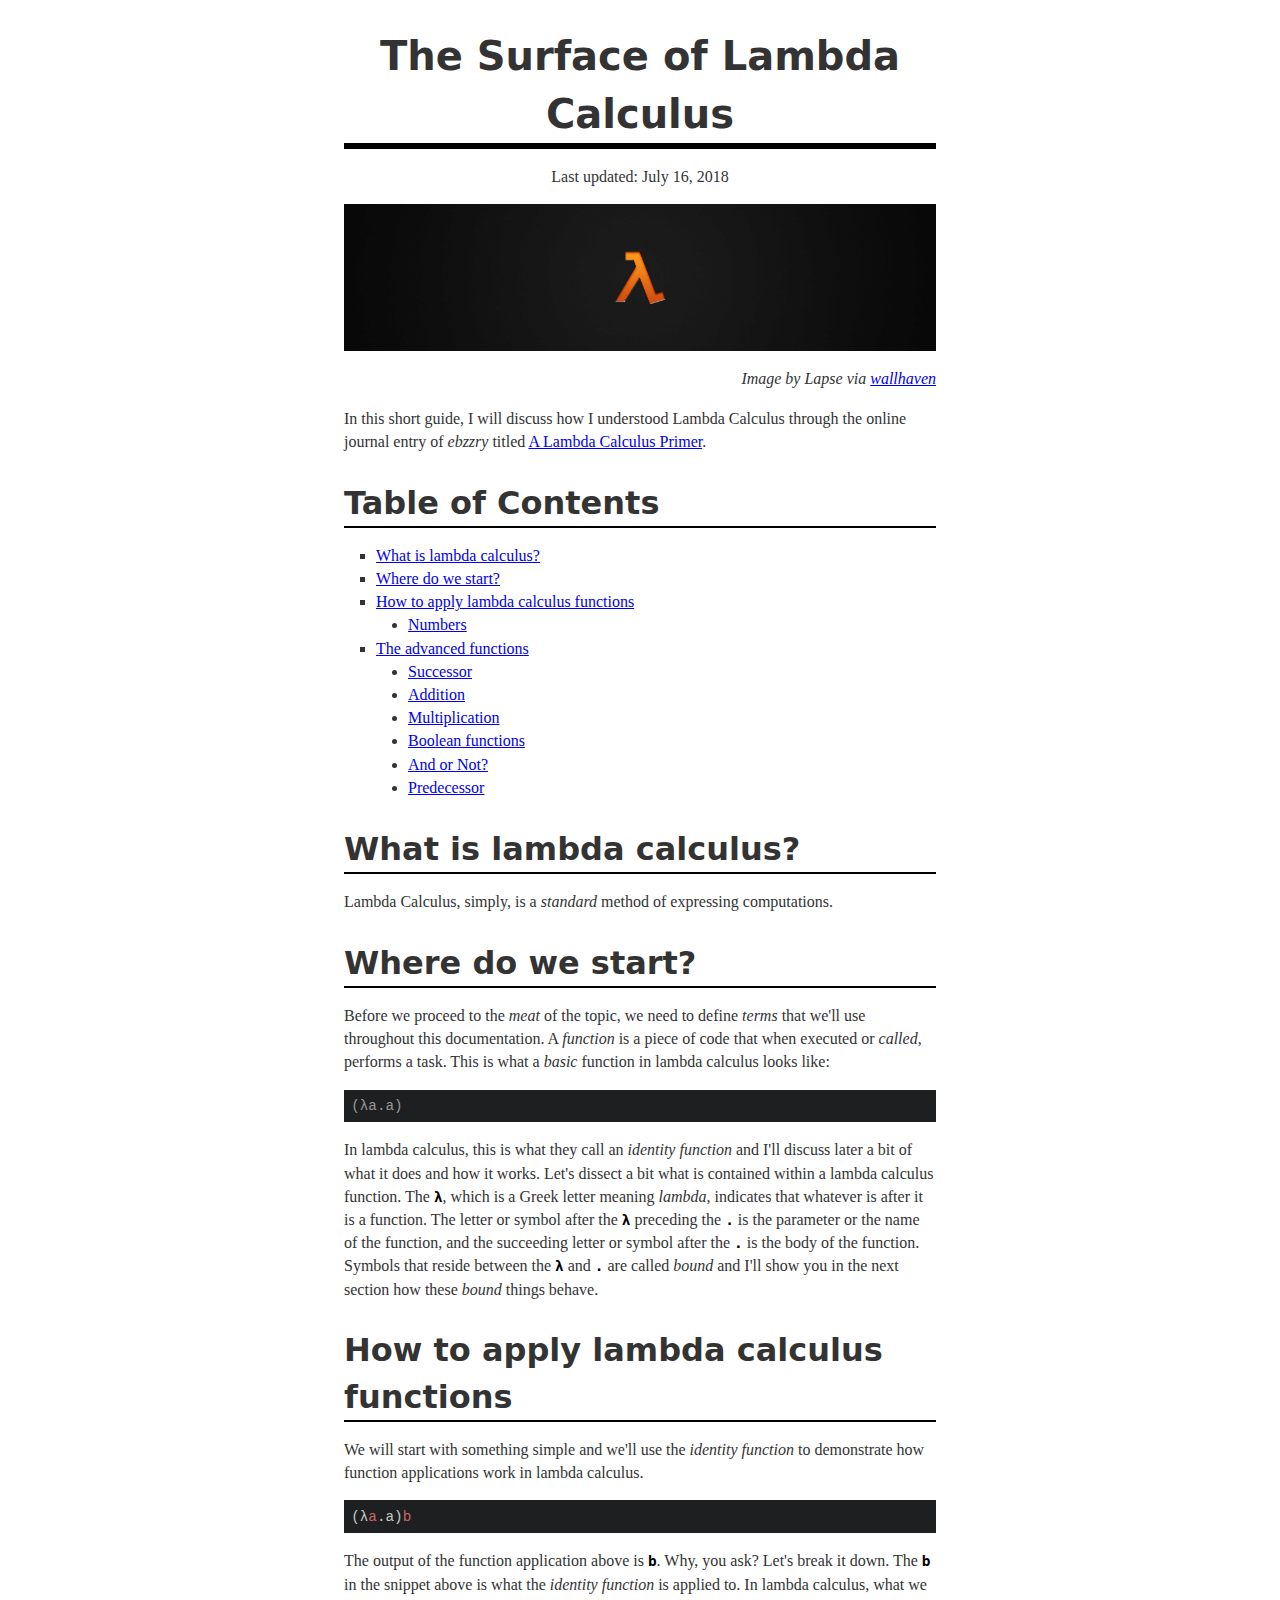
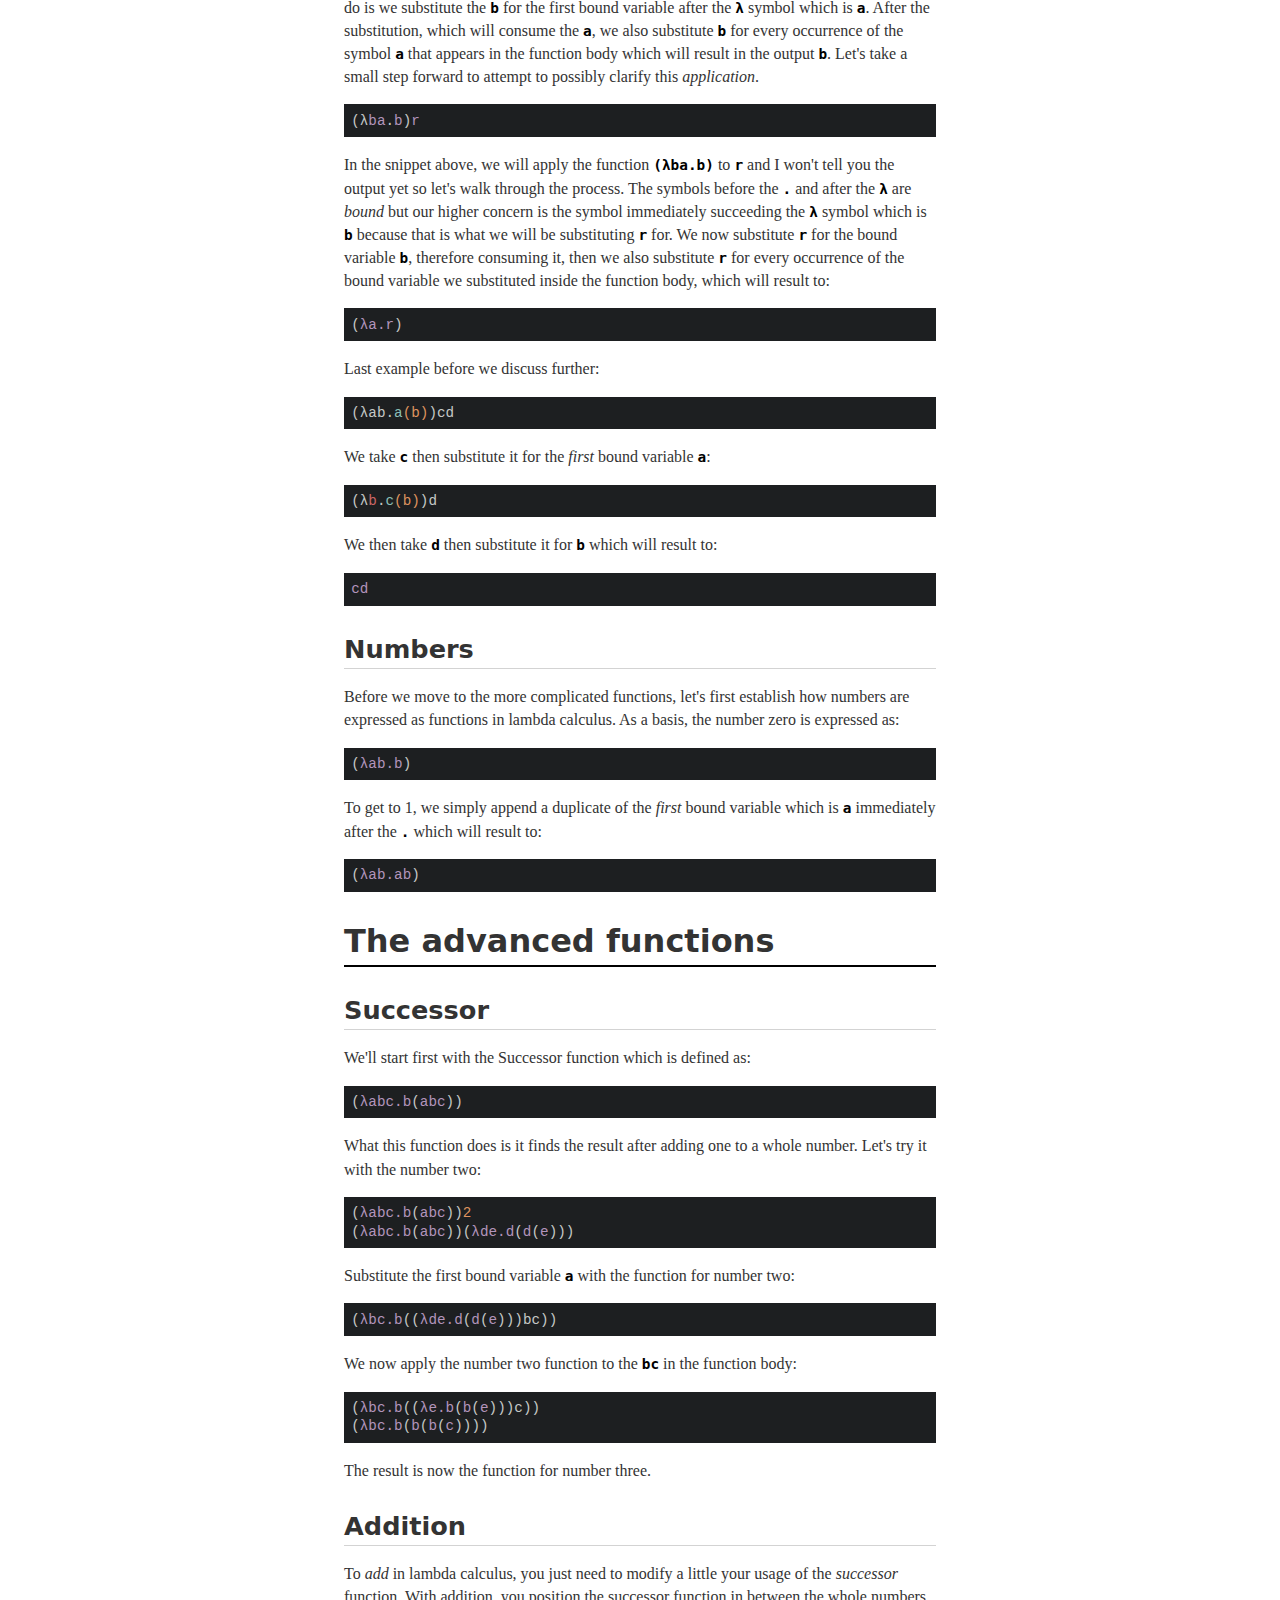
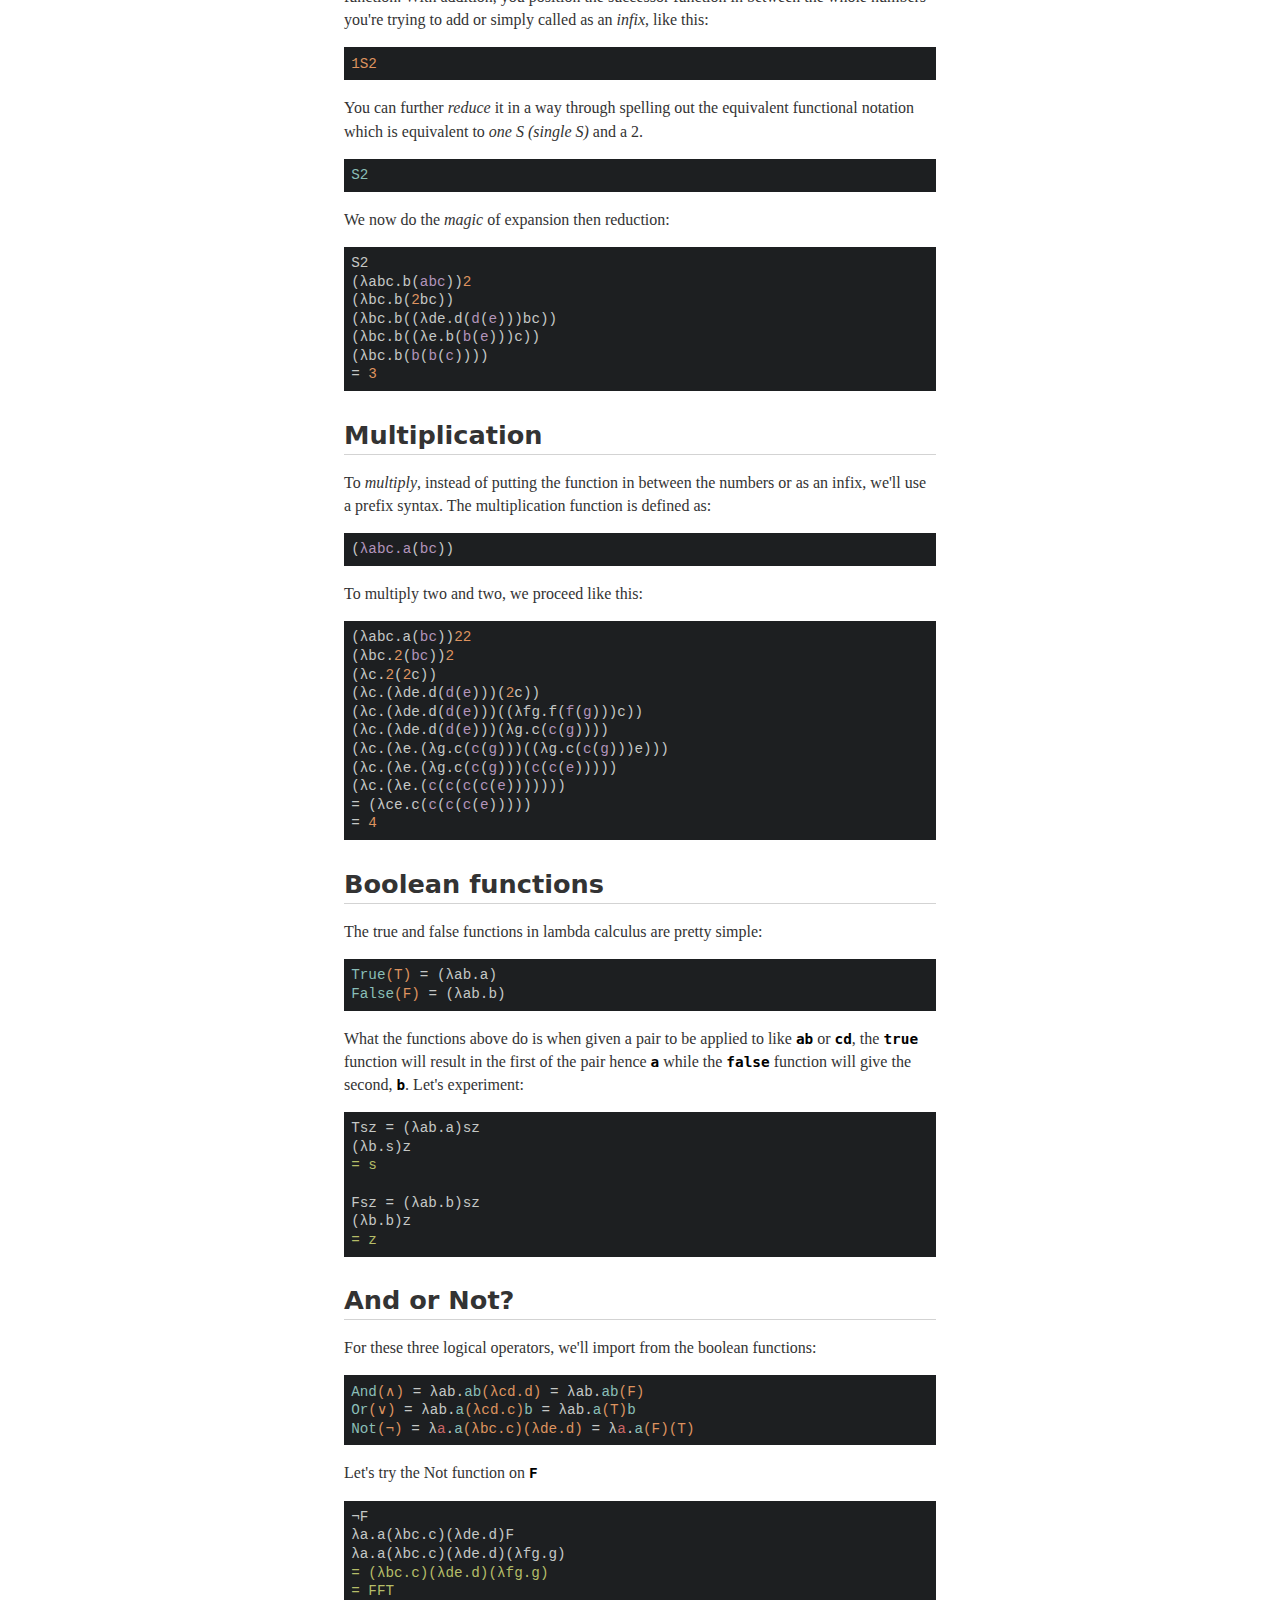
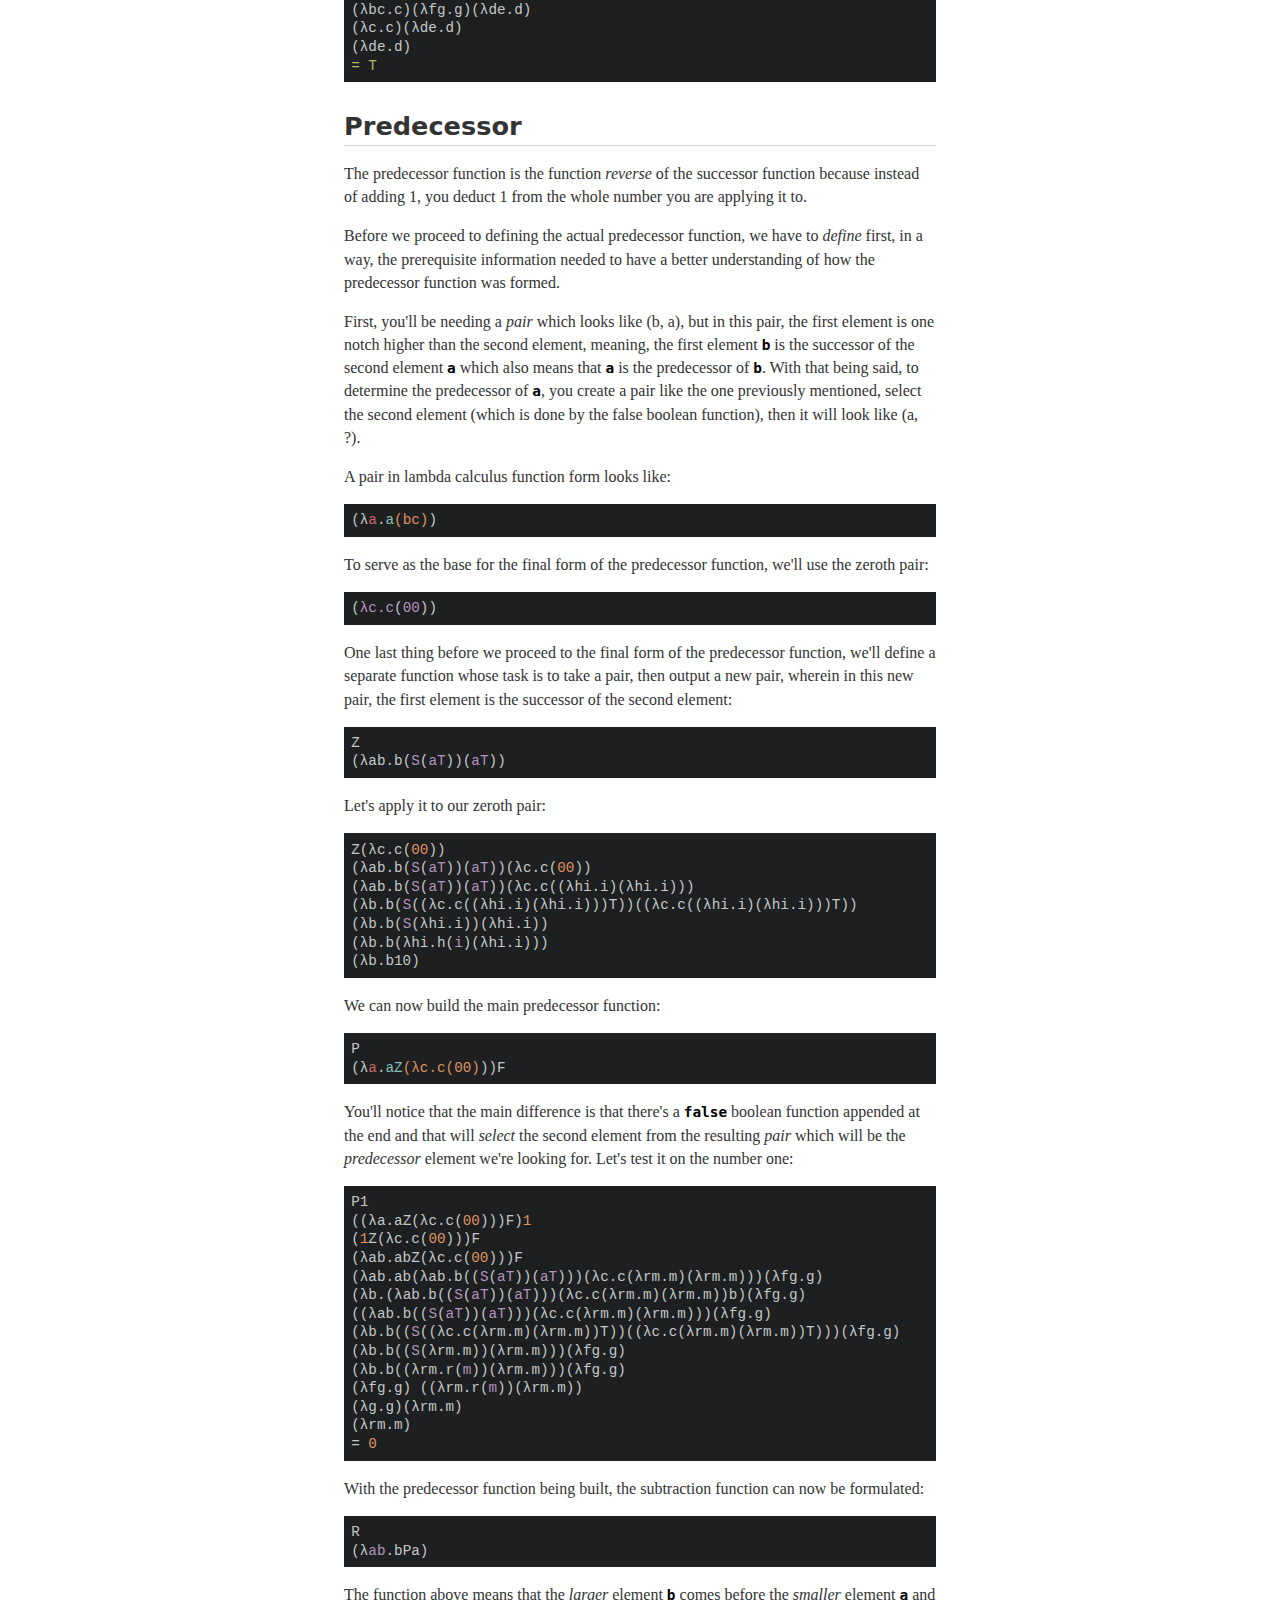
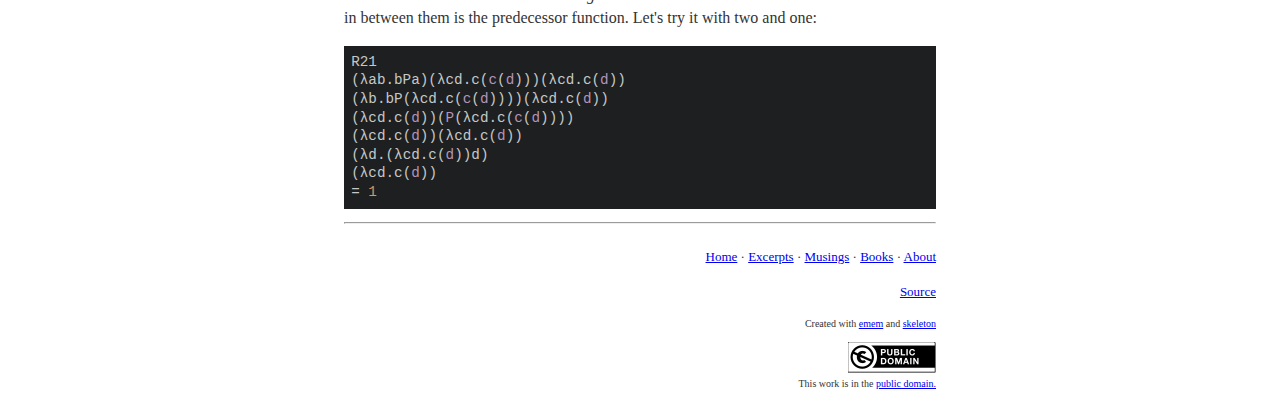
<file: en/lambda/index.html>
<!DOCTYPE html>
<html lang="en"><head><title>The Surface of Lambda Calculus</title><meta charset="utf-8" /><meta content="width=device-width,initial-scale=1.0,user-scalable=yes" name="viewport" /><meta content="noodp,noydir" name="robots" /><meta content="The Surface of Lambda Calculus" name="description" /><meta content="lambda, calculus, alonzo, church" name="keywords" /><meta content="The Surface of Lambda Calculus" property="og:title" /><meta content="article" property="og:type" /><meta content="https://zhaqenl.github.io/en/lambda/" property="og:url" /><meta content="https://avatars0.githubusercontent.com/u/29517051" property="og:image" /><link href="/static/ico/apple-touch-icon.png" rel="apple-touch-icon" sizes="180x180" /><link href="/static/ico/favicon-16x16.png" rel="icon" sizes="16x16" type="image/png" /><link href="/static/ico/favicon-32x32.png" rel="icon" sizes="32x32" type="image/png" /><link href="/static/ico/manifest.json" rel="manifest" /><link color="#5bbad5" href="/static/ico/safari-pinned-tab.svg" rel="mask-icon" /><meta content="#ffffff" name="theme-color" /><style media="all" type="text/css">html {    color: #333;    font-size: 1em;    font-family: Georgia, Cambria, Palatino, "Palatino Linotype", "Times New Roman", Times, serif;    line-height: 1.45;    text-align: left:    width: 100%;    max-width: 40em;    margin: 0 auto 0 auto;    padding: 0;}body {    border-top: hidden;    border-bottom: hidden;    padding: 0 1.5em 1em 1.5em;    margin: 0;}#content {    -webkit-column-count: 1;    -moz-column-count: 1;    column-count: 1;}code {    font-size: 0.9em;    font-family: "DejaVu Sans Mono", "Bitstream Vera Sans Mono", "Lucida Console", "Courier New", Courier, monospace;    color: black;    display: inline-block;    font-weight: bold;}pre code {    font-size: 1em;    font-family: monospace;    line-height: 1.3em;    overflow: auto;    font-weight: normal;}kbd {    font-size: 1.1em;    padding: 0.1em 0.6em;    border: 1px solid #ccc;    font-family: monospace;    background-color: #f7f7f7;    color: #333;    -moz-box-shadow: 0 1px 0px rgba(0, 0, 0, 0.2),0 0 0 2px #ffffff inset;    -webkit-box-shadow: 0 1px 0px rgba(0, 0, 0, 0.2),0 0 0 2px #ffffff inset;    box-shadow: 0 1px 0px rgba(0, 0, 0, 0.2),0 0 0 2px #ffffff inset;    -moz-border-radius: 3px;    -webkit-border-radius: 3px;    border-radius: 3px;    display: inline-block;    margin: 0 0.1em;    text-shadow: 0 1px 0 #fff;    white-space: nowrap;}h1, h2, h3, h4, h5, h6 {    font-family: Calibri, "Gill Sans", "Gill Sans MT", "Myriad Pro", Myriad, "DejaVu Sans", Tahoma, Geneva, Helvetica, Arial, sans-serif;    margin-bottom: 0;}h1 {    font-size: 2.5em;    text-align: center;    border-bottom: 6px solid black;}h2 {    font-size: 2.0em;    text-align: left;    border-bottom: 2px solid black;}h3 {    font-size: 1.6em;    text-align: left;    border-bottom: 1px solid lightgrey;}h4 {    font-size: 1.5em;    text-align: left;}h5 {    font-size: 1.3em;    text-align: left;}ul, ol {    padding-left: 2em;}ul li {    list-style-type: square;}ul li li {    list-style-type: disc;}ul li li li {    list-style-type: circle;}ol li {    list-style-type: decimal;}p, para, b, strong, i, em, emph {    font-size: 1em;}blockquote {    font-size: 1.2em;    font-style: italic;    margin-left: 2em;}b, strong {    font-weight: bold;}i, em, emph {    font-style: italic;}table {    margin: 0.5em;    border-spacing: 0;    border-collapse: collapse;}th, td {    border: 1px solid lightgray;    padding-top: 0;    padding-bottom: 0;    padding-left: 0.45em;    padding-right: 0.45em;}.text-right {    text-align: right;}.text-small {    font-size: small;}.text-x-small {    font-size: x-small;}.banner {    display: block;    width: 100%;    margin-left: auto;    margin-right: auto;}.footer {    text-align: right;    float: right;    max-width: 18em;}.cc {    border-width: 0}.center {    text-align: center;}</style><style media="all" type="text/css">/* Ewan Themes -- based 99.99% from Tomorrow Night Theme *//* http://jmblog.github.com/color-themes-for-google-code-highlightjs *//* Original theme - https://github.com/chriskempson/tomorrow-theme *//* http://jmblog.github.com/color-themes-for-google-code-highlightjs *//* Tomorrow Comment */.hljs-comment {  color: #969896;}/* Tomorrow Red */.hljs-variable,.hljs-attribute,.hljs-tag,.hljs-regexp,.ruby .hljs-constant,.xml .hljs-tag .hljs-title,.xml .hljs-pi,.xml .hljs-doctype,.html .hljs-doctype,.css .hljs-id,.css .hljs-class,.css .hljs-pseudo {  color: #cc6666;}/* Tomorrow Orange */.hljs-number,.hljs-preprocessor,.hljs-pragma,.hljs-built_in,.hljs-literal,.hljs-params,.hljs-constant {  color: #de935f;}/* Tomorrow Yellow */.ruby .hljs-class .hljs-title,.css .hljs-rule .hljs-attribute {  color: #f0c674;}/* Tomorrow Green */.hljs-string,.hljs-value,.hljs-inheritance,.hljs-header,.hljs-name,.ruby .hljs-symbol,.xml .hljs-cdata {  color: #b5bd68;}/* Tomorrow Aqua */.hljs-title,.css .hljs-hexcolor {  color: #8abeb7;}/* Tomorrow Blue */.hljs-function,.python .hljs-decorator,.python .hljs-title,.ruby .hljs-function .hljs-title,.ruby .hljs-title .hljs-keyword,.perl .hljs-sub,.javascript .hljs-title,.coffeescript .hljs-title {  color: #81a2be;}/* Tomorrow Purple */.hljs-keyword,.javascript .hljs-function {  color: #b294bb;}.hljs {  display: block;  overflow-x: auto;  background: #1d1f21;  color: #c5c8c6;  padding: 0.5em;  -webkit-text-size-adjust: none;}.coffeescript .javascript,.javascript .xml,.tex .hljs-formula,.xml .javascript,.xml .vbscript,.xml .css,.xml .hljs-cdata {  opacity: 0.5;}pre code {    font-size: 1.1em;    font-family: monospace;    line-height: 1.3em;    overflow: auto;}</style></head><body><div id="content"><h1>The Surface of Lambda Calculus</h1><p><div class="center">Last updated: July 16, 2018</div></p><p><img src="/pictures/half-lambda.png" class="banner" alt="half-lambda" /> <div style="text-align: right"> <i>Image by Lapse via <a href='https://whvn.cc/32786'>wallhaven</a></i> </div></p><p>In this short guide, I will discuss how I understood Lambda Calculus through the online journal entry of <i>ebzzry</i> titled <a href='https://ebzzry.io/en/lambda-calculus/'>A Lambda Calculus Primer</a>.</p><h2>Table of Contents</h2><ul><li><a href='#what'>What is lambda calculus?</a></li><li><a href='#where'>Where do we start?</a></li><li><a href='#how'>How to apply lambda calculus functions</a><ul><li><a href='#numbers'>Numbers</a></li></ul></li><li><a href='#advanced'>The advanced functions</a><ul><li><a href='#successor'>Successor</a></li><li><a href='#addition'>Addition</a></li><li><a href='#multiplication'>Multiplication</a></li><li><a href='#boolean'>Boolean functions</a></li><li><a href='#aon'>And or Not?</a></li><li><a href='#predecessor'>Predecessor</a></li></ul></li></ul><h2><a name="what"></a> What is lambda calculus?</h2><p>Lambda Calculus, simply, is a <i>standard</i> method of expressing computations.</p><h2><a name="where"></a> Where do we start?</h2><p>Before we proceed to the <i>meat</i> of the topic, we need to define <i>terms</i> that we'll use throughout this documentation. A <i>function</i> is a piece of code that when executed or <i>called</i>, performs a task. This is what a <i>basic</i> function in lambda calculus looks like:</p><pre><code>&#40;λa.a&#41;
</code></pre><p>In lambda calculus, this is what they call an <i>identity function</i> and I'll discuss later a bit of what it does and how it works. Let's dissect a bit what is contained within a lambda calculus function. The <code>λ</code>, which is a Greek letter meaning <i>lambda</i>, indicates that whatever is after it is a function. The letter or symbol after the <code>λ</code> preceding the <code>.</code> is the parameter or the name of the function, and the succeeding letter or symbol after the <code>.</code> is the body of the function. Symbols that reside between the <code>λ</code> and <code>.</code> are called <i>bound</i> and I'll show you in the next section how these <i>bound</i> things behave.</p><h2><a name="how"></a> How to apply lambda calculus functions</h2><p>We will start with something simple and we'll use the <i>identity function</i> to demonstrate how function applications work in lambda calculus.</p><pre><code>&#40;λa.a&#41;b
</code></pre><p>The output of the function application above is <code>b</code>. Why, you ask? Let's break it down. The <code>b</code> in the snippet above is what the <i>identity function</i> is applied to. In lambda calculus, what we do is we substitute the <code>b</code> for the first bound variable after the <code>λ</code> symbol which is <code>a</code>. After the substitution, which will consume the <code>a</code>, we also substitute <code>b</code> for every occurrence of the symbol <code>a</code> that appears in the function body which will result in the output <code>b</code>. Let's take a small step forward to attempt to possibly clarify this <i>application</i>.</p><pre><code>&#40;λba.b&#41;r
</code></pre><p>In the snippet above, we will apply the function <code>&#40;λba.b&#41;</code> to <code>r</code> and I won't tell you the output yet so let's walk through the process. The symbols before the <code>.</code> and after the <code>λ</code> are <i>bound</i> but our higher concern is the symbol immediately succeeding the <code>λ</code> symbol which is <code>b</code> because that is what we will be substituting <code>r</code> for. We now substitute <code>r</code> for the bound variable <code>b</code>, therefore consuming it, then we also substitute <code>r</code> for every occurrence of the bound variable we substituted inside the function body, which will result to:</p><pre><code>&#40;λa.r&#41;
</code></pre><p>Last example before we discuss further:</p><pre><code>&#40;λab.a&#40;b&#41;&#41;cd
</code></pre><p>We take <code>c</code> then substitute it for the <i>first</i> bound variable <code>a</code>:</p><pre><code>&#40;λb.c&#40;b&#41;&#41;d
</code></pre><p>We then take <code>d</code> then substitute it for <code>b</code> which will result to:</p><pre><code>cd
</code></pre><h3><a name="numbers"></a> Numbers</h3><p>Before we move to the more complicated functions, let's first establish how numbers are expressed as functions in lambda calculus. As a basis, the number zero is expressed as:</p><pre><code>&#40;λab.b&#41;
</code></pre><p>To get to 1, we simply append a duplicate of the <i>first</i> bound variable which is <code>a</code> immediately after the <code>.</code> which will result to:</p><pre><code>&#40;λab.ab&#41;
</code></pre><h2><a name="advanced"></a> The advanced functions</h2><h3><a name="successor"></a> Successor</h3><p>We'll start first with the Successor function which is defined as:</p><pre><code>&#40;λabc.b&#40;abc&#41;&#41;
</code></pre><p>What this function does is it finds the result after adding one to a whole number. Let's try it with the number two:</p><pre><code>&#40;λabc.b&#40;abc&#41;&#41;2
&#40;λabc.b&#40;abc&#41;&#41;&#40;λde.d&#40;d&#40;e&#41;&#41;&#41;
</code></pre><p>Substitute the first bound variable <code>a</code> with the function for number two:</p><pre><code>&#40;λbc.b&#40;&#40;λde.d&#40;d&#40;e&#41;&#41;&#41;bc&#41;&#41;
</code></pre><p>We now apply the number two function to the <code>bc</code> in the function body:</p><pre><code>&#40;λbc.b&#40;&#40;λe.b&#40;b&#40;e&#41;&#41;&#41;c&#41;&#41;
&#40;λbc.b&#40;b&#40;b&#40;c&#41;&#41;&#41;&#41;
</code></pre><p>The result is now the function for number three.</p><h3><a name="addition"></a> Addition</h3><p>To <i>add</i> in lambda calculus, you just need to modify a little your usage of the <i>successor</i> function. With addition, you position the successor function in between the whole numbers you're trying to add or simply called as an <i>infix</i>, like this:</p><pre><code>1S2
</code></pre><p>You can further <i>reduce</i> it in a way through spelling out the equivalent functional notation which is equivalent to <i>one S (single S)</i> and a 2.</p><pre><code>S2
</code></pre><p>We now do the <i>magic</i> of expansion then reduction:</p><pre><code>S2
&#40;λabc.b&#40;abc&#41;&#41;2
&#40;λbc.b&#40;2bc&#41;&#41;
&#40;λbc.b&#40;&#40;λde.d&#40;d&#40;e&#41;&#41;&#41;bc&#41;&#41;
&#40;λbc.b&#40;&#40;λe.b&#40;b&#40;e&#41;&#41;&#41;c&#41;&#41;
&#40;λbc.b&#40;b&#40;b&#40;c&#41;&#41;&#41;&#41;
= 3
</code></pre><h3><a name="multiplication"></a> Multiplication</h3><p>To <i>multiply</i>, instead of putting the function in between the numbers or as an infix, we'll use a prefix syntax. The multiplication function is defined as:</p><pre><code>&#40;λabc.a&#40;bc&#41;&#41;
</code></pre><p>To multiply two and two, we proceed like this:</p><pre><code>&#40;λabc.a&#40;bc&#41;&#41;22
&#40;λbc.2&#40;bc&#41;&#41;2
&#40;λc.2&#40;2c&#41;&#41;
&#40;λc.&#40;λde.d&#40;d&#40;e&#41;&#41;&#41;&#40;2c&#41;&#41;
&#40;λc.&#40;λde.d&#40;d&#40;e&#41;&#41;&#41;&#40;&#40;λfg.f&#40;f&#40;g&#41;&#41;&#41;c&#41;&#41;
&#40;λc.&#40;λde.d&#40;d&#40;e&#41;&#41;&#41;&#40;λg.c&#40;c&#40;g&#41;&#41;&#41;&#41;
&#40;λc.&#40;λe.&#40;λg.c&#40;c&#40;g&#41;&#41;&#41;&#40;&#40;λg.c&#40;c&#40;g&#41;&#41;&#41;e&#41;&#41;&#41;
&#40;λc.&#40;λe.&#40;λg.c&#40;c&#40;g&#41;&#41;&#41;&#40;c&#40;c&#40;e&#41;&#41;&#41;&#41;&#41;
&#40;λc.&#40;λe.&#40;c&#40;c&#40;c&#40;c&#40;e&#41;&#41;&#41;&#41;&#41;&#41;&#41;
= &#40;λce.c&#40;c&#40;c&#40;c&#40;e&#41;&#41;&#41;&#41;&#41;
= 4
</code></pre><h3><a name="boolean"></a> Boolean functions</h3><p>The true and false functions in lambda calculus are pretty simple:</p><pre><code>True&#40;T&#41; = &#40;λab.a&#41;
False&#40;F&#41; = &#40;λab.b&#41;
</code></pre><p>What the functions above do is when given a pair to be applied to like <code>ab</code> or <code>cd</code>, the <code>true</code> function will result in the first of the pair hence <code>a</code> while the <code>false</code> function will give the second, <code>b</code>. Let's experiment:</p><pre><code>Tsz = &#40;λab.a&#41;sz
&#40;λb.s&#41;z
= s

Fsz = &#40;λab.b&#41;sz
&#40;λb.b&#41;z
= z
</code></pre><h3><a name="aon"></a> And or Not?</h3><p>For these three logical operators, we'll import from the boolean functions:</p><pre><code>And&#40;∧&#41; = λab.ab&#40;λcd.d&#41; = λab.ab&#40;F&#41;
Or&#40;∨&#41; = λab.a&#40;λcd.c&#41;b = λab.a&#40;T&#41;b
Not&#40;¬&#41; = λa.a&#40;λbc.c&#41;&#40;λde.d&#41; = λa.a&#40;F&#41;&#40;T&#41;
</code></pre><p>Let's try the Not function on <code>F</code></p><pre><code>¬F
λa.a&#40;λbc.c&#41;&#40;λde.d&#41;F
λa.a&#40;λbc.c&#41;&#40;λde.d&#41;&#40;λfg.g&#41;
= &#40;λbc.c&#41;&#40;λde.d&#41;&#40;λfg.g&#41;
= FFT
&#40;λbc.c&#41;&#40;λfg.g&#41;&#40;λde.d&#41;
&#40;λc.c&#41;&#40;λde.d&#41;
&#40;λde.d&#41;
= T
</code></pre><h3><a name="predecessor"></a> Predecessor</h3><p>The predecessor function is the function <i>reverse</i> of the successor function because instead of adding 1, you deduct 1 from the whole number you are applying it to.</p><p>Before we proceed to defining the actual predecessor function, we have to <i>define</i> first, in a way, the prerequisite information needed to have a better understanding of how the predecessor function was formed.</p><p>First, you'll be needing a <i>pair</i> which looks like (b, a), but in this pair, the first element is one notch higher than the second element, meaning, the first element <code>b</code> is the successor of the second element <code>a</code> which also means that <code>a</code> is the predecessor of <code>b</code>. With that being said, to determine the predecessor of <code>a</code>, you create a pair like the one previously mentioned, select the second element (which is done by the false boolean function), then it will look like (a, ?).</p><p>A pair in lambda calculus function form looks like:</p><pre><code>&#40;λa.a&#40;bc&#41;&#41;
</code></pre><p>To serve as the base for the final form of the predecessor function, we'll use the zeroth pair:</p><pre><code>&#40;λc.c&#40;00&#41;&#41;
</code></pre><p>One last thing before we proceed to the final form of the predecessor function, we'll define a separate function whose task is to take a pair, then output a new pair, wherein in this new pair, the first element is the successor of the second element:</p><pre><code>Z
&#40;λab.b&#40;S&#40;aT&#41;&#41;&#40;aT&#41;&#41;
</code></pre><p>Let's apply it to our zeroth pair:</p><pre><code>Z&#40;λc.c&#40;00&#41;&#41;
&#40;λab.b&#40;S&#40;aT&#41;&#41;&#40;aT&#41;&#41;&#40;λc.c&#40;00&#41;&#41;
&#40;λab.b&#40;S&#40;aT&#41;&#41;&#40;aT&#41;&#41;&#40;λc.c&#40;&#40;λhi.i&#41;&#40;λhi.i&#41;&#41;&#41;
&#40;λb.b&#40;S&#40;&#40;λc.c&#40;&#40;λhi.i&#41;&#40;λhi.i&#41;&#41;&#41;T&#41;&#41;&#40;&#40;λc.c&#40;&#40;λhi.i&#41;&#40;λhi.i&#41;&#41;&#41;T&#41;&#41;
&#40;λb.b&#40;S&#40;λhi.i&#41;&#41;&#40;λhi.i&#41;&#41;
&#40;λb.b&#40;λhi.h&#40;i&#41;&#40;λhi.i&#41;&#41;&#41;
&#40;λb.b10&#41;
</code></pre><p>We can now build the main predecessor function:</p><pre><code>P
&#40;λa.aZ&#40;λc.c&#40;00&#41;&#41;&#41;F
</code></pre><p>You'll notice that the main difference is that there's a <code>false</code> boolean function appended at the end and that will <i>select</i> the second element from the resulting <i>pair</i> which will be the <i>predecessor</i> element we're looking for. Let's test it on the number one:</p><pre><code>P1
&#40;&#40;λa.aZ&#40;λc.c&#40;00&#41;&#41;&#41;F&#41;1
&#40;1Z&#40;λc.c&#40;00&#41;&#41;&#41;F
&#40;λab.abZ&#40;λc.c&#40;00&#41;&#41;&#41;F
&#40;λab.ab&#40;λab.b&#40;&#40;S&#40;aT&#41;&#41;&#40;aT&#41;&#41;&#41;&#40;λc.c&#40;λrm.m&#41;&#40;λrm.m&#41;&#41;&#41;&#40;λfg.g&#41;
&#40;λb.&#40;λab.b&#40;&#40;S&#40;aT&#41;&#41;&#40;aT&#41;&#41;&#41;&#40;λc.c&#40;λrm.m&#41;&#40;λrm.m&#41;&#41;b&#41;&#40;λfg.g&#41;
&#40;&#40;λab.b&#40;&#40;S&#40;aT&#41;&#41;&#40;aT&#41;&#41;&#41;&#40;λc.c&#40;λrm.m&#41;&#40;λrm.m&#41;&#41;&#41;&#40;λfg.g&#41;
&#40;λb.b&#40;&#40;S&#40;&#40;λc.c&#40;λrm.m&#41;&#40;λrm.m&#41;&#41;T&#41;&#41;&#40;&#40;λc.c&#40;λrm.m&#41;&#40;λrm.m&#41;&#41;T&#41;&#41;&#41;&#40;λfg.g&#41;
&#40;λb.b&#40;&#40;S&#40;λrm.m&#41;&#41;&#40;λrm.m&#41;&#41;&#41;&#40;λfg.g&#41;
&#40;λb.b&#40;&#40;λrm.r&#40;m&#41;&#41;&#40;λrm.m&#41;&#41;&#41;&#40;λfg.g&#41;
&#40;λfg.g&#41; &#40;&#40;λrm.r&#40;m&#41;&#41;&#40;λrm.m&#41;&#41;
&#40;λg.g&#41;&#40;λrm.m&#41;
&#40;λrm.m&#41;
= 0
</code></pre><p>With the predecessor function being built, the subtraction function can now be formulated:</p><pre><code>R
&#40;λab.bPa&#41;
</code></pre><p>The function above means that the <i>larger</i> element <code>b</code> comes before the <i>smaller</i> element <code>a</code> and in between them is the predecessor function. Let's try it with two and one:</p><pre><code>R21
&#40;λab.bPa&#41;&#40;λcd.c&#40;c&#40;d&#41;&#41;&#41;&#40;λcd.c&#40;d&#41;&#41;
&#40;λb.bP&#40;λcd.c&#40;c&#40;d&#41;&#41;&#41;&#41;&#40;λcd.c&#40;d&#41;&#41;
&#40;λcd.c&#40;d&#41;&#41;&#40;P&#40;λcd.c&#40;c&#40;d&#41;&#41;&#41;&#41;
&#40;λcd.c&#40;d&#41;&#41;&#40;λcd.c&#40;d&#41;&#41;
&#40;λd.&#40;λcd.c&#40;d&#41;&#41;d&#41;
&#40;λcd.c&#40;d&#41;&#41;
= 1
</code></pre><hr/><div class="footer"><p><div class="text-small"> <a href='/en'>Home</a> · <a href='/en/excerpts'>Excerpts</a> · <a href='/en/musings'>Musings</a> · <a href='/en/books'>Books</a> · <a href='/en/about'>About</a> </div></p><p><div class="text-small"> <a href='https://github.com/zhaqenl/zhaqenl.github.io'>Source</a> </div></p><p><div class="text-x-small"> Created with <a href='https://github.com/ebzzry/emem'>emem</a> and <a href='https://github.com/ebzzry/skeleton'>skeleton</a> <div></p><p><div class="text-x-small"> <a rel="license" href="https://creativecommons.org/publicdomain/zero/1.0/deed.en"><img alt="CC0 1.0 Universal (CC0 1.0) Public Domain Dedication" class="cc" src="/pictures/cc0-88x31.png" /></a><br> This work is in the <a rel="license" href="https://creativecommons.org/publicdomain/zero/1.0/deed.en">public domain.</a><br> </div></p><p></div></p></div><script src="/static/js/highlight.pack.js"></script><script>hljs.initHighlightingOnLoad();</script><script>(function(i,s,o,g,r,a,m){i['GoogleAnalyticsObject']=r;i[r]=i[r]||function(){(i[r].q=i[r].q||[]).push(arguments)},i[r].l=1*new Date();a=s.createElement(o),m=s.getElementsByTagName(o)[0];a.async=1;a.src=g;m.parentNode.insertBefore(a,m)})(window,document,'script','https://www.google-analytics.com/analytics.js','ga');ga('create', 'UA-121960562-1', 'auto');ga('send', 'pageview');</script></body></html>
</file>
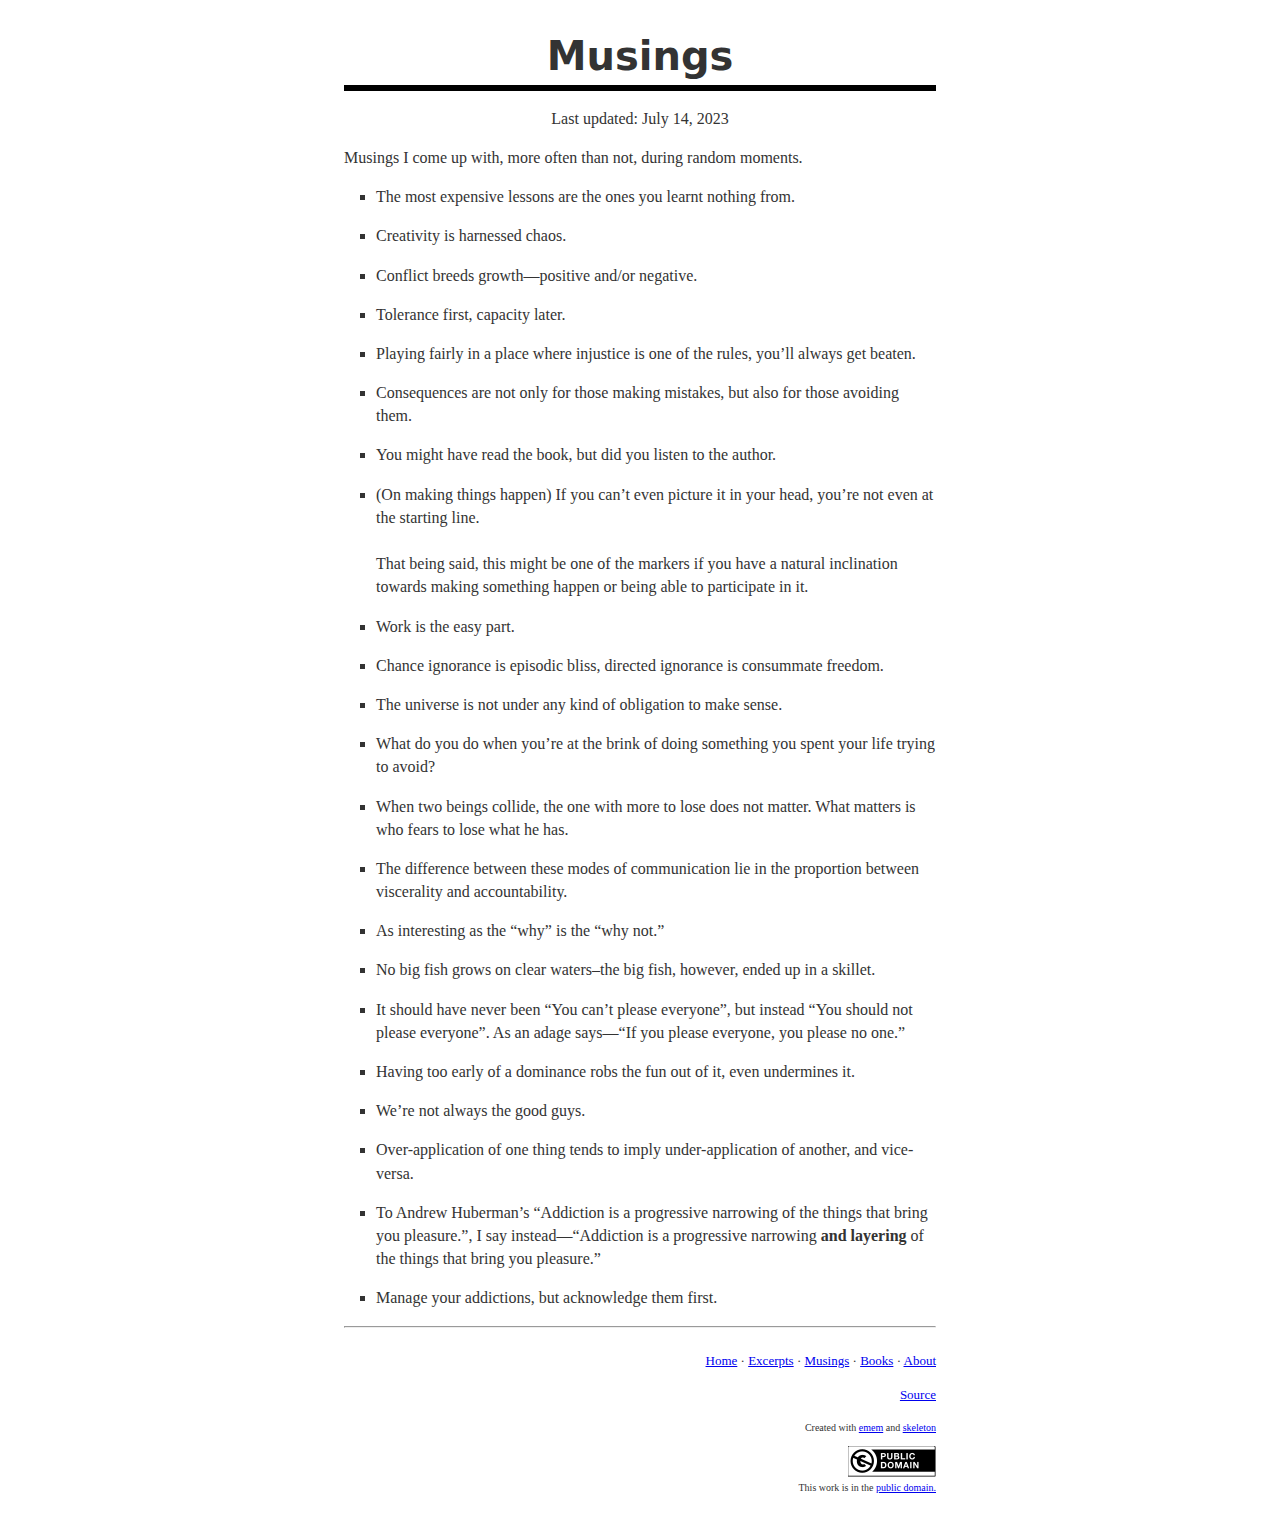
<file: en/musings/index.html>
<!DOCTYPE html>
<html lang="en"><head><title>Musings</title><meta charset="utf-8" /><meta content="width=device-width,initial-scale=1.0,user-scalable=yes" name="viewport" /><meta content="noodp,noydir" name="robots" /><meta content="Musings" name="description" /><meta content="musings, contemplations, reflections" name="keywords" /><meta content="Musings" property="og:title" /><meta content="article" property="og:type" /><meta content="https://zhaqenl.github.io/en/musings/" property="og:url" /><meta content="https://avatars0.githubusercontent.com/u/29517051" property="og:image" /><link href="/static/ico/apple-touch-icon.png" rel="apple-touch-icon" sizes="180x180" /><link href="/static/ico/favicon-16x16.png" rel="icon" sizes="16x16" type="image/png" /><link href="/static/ico/favicon-32x32.png" rel="icon" sizes="32x32" type="image/png" /><link href="/static/ico/manifest.json" rel="manifest" /><link color="#5bbad5" href="/static/ico/safari-pinned-tab.svg" rel="mask-icon" /><meta content="#ffffff" name="theme-color" /><style media="all" type="text/css">html {    color: #333;    font-size: 1em;    font-family: Georgia, Cambria, Palatino, "Palatino Linotype", "Times New Roman", Times, serif;    line-height: 1.45;    text-align: left:    width: 100%;    max-width: 40em;    margin: 0 auto 0 auto;    padding: 0;}body {    border-top: hidden;    border-bottom: hidden;    padding: 0 1.5em 1em 1.5em;    margin: 0;}#content {    -webkit-column-count: 1;    -moz-column-count: 1;    column-count: 1;}code {    font-size: 0.9em;    font-family: "DejaVu Sans Mono", "Bitstream Vera Sans Mono", "Lucida Console", "Courier New", Courier, monospace;    color: black;    display: inline-block;    font-weight: bold;}pre code {    font-size: 1em;    font-family: monospace;    line-height: 1.3em;    overflow: auto;    font-weight: normal;}kbd {    font-size: 1.1em;    padding: 0.1em 0.6em;    border: 1px solid #ccc;    font-family: monospace;    background-color: #f7f7f7;    color: #333;    -moz-box-shadow: 0 1px 0px rgba(0, 0, 0, 0.2),0 0 0 2px #ffffff inset;    -webkit-box-shadow: 0 1px 0px rgba(0, 0, 0, 0.2),0 0 0 2px #ffffff inset;    box-shadow: 0 1px 0px rgba(0, 0, 0, 0.2),0 0 0 2px #ffffff inset;    -moz-border-radius: 3px;    -webkit-border-radius: 3px;    border-radius: 3px;    display: inline-block;    margin: 0 0.1em;    text-shadow: 0 1px 0 #fff;    white-space: nowrap;}h1, h2, h3, h4, h5, h6 {    font-family: Calibri, "Gill Sans", "Gill Sans MT", "Myriad Pro", Myriad, "DejaVu Sans", Tahoma, Geneva, Helvetica, Arial, sans-serif;    margin-bottom: 0;}h1 {    font-size: 2.5em;    text-align: center;    border-bottom: 6px solid black;}h2 {    font-size: 2.0em;    text-align: left;    border-bottom: 2px solid black;}h3 {    font-size: 1.6em;    text-align: left;    border-bottom: 1px solid lightgrey;}h4 {    font-size: 1.5em;    text-align: left;}h5 {    font-size: 1.3em;    text-align: left;}ul, ol {    padding-left: 2em;}ul li {    list-style-type: square;}ul li li {    list-style-type: disc;}ul li li li {    list-style-type: circle;}ol li {    list-style-type: decimal;}p, para, b, strong, i, em, emph {    font-size: 1em;}blockquote {    font-size: 1.2em;    font-style: italic;    margin-left: 2em;}b, strong {    font-weight: bold;}i, em, emph {    font-style: italic;}table {    margin: 0.5em;    border-spacing: 0;    border-collapse: collapse;}th, td {    border: 1px solid lightgray;    padding-top: 0;    padding-bottom: 0;    padding-left: 0.45em;    padding-right: 0.45em;}.text-right {    text-align: right;}.text-small {    font-size: small;}.text-x-small {    font-size: x-small;}.banner {    display: block;    width: 100%;    margin-left: auto;    margin-right: auto;}.footer {    text-align: right;    float: right;    max-width: 18em;}.cc {    border-width: 0}.center {    text-align: center;}</style><style media="all" type="text/css">/* Ewan Themes -- based 99.99% from Tomorrow Night Theme *//* http://jmblog.github.com/color-themes-for-google-code-highlightjs *//* Original theme - https://github.com/chriskempson/tomorrow-theme *//* http://jmblog.github.com/color-themes-for-google-code-highlightjs *//* Tomorrow Comment */.hljs-comment {  color: #969896;}/* Tomorrow Red */.hljs-variable,.hljs-attribute,.hljs-tag,.hljs-regexp,.ruby .hljs-constant,.xml .hljs-tag .hljs-title,.xml .hljs-pi,.xml .hljs-doctype,.html .hljs-doctype,.css .hljs-id,.css .hljs-class,.css .hljs-pseudo {  color: #cc6666;}/* Tomorrow Orange */.hljs-number,.hljs-preprocessor,.hljs-pragma,.hljs-built_in,.hljs-literal,.hljs-params,.hljs-constant {  color: #de935f;}/* Tomorrow Yellow */.ruby .hljs-class .hljs-title,.css .hljs-rule .hljs-attribute {  color: #f0c674;}/* Tomorrow Green */.hljs-string,.hljs-value,.hljs-inheritance,.hljs-header,.hljs-name,.ruby .hljs-symbol,.xml .hljs-cdata {  color: #b5bd68;}/* Tomorrow Aqua */.hljs-title,.css .hljs-hexcolor {  color: #8abeb7;}/* Tomorrow Blue */.hljs-function,.python .hljs-decorator,.python .hljs-title,.ruby .hljs-function .hljs-title,.ruby .hljs-title .hljs-keyword,.perl .hljs-sub,.javascript .hljs-title,.coffeescript .hljs-title {  color: #81a2be;}/* Tomorrow Purple */.hljs-keyword,.javascript .hljs-function {  color: #b294bb;}.hljs {  display: block;  overflow-x: auto;  background: #1d1f21;  color: #c5c8c6;  padding: 0.5em;  -webkit-text-size-adjust: none;}.coffeescript .javascript,.javascript .xml,.tex .hljs-formula,.xml .javascript,.xml .vbscript,.xml .css,.xml .hljs-cdata {  opacity: 0.5;}pre code {    font-size: 1.1em;    font-family: monospace;    line-height: 1.3em;    overflow: auto;}</style></head><body><div id="content"><h1>Musings</h1><p><div class="center">Last updated: July 14, 2023</div></p><p>Musings I come up with, more often than not, during random moments.</p><ul><li>The most expensive lessons are the ones you learnt nothing from.<br></li></ul><ul><li>Creativity is harnessed chaos.<br></li></ul><ul><li>Conflict breeds growth—positive and/or negative.<br></li></ul><ul><li>Tolerance first, capacity later.<br></li></ul><ul><li>Playing fairly in a place where injustice is one of the rules, you’ll always  get beaten.<br></li></ul><ul><li>Consequences are not only for those making mistakes, but also for those  avoiding them.<br></li></ul><ul><li>You might have read the book, but did you listen to the author.<br></li></ul><ul><li>(On making things happen) If you can’t even picture it in your head, you’re  not even at the starting line.<br><br>That being said, this might be one of  the markers if you have a natural inclination towards making something happen  or being able to participate in it.</li></ul><ul><li>Work is the easy part.<br></li></ul><ul><li>Chance ignorance is episodic bliss, directed ignorance is consummate freedom.<br></li></ul><ul><li>The universe is not under any kind of obligation to make sense.<br></li></ul><ul><li>What do you do when you’re at the brink of doing something you spent your life  trying to avoid?<br></li></ul><ul><li>When two beings collide, the one with more to lose does not matter. What  matters is who fears to lose what he has.<br></li></ul><ul><li>The difference between these modes of communication lie in the proportion  between viscerality and accountability.<br></li></ul><ul><li>As interesting as the “why” is the “why not.”<br></li></ul><ul><li>No big fish grows on clear waters–the big fish, however, ended up in a skillet.</li></ul><ul><li>It should have never been “You can’t please everyone”, but instead “You should  not please everyone”. As an adage says—“If you please everyone, you please no one.”</li></ul><ul><li>Having too early of a dominance robs the fun out of it, even undermines it.</li></ul><ul><li>We’re not always the good guys.</li></ul><ul><li>Over-application of one thing tends to imply under-application of another, and  vice-versa.</li></ul><ul><li>To Andrew Huberman’s “Addiction is a progressive narrowing of the things that  bring you pleasure.”, I say instead—“Addiction is a progressive narrowing  <strong>and layering</strong> of the things that bring you pleasure.”</li></ul><ul><li>Manage your addictions, but acknowledge them first.</li></ul><hr/><div class="footer"><p><div class="text-small"> <a href='/en'>Home</a> · <a href='/en/excerpts'>Excerpts</a> · <a href='/en/musings'>Musings</a> · <a href='/en/books'>Books</a> · <a href='/en/about'>About</a> </div></p><p><div class="text-small"> <a href='https://github.com/zhaqenl/zhaqenl.github.io'>Source</a> </div></p><p><div class="text-x-small"> Created with <a href='https://github.com/ebzzry/emem'>emem</a> and <a href='https://github.com/ebzzry/skeleton'>skeleton</a> <div></p><p><div class="text-x-small"> <a rel="license" href="https://creativecommons.org/publicdomain/zero/1.0/deed.en"><img alt="CC0 1.0 Universal (CC0 1.0) Public Domain Dedication" class="cc" src="/pictures/cc0-88x31.png" /></a><br> This work is in the <a rel="license" href="https://creativecommons.org/publicdomain/zero/1.0/deed.en">public domain.</a><br> </div></p><p></div></p></div><script src="/static/js/highlight.pack.js"></script><script>hljs.initHighlightingOnLoad();</script><script>(function(i,s,o,g,r,a,m){i['GoogleAnalyticsObject']=r;i[r]=i[r]||function(){(i[r].q=i[r].q||[]).push(arguments)},i[r].l=1*new Date();a=s.createElement(o),m=s.getElementsByTagName(o)[0];a.async=1;a.src=g;m.parentNode.insertBefore(a,m)})(window,document,'script','https://www.google-analytics.com/analytics.js','ga');ga('create', 'UA-121960562-1', 'auto');ga('send', 'pageview');</script></body></html>
</file>
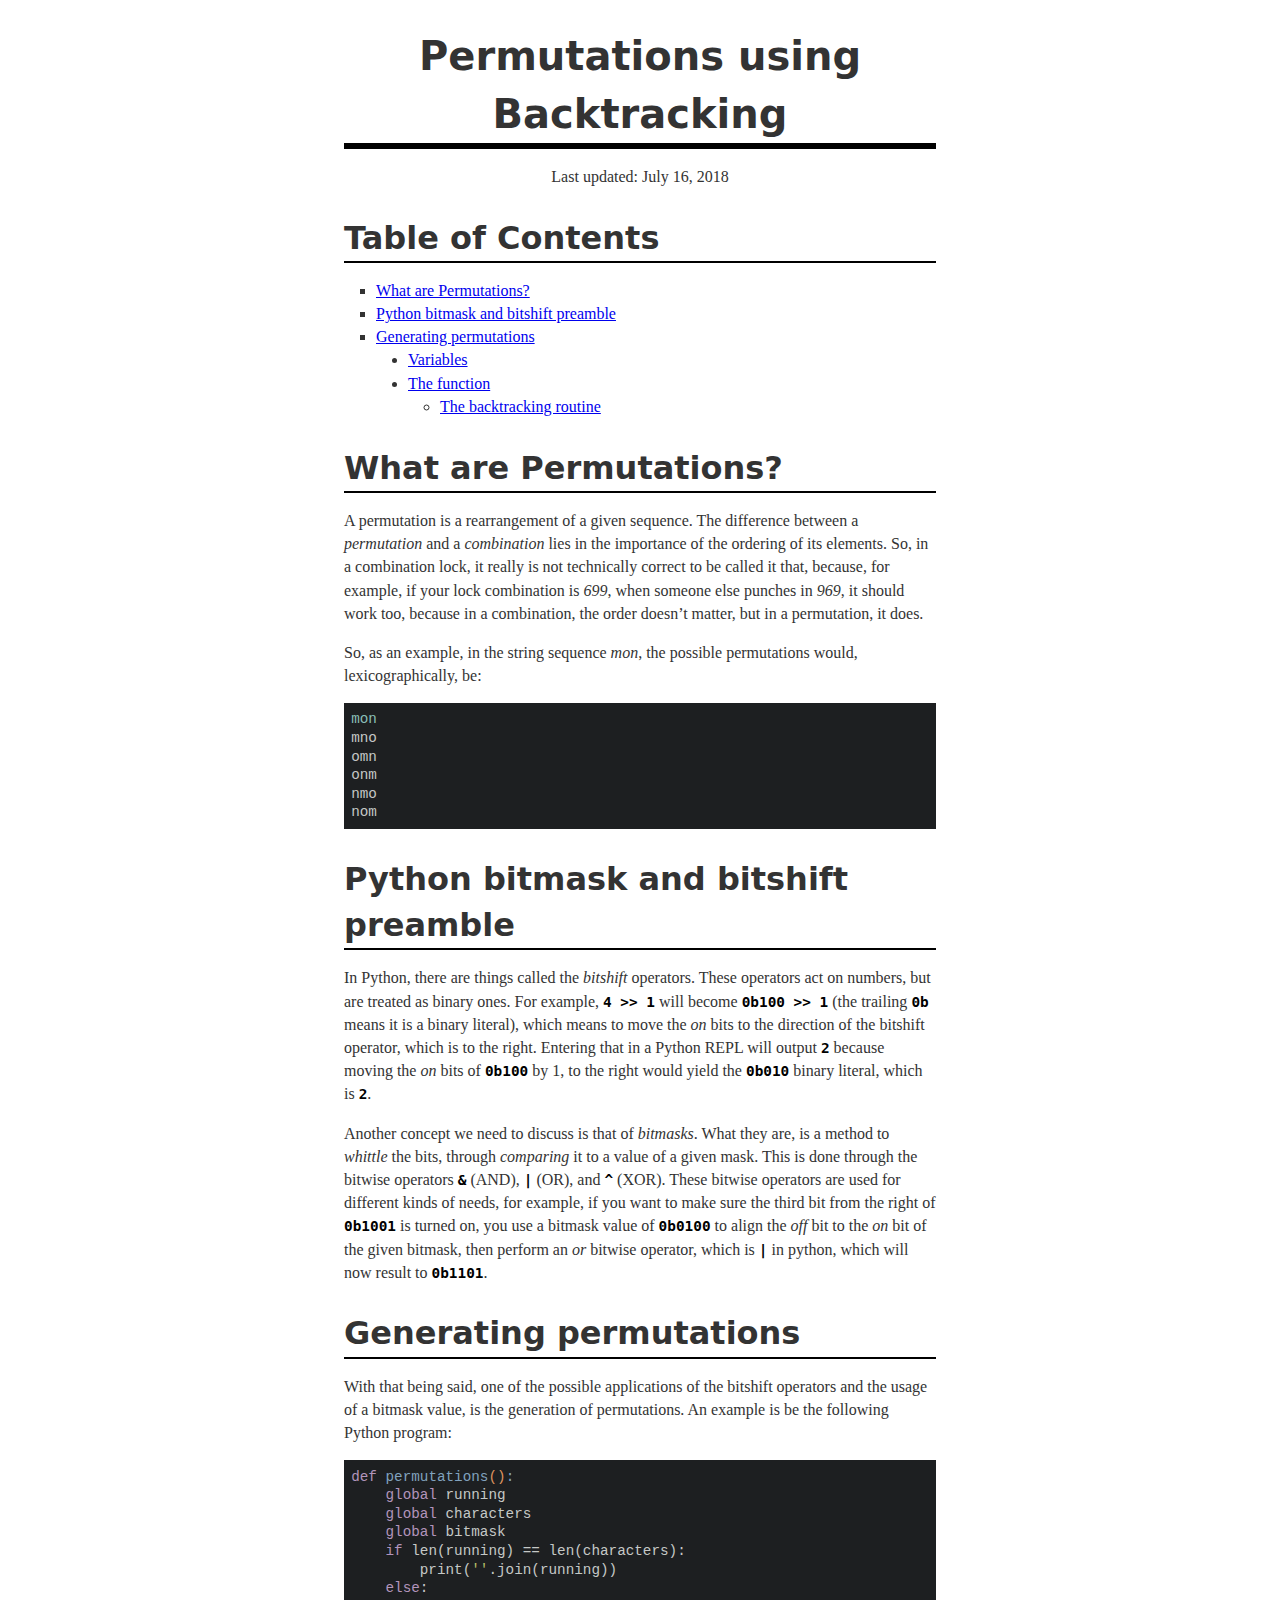
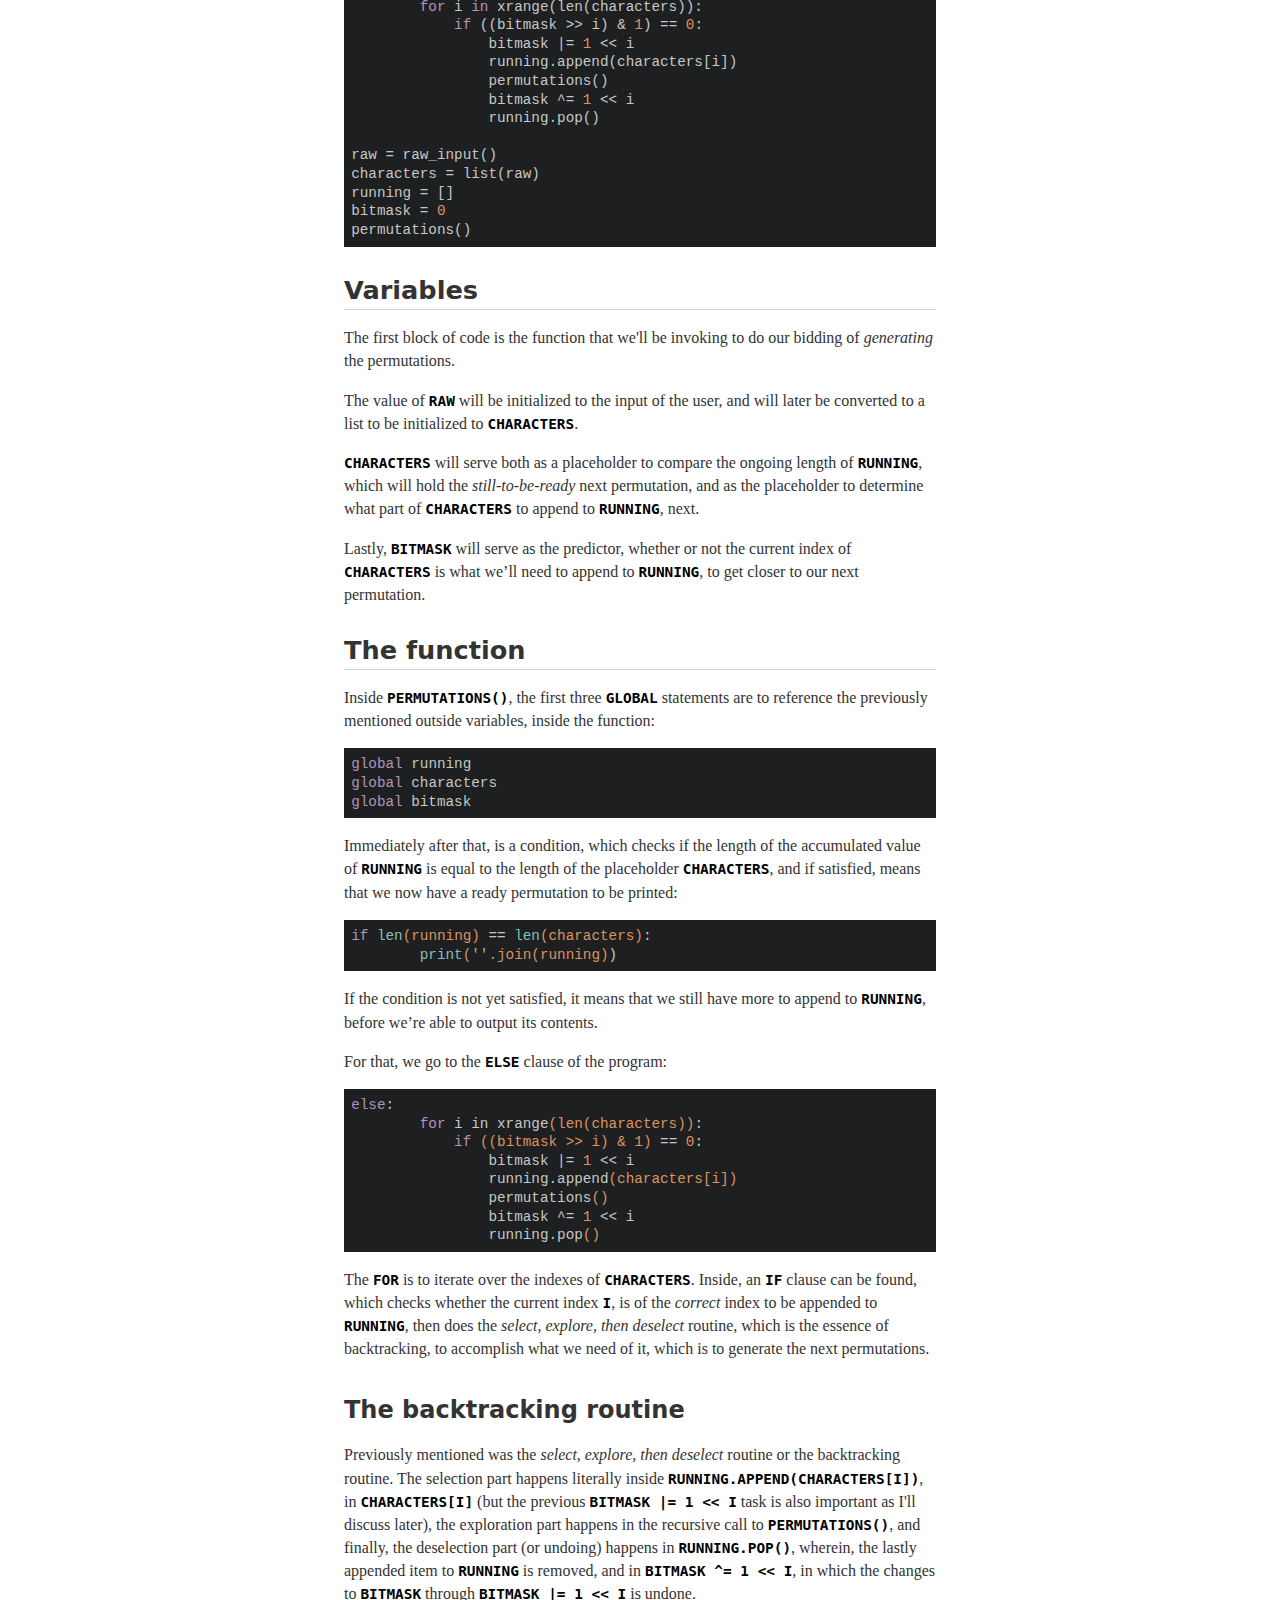
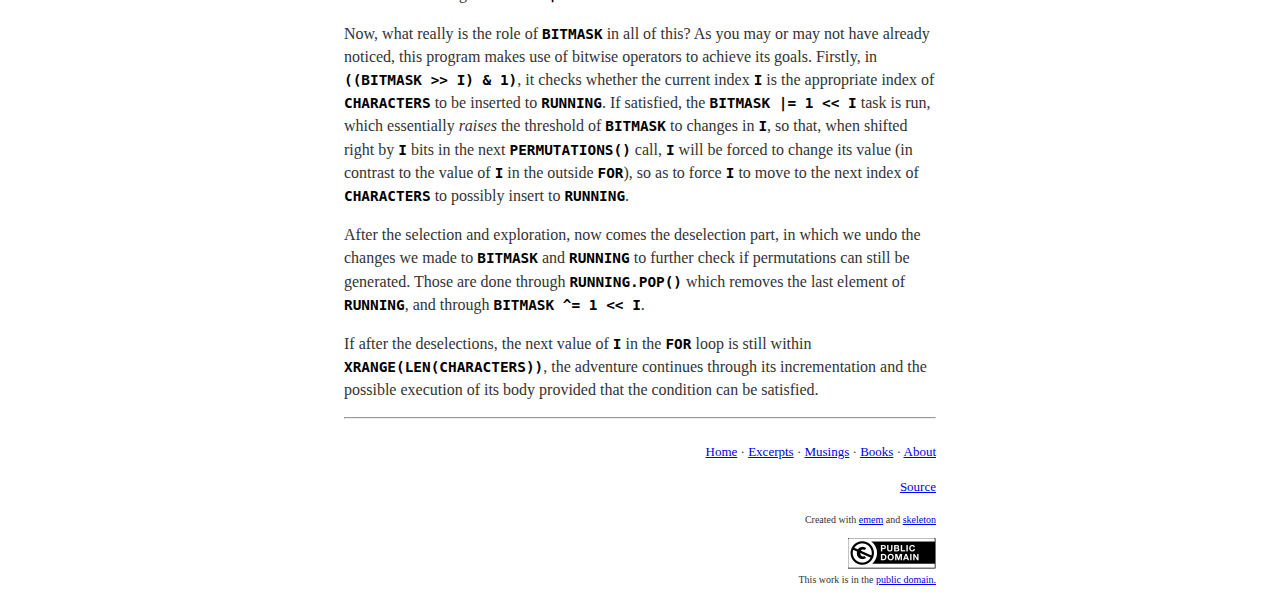
<file: en/permutations/index.html>
<!DOCTYPE html>
<html lang="en"><head><title>Permutations using Backtracking</title><meta charset="utf-8" /><meta content="width=device-width,initial-scale=1.0,user-scalable=yes" name="viewport" /><meta content="noodp,noydir" name="robots" /><meta content="Permutations using Backtracking" name="description" /><meta content="python, permutation, backtracking, permutations, backtrack" name="keywords" /><meta content="Permutations using Backtracking" property="og:title" /><meta content="article" property="og:type" /><meta content="https://zhaqenl.github.io/en/permutations/" property="og:url" /><meta content="https://avatars0.githubusercontent.com/u/29517051" property="og:image" /><link href="/static/ico/apple-touch-icon.png" rel="apple-touch-icon" sizes="180x180" /><link href="/static/ico/favicon-16x16.png" rel="icon" sizes="16x16" type="image/png" /><link href="/static/ico/favicon-32x32.png" rel="icon" sizes="32x32" type="image/png" /><link href="/static/ico/manifest.json" rel="manifest" /><link color="#5bbad5" href="/static/ico/safari-pinned-tab.svg" rel="mask-icon" /><meta content="#ffffff" name="theme-color" /><style media="all" type="text/css">html {    color: #333;    font-size: 1em;    font-family: Georgia, Cambria, Palatino, "Palatino Linotype", "Times New Roman", Times, serif;    line-height: 1.45;    text-align: left:    width: 100%;    max-width: 40em;    margin: 0 auto 0 auto;    padding: 0;}body {    border-top: hidden;    border-bottom: hidden;    padding: 0 1.5em 1em 1.5em;    margin: 0;}#content {    -webkit-column-count: 1;    -moz-column-count: 1;    column-count: 1;}code {    font-size: 0.9em;    font-family: "DejaVu Sans Mono", "Bitstream Vera Sans Mono", "Lucida Console", "Courier New", Courier, monospace;    color: black;    display: inline-block;    font-weight: bold;}pre code {    font-size: 1em;    font-family: monospace;    line-height: 1.3em;    overflow: auto;    font-weight: normal;}kbd {    font-size: 1.1em;    padding: 0.1em 0.6em;    border: 1px solid #ccc;    font-family: monospace;    background-color: #f7f7f7;    color: #333;    -moz-box-shadow: 0 1px 0px rgba(0, 0, 0, 0.2),0 0 0 2px #ffffff inset;    -webkit-box-shadow: 0 1px 0px rgba(0, 0, 0, 0.2),0 0 0 2px #ffffff inset;    box-shadow: 0 1px 0px rgba(0, 0, 0, 0.2),0 0 0 2px #ffffff inset;    -moz-border-radius: 3px;    -webkit-border-radius: 3px;    border-radius: 3px;    display: inline-block;    margin: 0 0.1em;    text-shadow: 0 1px 0 #fff;    white-space: nowrap;}h1, h2, h3, h4, h5, h6 {    font-family: Calibri, "Gill Sans", "Gill Sans MT", "Myriad Pro", Myriad, "DejaVu Sans", Tahoma, Geneva, Helvetica, Arial, sans-serif;    margin-bottom: 0;}h1 {    font-size: 2.5em;    text-align: center;    border-bottom: 6px solid black;}h2 {    font-size: 2.0em;    text-align: left;    border-bottom: 2px solid black;}h3 {    font-size: 1.6em;    text-align: left;    border-bottom: 1px solid lightgrey;}h4 {    font-size: 1.5em;    text-align: left;}h5 {    font-size: 1.3em;    text-align: left;}ul, ol {    padding-left: 2em;}ul li {    list-style-type: square;}ul li li {    list-style-type: disc;}ul li li li {    list-style-type: circle;}ol li {    list-style-type: decimal;}p, para, b, strong, i, em, emph {    font-size: 1em;}blockquote {    font-size: 1.2em;    font-style: italic;    margin-left: 2em;}b, strong {    font-weight: bold;}i, em, emph {    font-style: italic;}table {    margin: 0.5em;    border-spacing: 0;    border-collapse: collapse;}th, td {    border: 1px solid lightgray;    padding-top: 0;    padding-bottom: 0;    padding-left: 0.45em;    padding-right: 0.45em;}.text-right {    text-align: right;}.text-small {    font-size: small;}.text-x-small {    font-size: x-small;}.banner {    display: block;    width: 100%;    margin-left: auto;    margin-right: auto;}.footer {    text-align: right;    float: right;    max-width: 18em;}.cc {    border-width: 0}.center {    text-align: center;}</style><style media="all" type="text/css">/* Ewan Themes -- based 99.99% from Tomorrow Night Theme *//* http://jmblog.github.com/color-themes-for-google-code-highlightjs *//* Original theme - https://github.com/chriskempson/tomorrow-theme *//* http://jmblog.github.com/color-themes-for-google-code-highlightjs *//* Tomorrow Comment */.hljs-comment {  color: #969896;}/* Tomorrow Red */.hljs-variable,.hljs-attribute,.hljs-tag,.hljs-regexp,.ruby .hljs-constant,.xml .hljs-tag .hljs-title,.xml .hljs-pi,.xml .hljs-doctype,.html .hljs-doctype,.css .hljs-id,.css .hljs-class,.css .hljs-pseudo {  color: #cc6666;}/* Tomorrow Orange */.hljs-number,.hljs-preprocessor,.hljs-pragma,.hljs-built_in,.hljs-literal,.hljs-params,.hljs-constant {  color: #de935f;}/* Tomorrow Yellow */.ruby .hljs-class .hljs-title,.css .hljs-rule .hljs-attribute {  color: #f0c674;}/* Tomorrow Green */.hljs-string,.hljs-value,.hljs-inheritance,.hljs-header,.hljs-name,.ruby .hljs-symbol,.xml .hljs-cdata {  color: #b5bd68;}/* Tomorrow Aqua */.hljs-title,.css .hljs-hexcolor {  color: #8abeb7;}/* Tomorrow Blue */.hljs-function,.python .hljs-decorator,.python .hljs-title,.ruby .hljs-function .hljs-title,.ruby .hljs-title .hljs-keyword,.perl .hljs-sub,.javascript .hljs-title,.coffeescript .hljs-title {  color: #81a2be;}/* Tomorrow Purple */.hljs-keyword,.javascript .hljs-function {  color: #b294bb;}.hljs {  display: block;  overflow-x: auto;  background: #1d1f21;  color: #c5c8c6;  padding: 0.5em;  -webkit-text-size-adjust: none;}.coffeescript .javascript,.javascript .xml,.tex .hljs-formula,.xml .javascript,.xml .vbscript,.xml .css,.xml .hljs-cdata {  opacity: 0.5;}pre code {    font-size: 1.1em;    font-family: monospace;    line-height: 1.3em;    overflow: auto;}</style></head><body><div id="content"><h1>Permutations using Backtracking</h1><p><div class="center">Last updated: July 16, 2018</div></p><h2>Table of Contents</h2><ul><li><a href='#what'>What are Permutations?</a></li><li><a href='#preamble'>Python bitmask and bitshift preamble</a></li><li><a href='#generate'>Generating permutations</a><ul><li><a href='#variables'>Variables</a></li><li><a href='#function'>The function</a><ul><li><a href='#backtrack'>The backtracking routine</a></li></ul></li></ul></li></ul><h2><a name="what"></a> What are Permutations?</h2><p>A permutation is a rearrangement of a given sequence. The difference between a <i>permutation</i> and a <i>combination</i> lies in the importance of the ordering of its elements. So, in a combination lock, it really is not technically correct to be called it that, because, for example, if your lock combination is <i>699</i>, when someone else punches in <i>969</i>, it should work too, because in a combination, the order doesn’t matter, but in a permutation, it does.</p><p>So, as an example, in the string sequence <i>mon</i>, the possible permutations would, lexicographically, be:</p><pre><code>mon
mno
omn
onm
nmo
nom
</code></pre><h2><a name="preamble"></a> Python bitmask and bitshift preamble</h2><p>In Python, there are things called the <em>bitshift</em> operators. These operators act on numbers, but are treated as binary ones. For example, <code>4 &gt;&gt; 1</code> will become <code>0b100 &gt;&gt; 1</code> (the trailing <code>0b</code> means it is a binary literal), which means to move the <i>on</i> bits to the direction of the bitshift operator, which is to the right. Entering that in a Python REPL will output <code>2</code> because moving the <i>on</i> bits of <code>0b100</code> by 1, to the right would yield the <code>0b010</code> binary literal, which is <code>2</code>.</p><p>Another concept we need to discuss is that of <em>bitmasks</em>. What they are, is a method to <i>whittle</i> the bits, through <i>comparing</i> it to a value of a given mask. This is done through the bitwise operators <code>&amp;</code> (AND), <code>|</code> (OR), and <code>&#94;</code> (XOR). These bitwise operators are used for different kinds of needs, for example, if you want to make sure the third bit from the right of <code>0b1001</code> is turned on, you use a bitmask value of <code>0b0100</code> to align the <i>off</i> bit to the <i>on</i> bit of the given bitmask, then perform an <i>or</i> bitwise operator, which is <code>|</code> in python, which will now result to <code>0b1101</code>.</p><h2><a name="generate"></a> Generating permutations</h2><p>With that being said, one of the possible applications of the bitshift operators and the usage of a bitmask value, is the generation of permutations. An example is be the following Python program:</p><pre><code>def permutations&#40;&#41;:
    global running
    global characters
    global bitmask
    if len&#40;running&#41; == len&#40;characters&#41;:
        print&#40;''.join&#40;running&#41;&#41;
    else:
        for i in xrange&#40;len&#40;characters&#41;&#41;:
            if &#40;&#40;bitmask &gt;&gt; i&#41; &amp; 1&#41; == 0:
                bitmask |= 1 &lt;&lt; i
                running.append&#40;characters&#91;i&#93;&#41;
                permutations&#40;&#41;
                bitmask &#94;= 1 &lt;&lt; i
                running.pop&#40;&#41;

raw = raw&#95;input&#40;&#41;
characters = list&#40;raw&#41;
running = &#91;&#93;
bitmask = 0
permutations&#40;&#41;
</code></pre><h3><a name="variables"></a> Variables</h3><p>The first block of code is the function that we'll be invoking to do our bidding of <i>generating</i> the permutations.</p><p>The value of <code>RAW</code> will be initialized to the input of the user, and will later be converted to a list to be initialized to <code>CHARACTERS</code>.</p><p><code>CHARACTERS</code> will serve both as a placeholder to compare the ongoing length of <code>RUNNING</code>, which will hold the <i>still-to-be-ready</i> next permutation, and as the placeholder to determine what part of <code>CHARACTERS</code> to append to <code>RUNNING</code>, next.</p><p>Lastly, <code>BITMASK</code> will serve as the predictor, whether or not the current index of <code>CHARACTERS</code> is what we’ll need to append to <code>RUNNING</code>, to get closer to our next permutation.</p><h3><a name="function"></a> The function</h3><p>Inside <code>PERMUTATIONS&#40;&#41;</code>, the first three <code>GLOBAL</code> statements are to reference the previously mentioned outside variables, inside the function:</p><pre><code>global running
global characters
global bitmask
</code></pre><p>Immediately after that, is a condition, which checks if the length of the accumulated value of <code>RUNNING</code> is equal to the length of the placeholder <code>CHARACTERS</code>, and if satisfied, means that we now have a ready permutation to be printed:</p><pre><code>if len&#40;running&#41; == len&#40;characters&#41;:
        print&#40;''.join&#40;running&#41;&#41;
</code></pre><p>If the condition is not yet satisfied, it means that we still have more to append to <code>RUNNING</code>, before we’re able to output its contents.</p><p>For that, we go to the <code>ELSE</code> clause of the program:</p><pre><code>else:
        for i in xrange&#40;len&#40;characters&#41;&#41;:
            if &#40;&#40;bitmask &gt;&gt; i&#41; &amp; 1&#41; == 0:
                bitmask |= 1 &lt;&lt; i
                running.append&#40;characters&#91;i&#93;&#41;
                permutations&#40;&#41;
                bitmask &#94;= 1 &lt;&lt; i
                running.pop&#40;&#41;
</code></pre><p>The <code>FOR</code> is to iterate over the indexes of <code>CHARACTERS</code>. Inside, an <code>IF</code> clause can be found, which checks whether the current index <code>I</code>, is of the <i>correct</i> index to be appended to <code>RUNNING</code>, then does the <i>select, explore, then deselect</i> routine, which is the essence of backtracking, to accomplish what we need of it, which is to generate the next permutations.</p><h4><a name="backtrack"></a> The backtracking routine</h4><p>Previously mentioned was the <i>select, explore, then deselect</i> routine or the backtracking routine. The selection part happens literally inside <code>RUNNING.APPEND&#40;CHARACTERS&#91;I&#93;&#41;</code>, in <code>CHARACTERS&#91;I&#93;</code> (but the previous <code>BITMASK |= 1 &lt;&lt; I</code> task is also important as I'll discuss later), the exploration part happens in the recursive call to <code>PERMUTATIONS&#40;&#41;</code>, and finally, the deselection part (or undoing) happens in <code>RUNNING.POP&#40;&#41;</code>, wherein, the lastly appended item to <code>RUNNING</code> is removed, and in <code>BITMASK &#94;= 1 &lt;&lt; I</code>, in which the changes to <code>BITMASK</code> through <code>BITMASK |= 1 &lt;&lt; I</code> is undone.</p><p>Now, what really is the role of <code>BITMASK</code> in all of this? As you may or may not have already noticed, this program makes use of bitwise operators to achieve its goals. Firstly, in  <code>&#40;&#40;BITMASK &gt;&gt; I&#41; &amp; 1&#41;</code>, it checks whether the current index <code>I</code> is the appropriate index of  <code>CHARACTERS</code> to be inserted to <code>RUNNING</code>. If satisfied, the <code>BITMASK |= 1 &lt;&lt; I</code> task is run, which  essentially <i>raises</i> the threshold of <code>BITMASK</code> to changes in <code>I</code>, so that, when shifted right by  <code>I</code> bits in the next <code>PERMUTATIONS&#40;&#41;</code> call, <code>I</code> will be forced to change its value (in contrast to  the value of <code>I</code> in the outside <code>FOR</code>), so as to force <code>I</code> to move to the next index of <code>CHARACTERS</code>  to possibly insert to <code>RUNNING</code>.</p><p>After the selection and exploration, now comes the deselection part, in which we undo the changes we made to <code>BITMASK</code> and <code>RUNNING</code> to further check if permutations can still be generated. Those are done through <code>RUNNING.POP&#40;&#41;</code> which removes the last element of <code>RUNNING</code>, and through  <code>BITMASK &#94;= 1 &lt;&lt; I</code>.</p><p>If after the deselections, the next value of <code>I</code> in the <code>FOR</code> loop is still within <code>XRANGE&#40;LEN&#40;CHARACTERS&#41;&#41;</code>, the adventure continues through its incrementation and the possible execution of its body provided that the condition can be satisfied.</p><hr/><div class="footer"><p><div class="text-small"> <a href='/en'>Home</a> · <a href='/en/excerpts'>Excerpts</a> · <a href='/en/musings'>Musings</a> · <a href='/en/books'>Books</a> · <a href='/en/about'>About</a> </div></p><p><div class="text-small"> <a href='https://github.com/zhaqenl/zhaqenl.github.io'>Source</a> </div></p><p><div class="text-x-small"> Created with <a href='https://github.com/ebzzry/emem'>emem</a> and <a href='https://github.com/ebzzry/skeleton'>skeleton</a> <div></p><p><div class="text-x-small"> <a rel="license" href="https://creativecommons.org/publicdomain/zero/1.0/deed.en"><img alt="CC0 1.0 Universal (CC0 1.0) Public Domain Dedication" class="cc" src="/pictures/cc0-88x31.png" /></a><br> This work is in the <a rel="license" href="https://creativecommons.org/publicdomain/zero/1.0/deed.en">public domain.</a><br> </div></p><p></div></p></div><script src="/static/js/highlight.pack.js"></script><script>hljs.initHighlightingOnLoad();</script><script>(function(i,s,o,g,r,a,m){i['GoogleAnalyticsObject']=r;i[r]=i[r]||function(){(i[r].q=i[r].q||[]).push(arguments)},i[r].l=1*new Date();a=s.createElement(o),m=s.getElementsByTagName(o)[0];a.async=1;a.src=g;m.parentNode.insertBefore(a,m)})(window,document,'script','https://www.google-analytics.com/analytics.js','ga');ga('create', 'UA-121960562-1', 'auto');ga('send', 'pageview');</script></body></html>
</file>
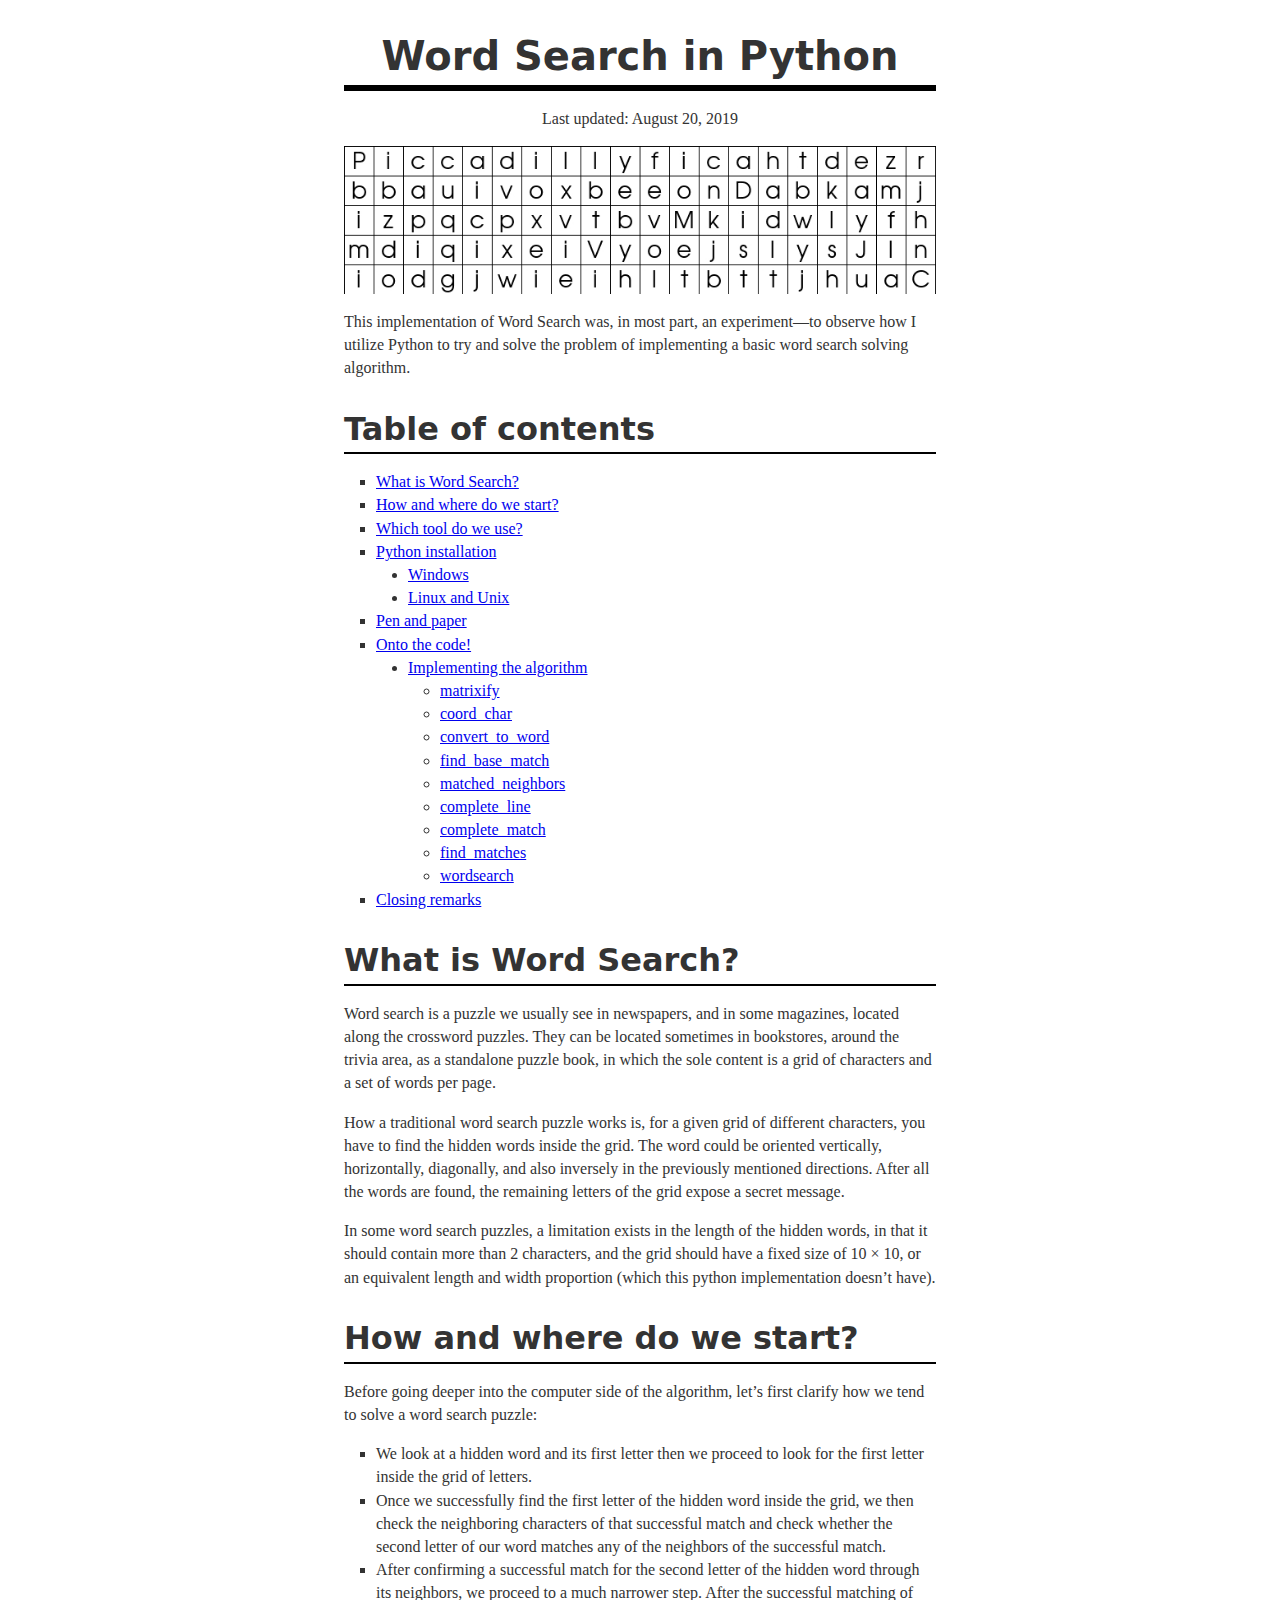
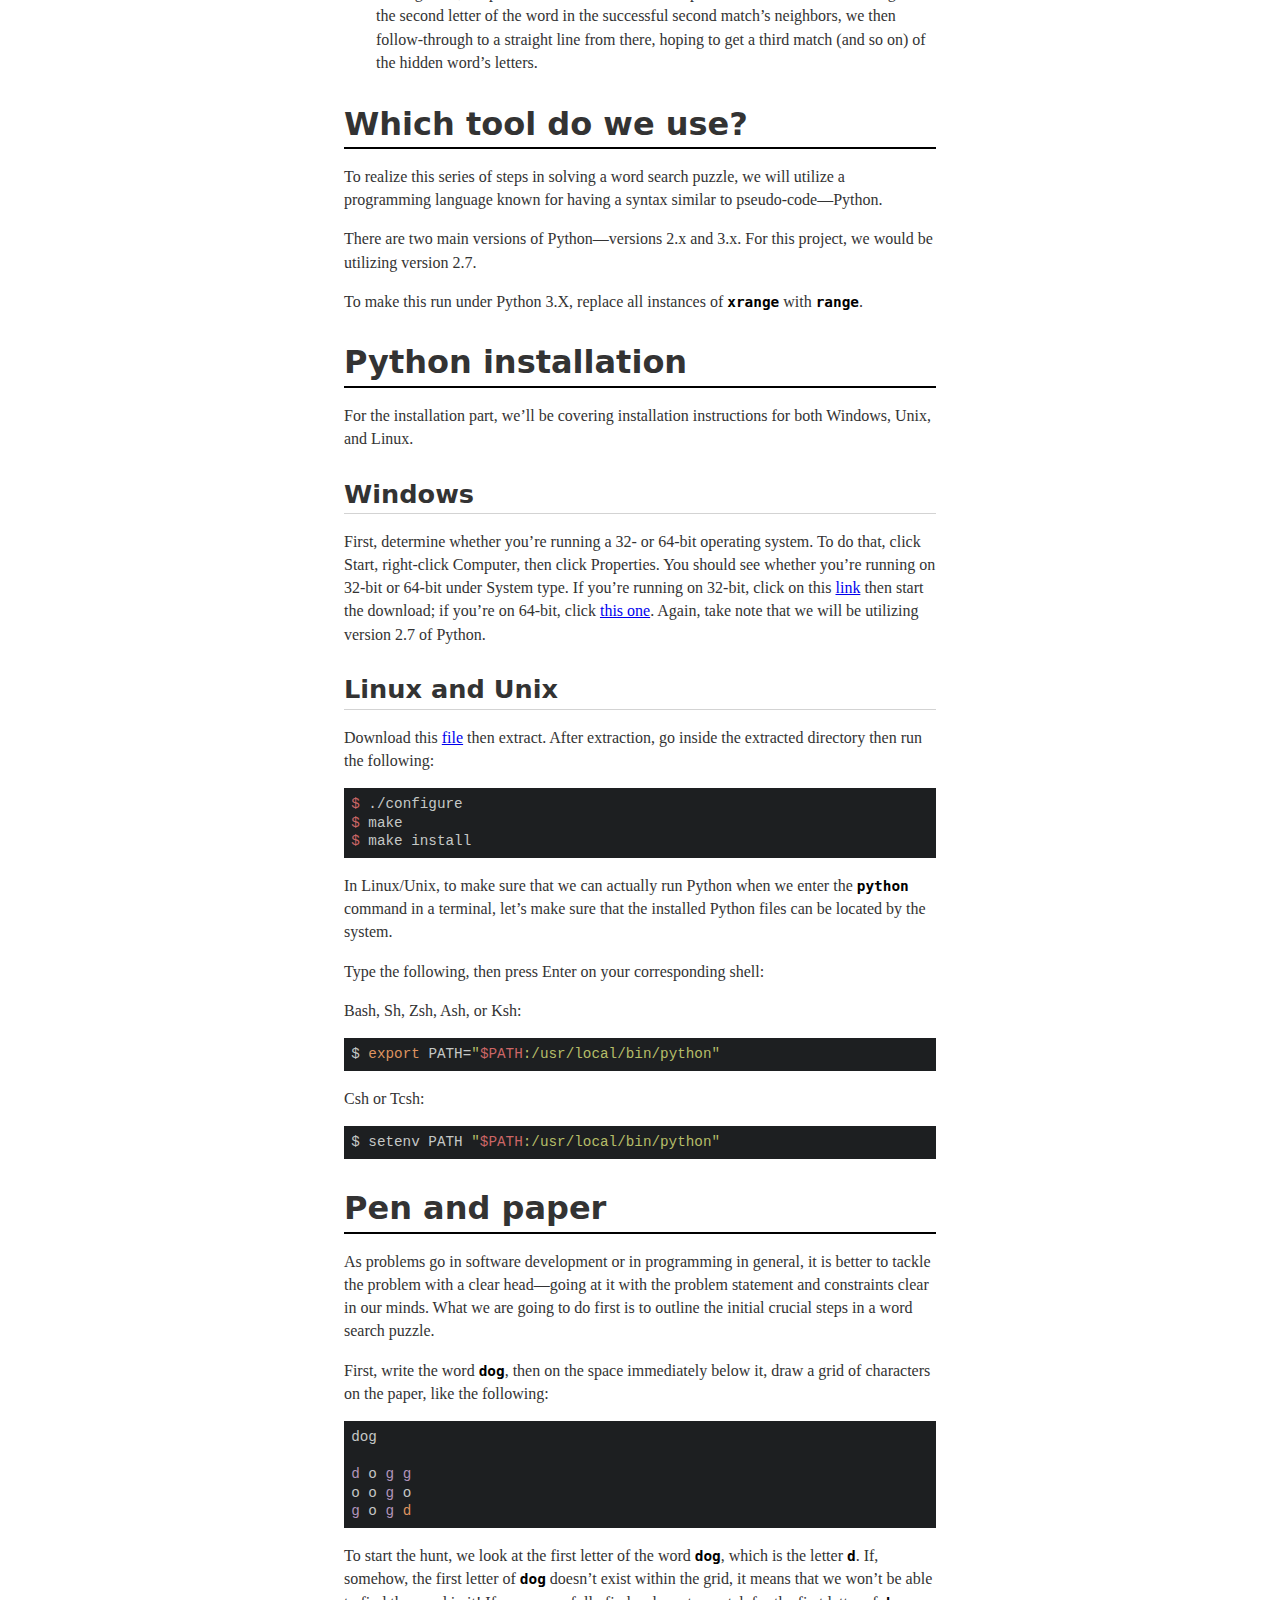
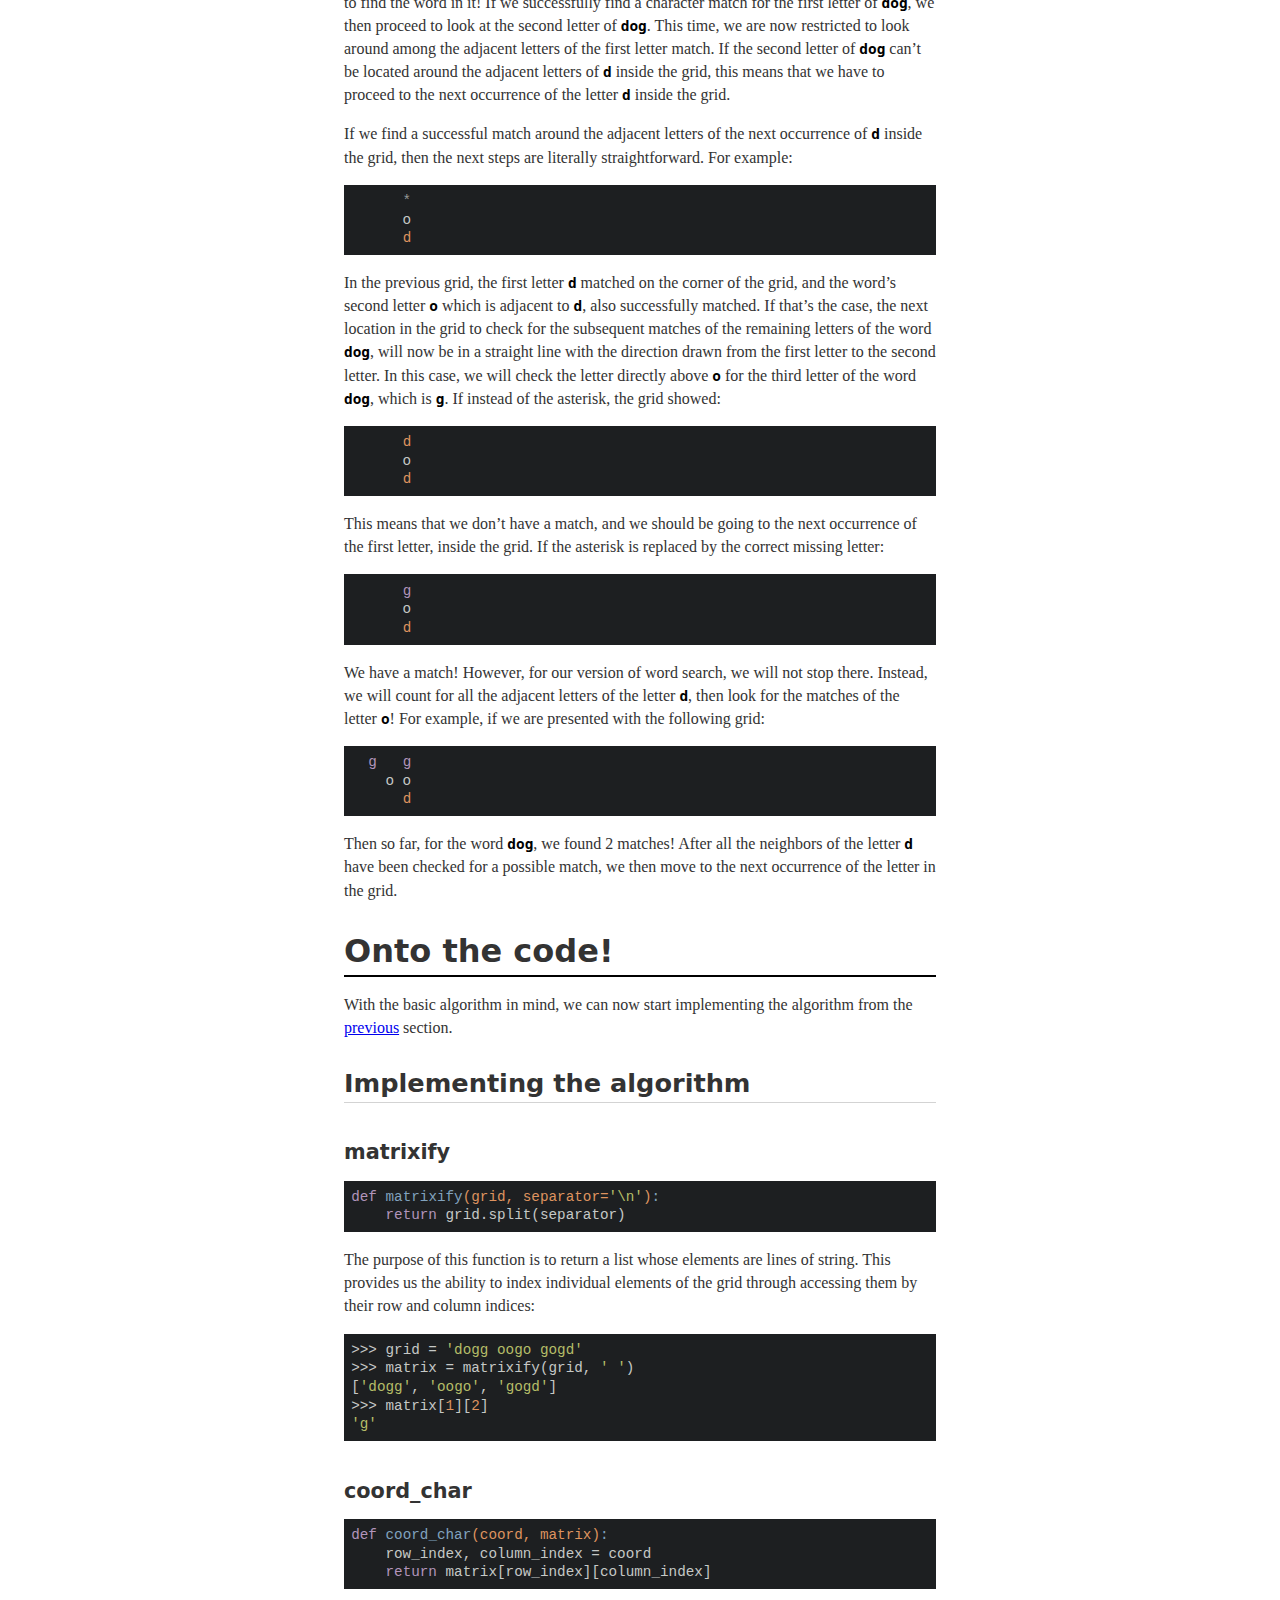
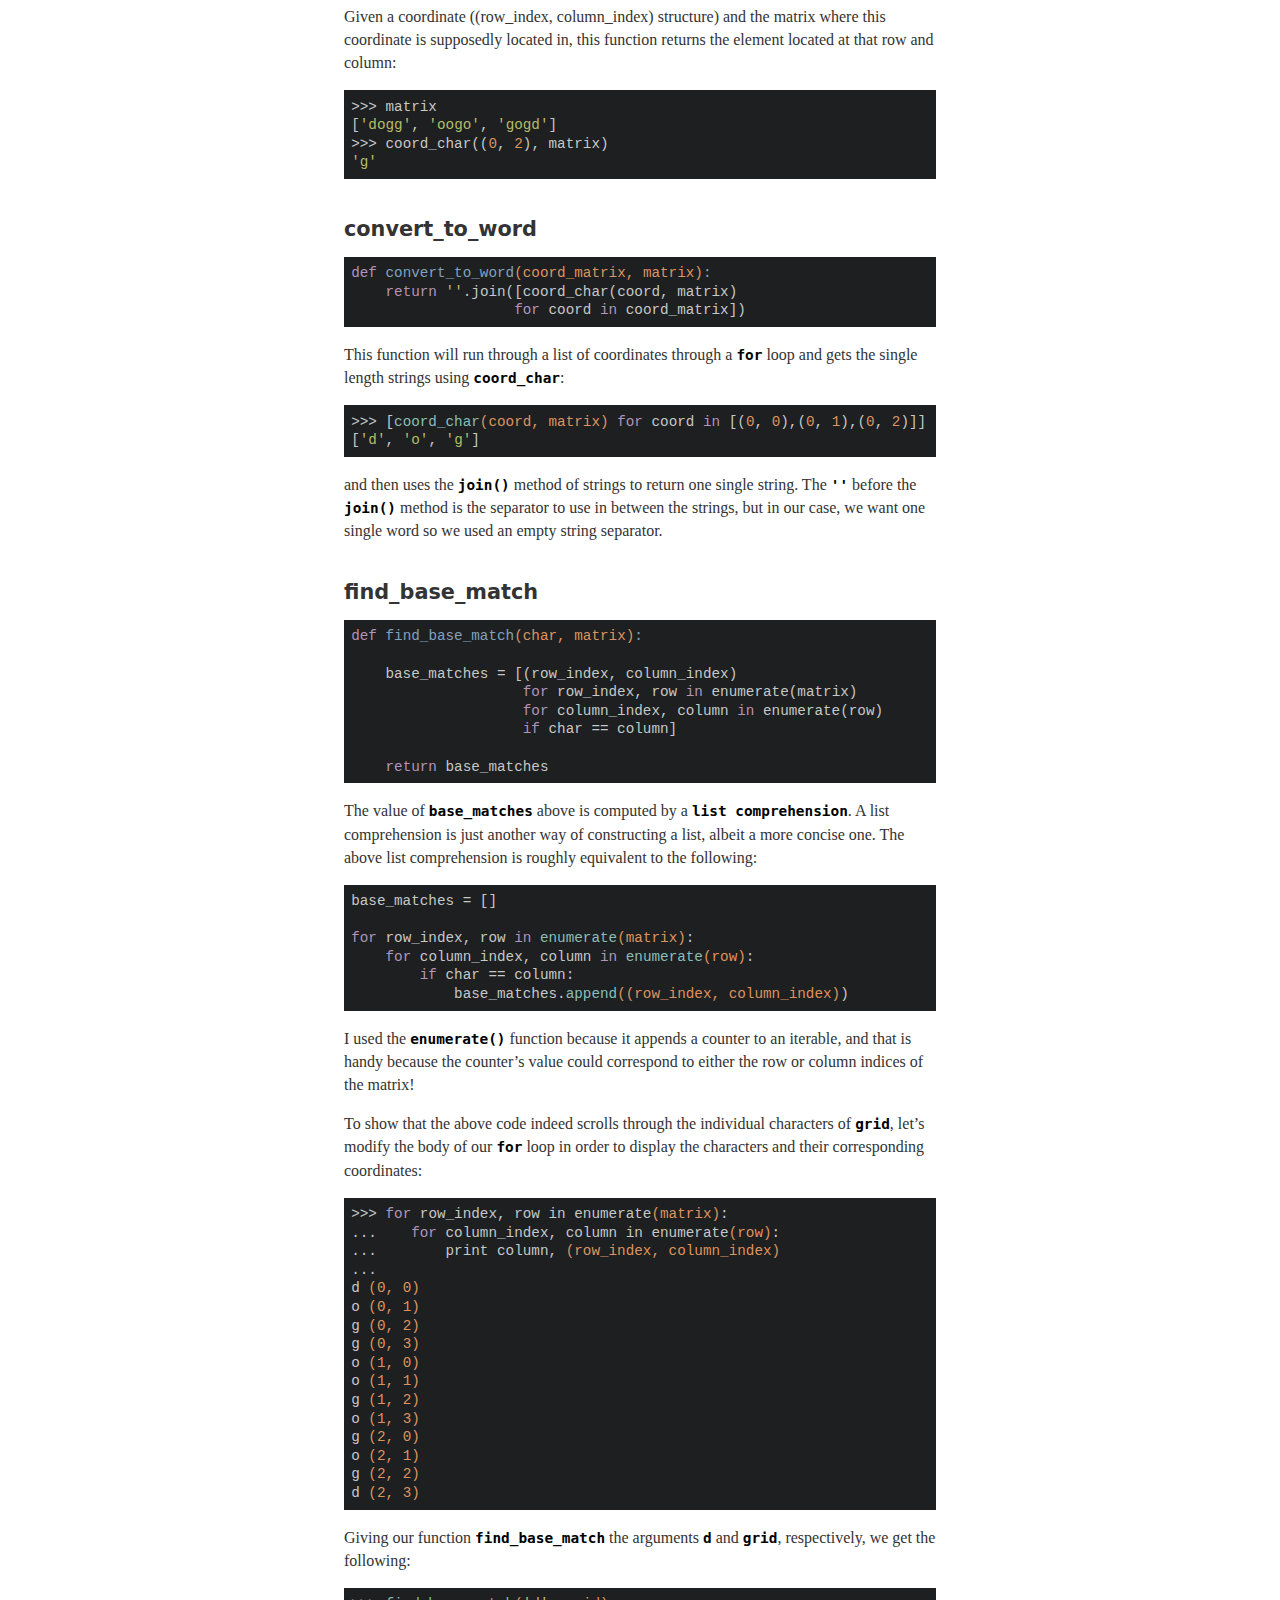
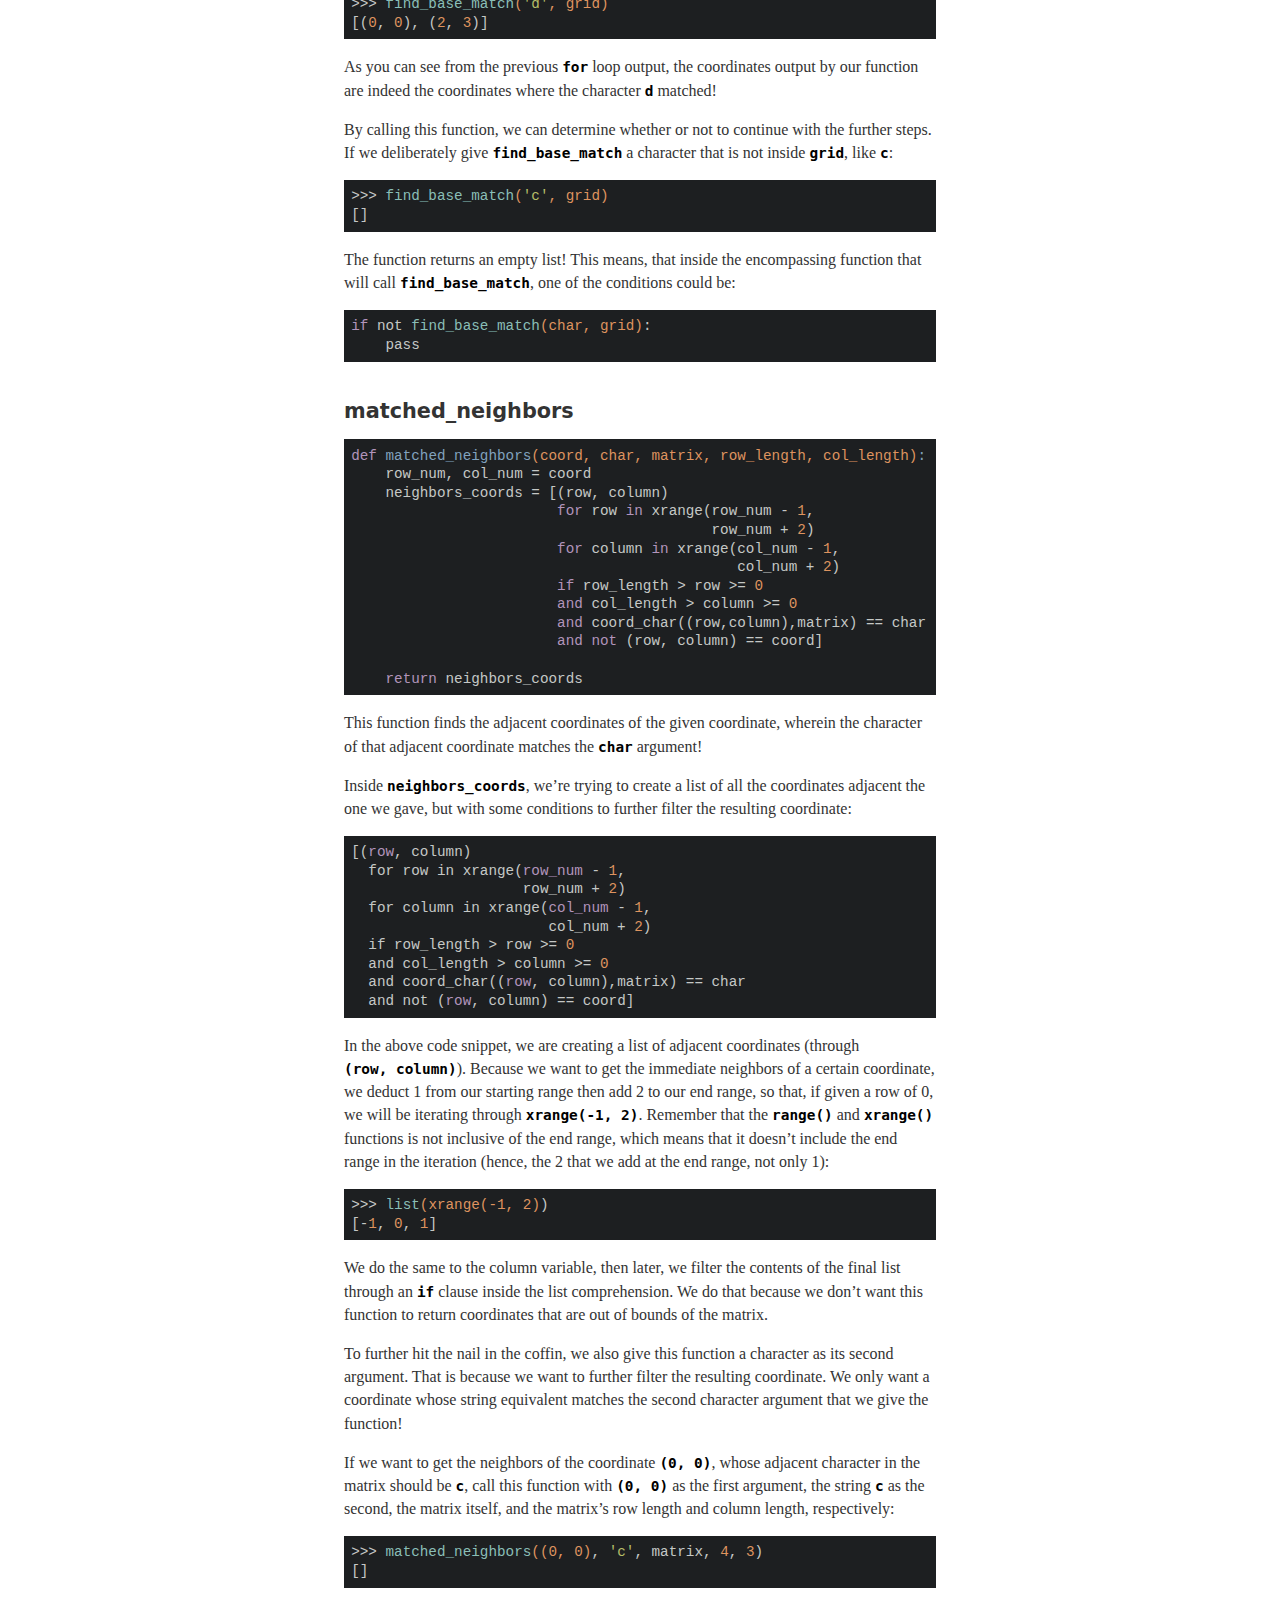
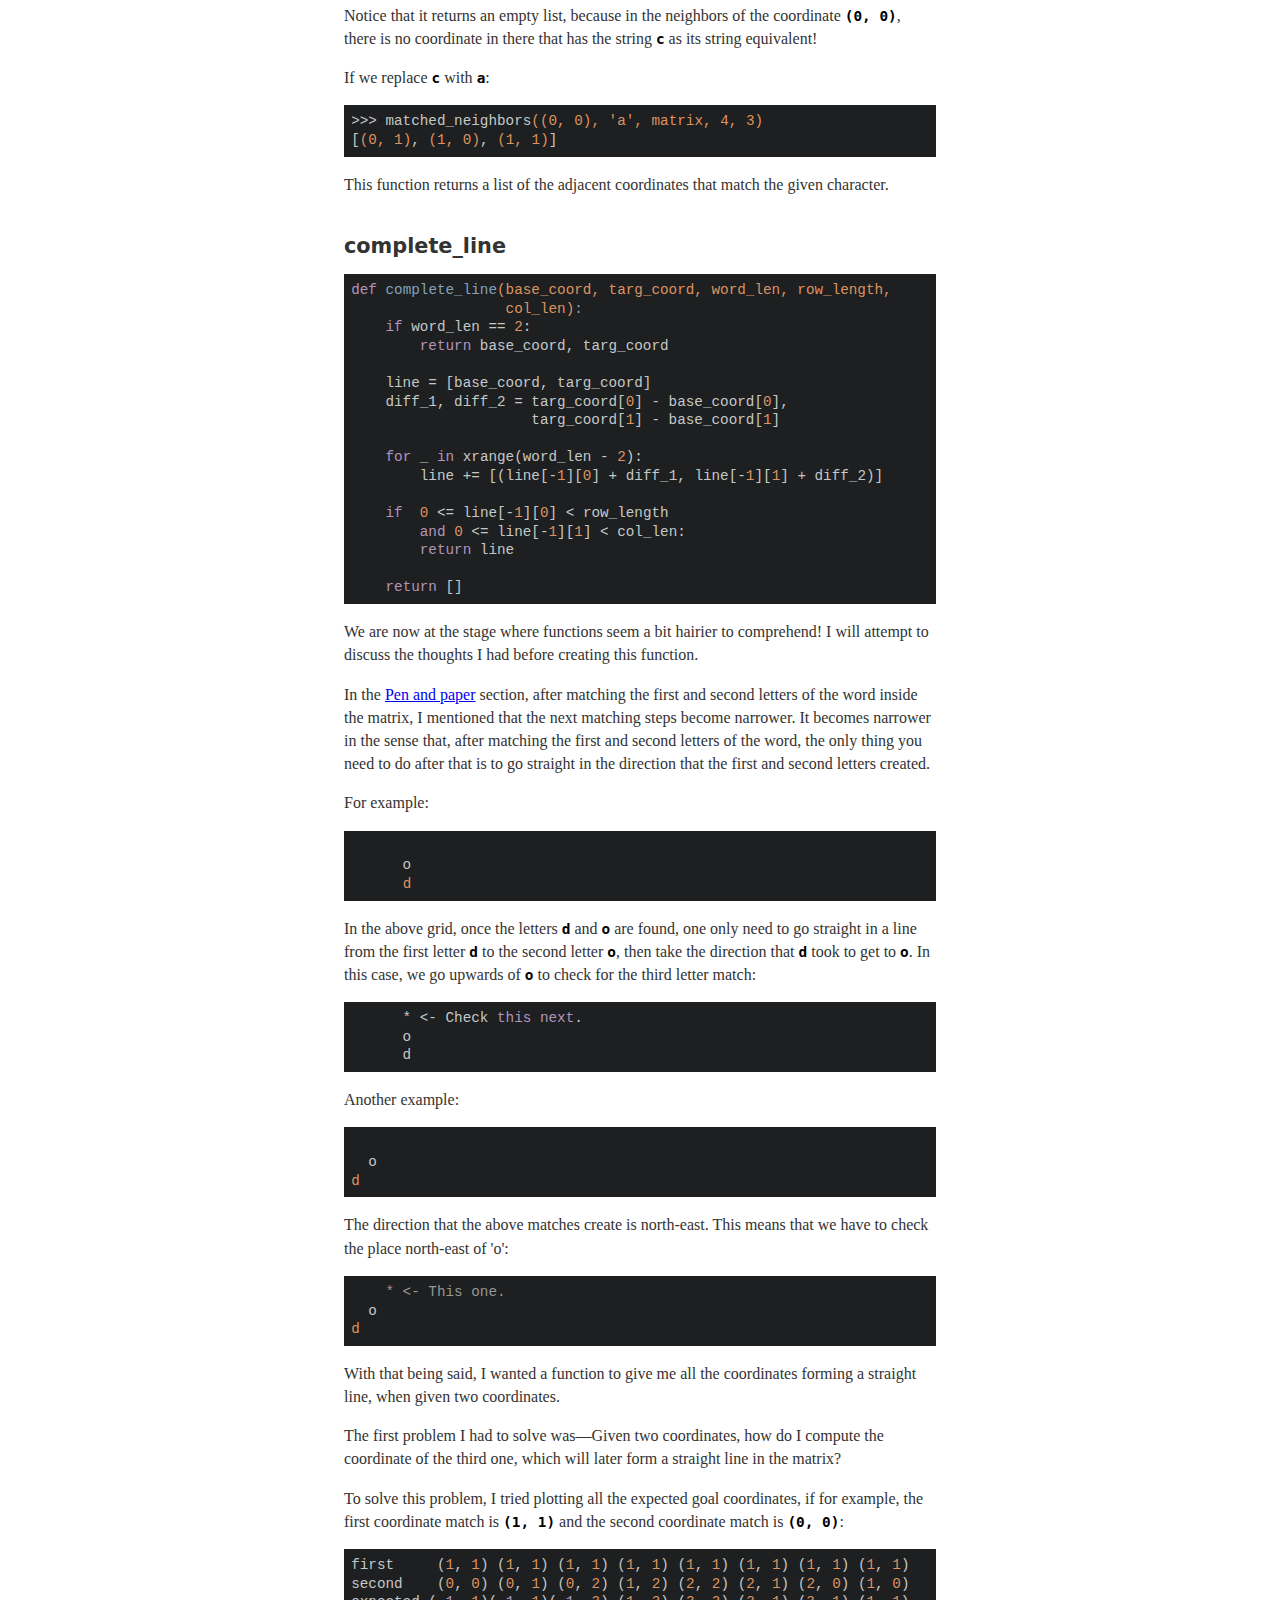
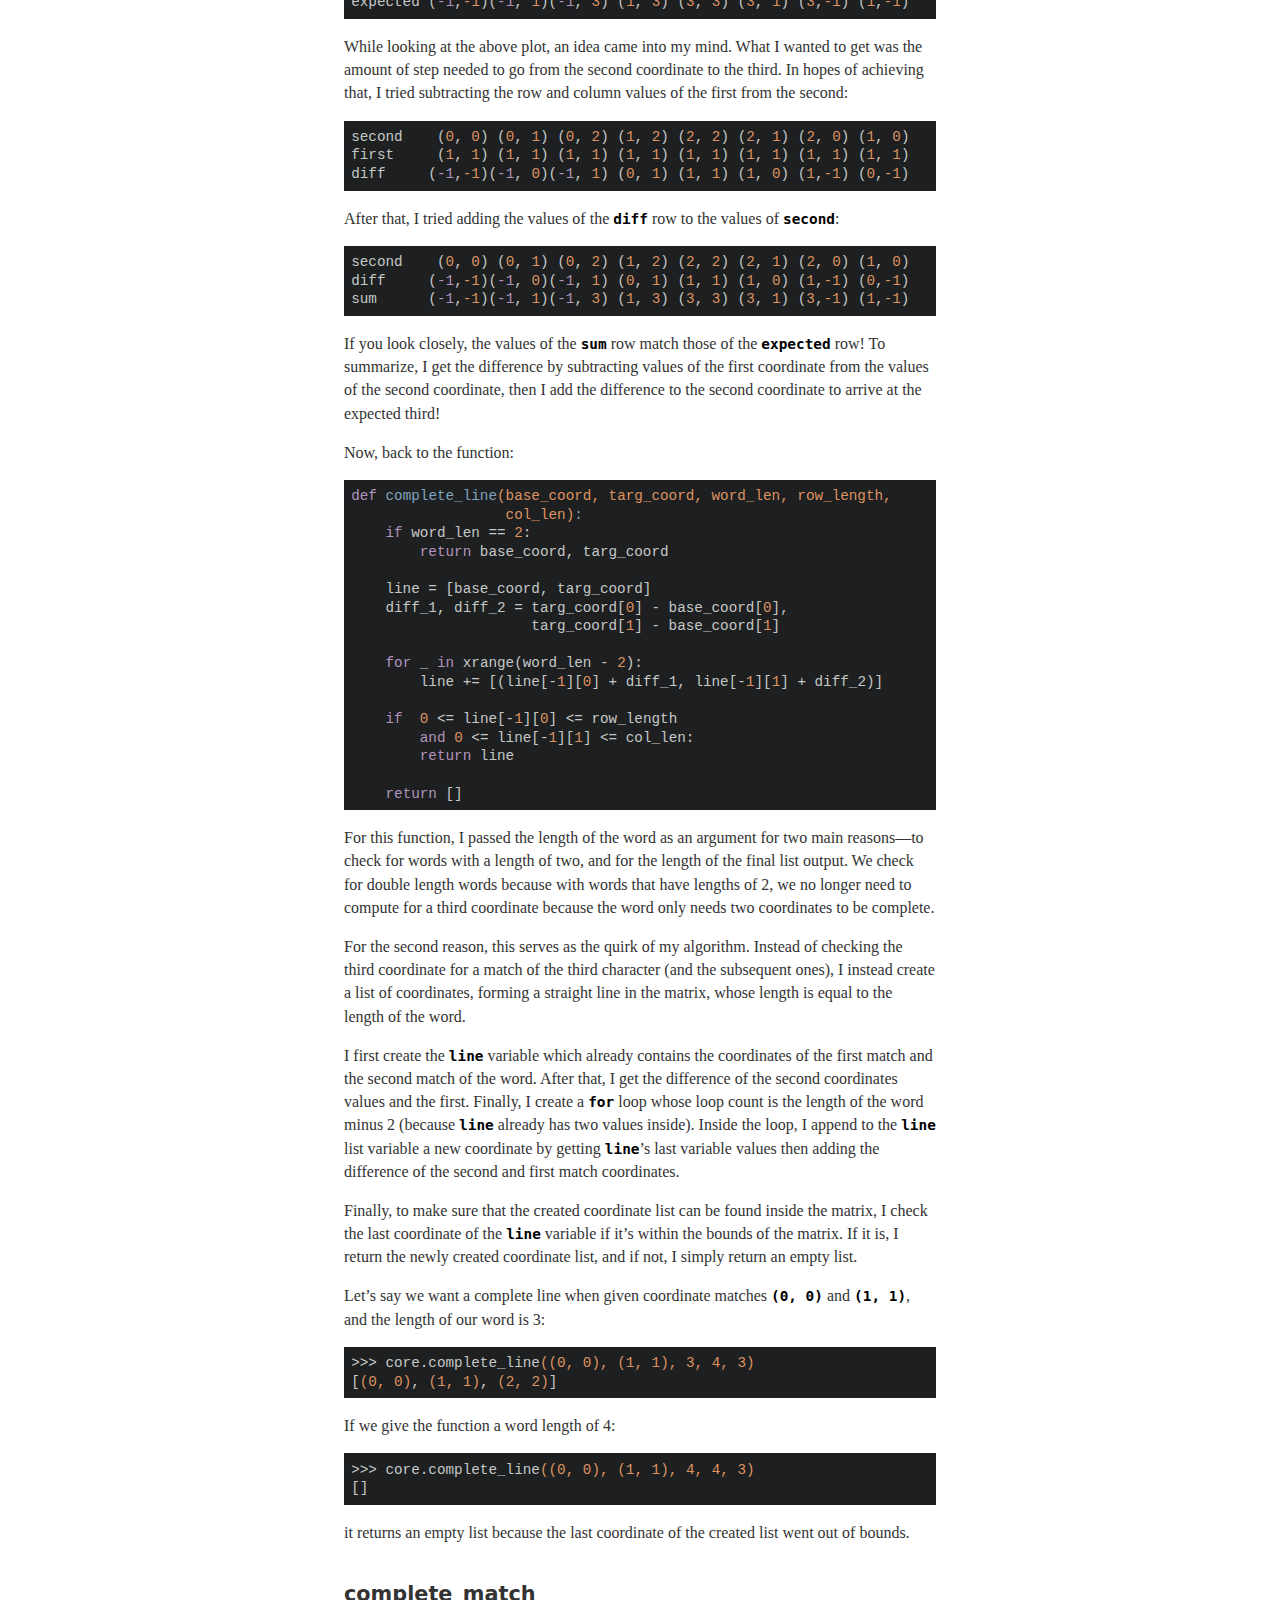
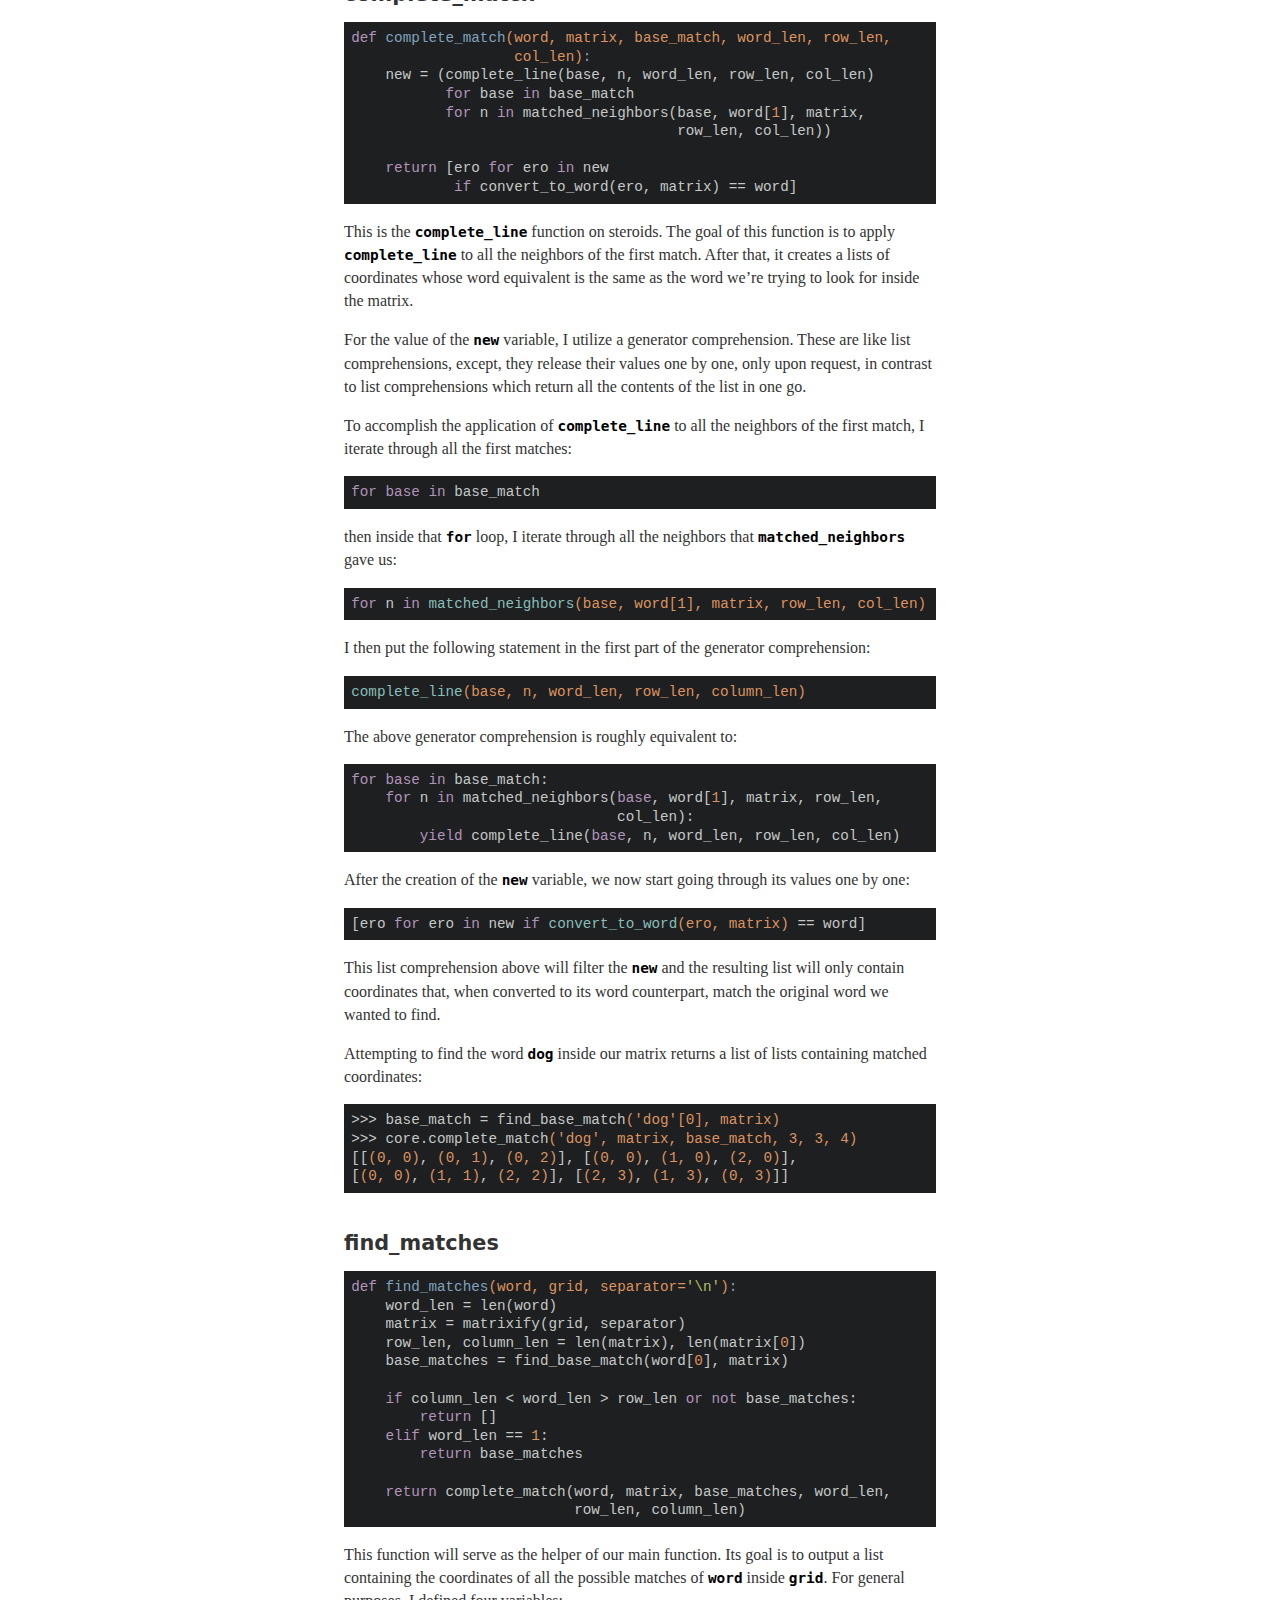
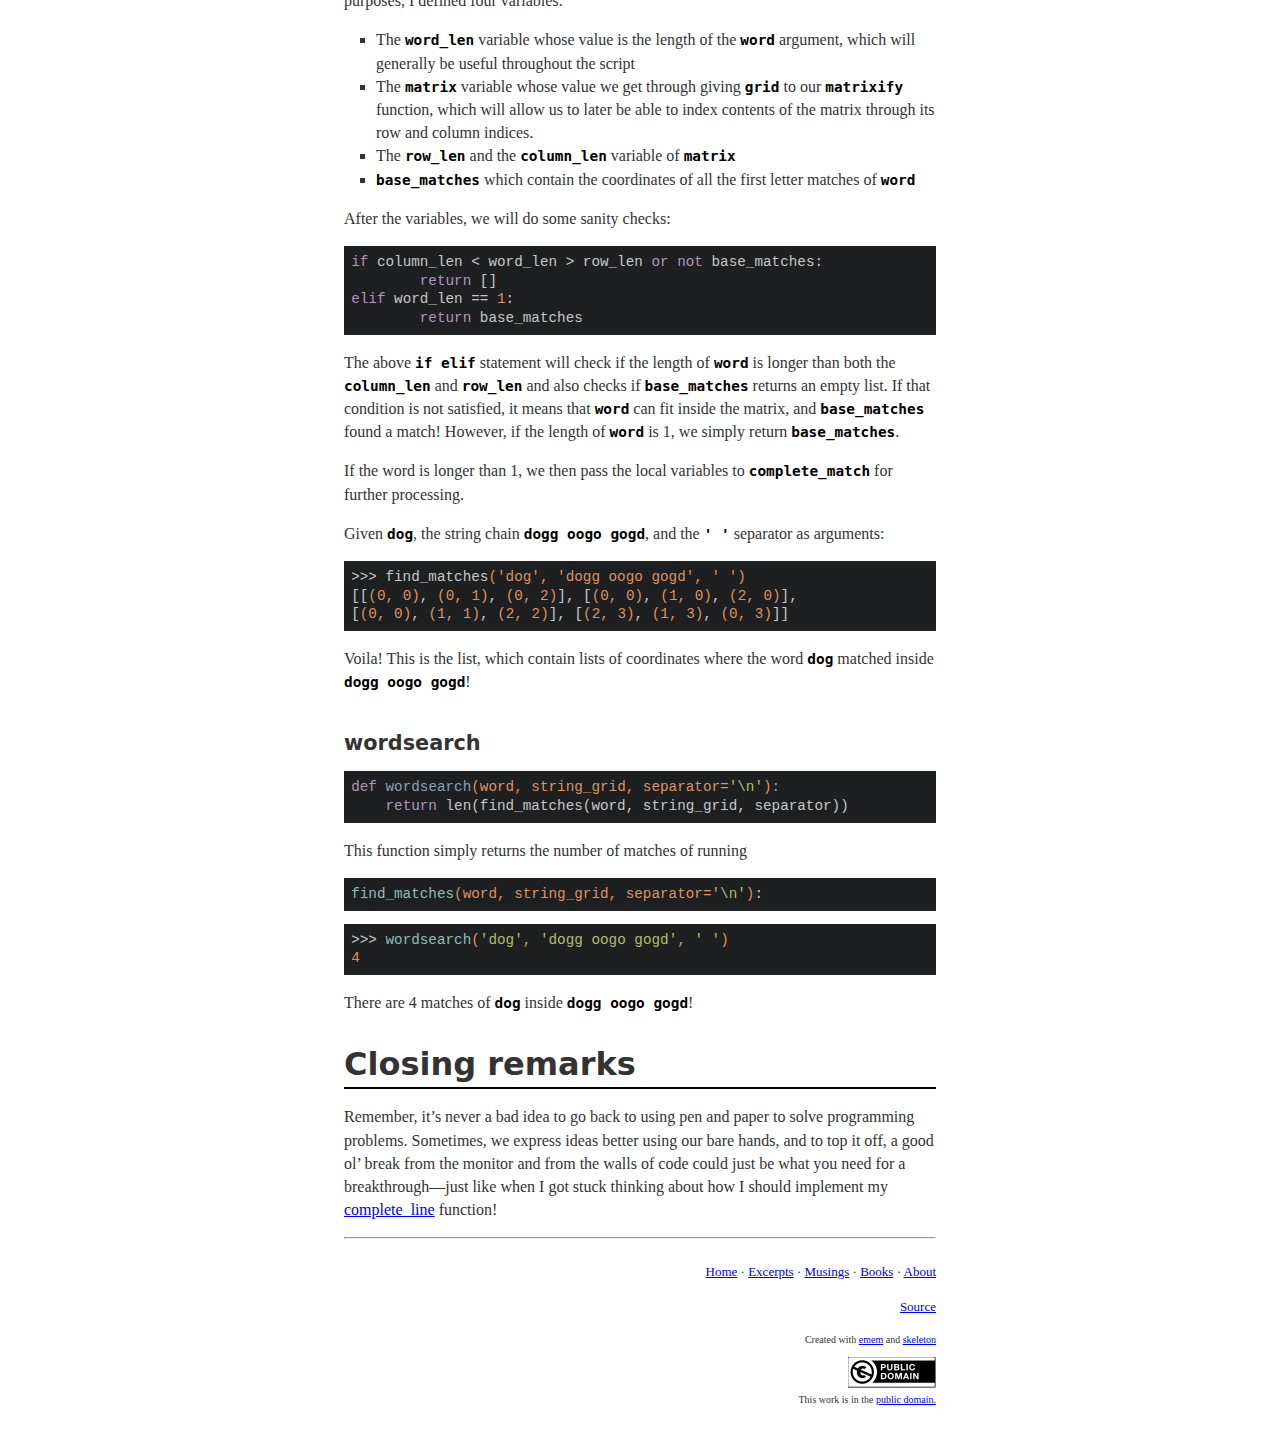
<file: en/wordsearch/index.html>
<!DOCTYPE html>
<html lang="en"><head><title>Word Search in Python</title><meta charset="utf-8" /><meta content="width=device-width,initial-scale=1.0,user-scalable=yes" name="viewport" /><meta content="noodp,noydir" name="robots" /><meta content="Word Search in Python" name="description" /><meta content="python, word search, wordsearch, puzzle, implementation, solver" name="keywords" /><meta content="Word Search in Python" property="og:title" /><meta content="article" property="og:type" /><meta content="https://zhaqenl.github.io/en/wordsearch/" property="og:url" /><meta content="https://avatars0.githubusercontent.com/u/29517051" property="og:image" /><link href="/static/ico/apple-touch-icon.png" rel="apple-touch-icon" sizes="180x180" /><link href="/static/ico/favicon-16x16.png" rel="icon" sizes="16x16" type="image/png" /><link href="/static/ico/favicon-32x32.png" rel="icon" sizes="32x32" type="image/png" /><link href="/static/ico/manifest.json" rel="manifest" /><link color="#5bbad5" href="/static/ico/safari-pinned-tab.svg" rel="mask-icon" /><meta content="#ffffff" name="theme-color" /><style media="all" type="text/css">html {    color: #333;    font-size: 1em;    font-family: Georgia, Cambria, Palatino, "Palatino Linotype", "Times New Roman", Times, serif;    line-height: 1.45;    text-align: left:    width: 100%;    max-width: 40em;    margin: 0 auto 0 auto;    padding: 0;}body {    border-top: hidden;    border-bottom: hidden;    padding: 0 1.5em 1em 1.5em;    margin: 0;}#content {    -webkit-column-count: 1;    -moz-column-count: 1;    column-count: 1;}code {    font-size: 0.9em;    font-family: "DejaVu Sans Mono", "Bitstream Vera Sans Mono", "Lucida Console", "Courier New", Courier, monospace;    color: black;    display: inline-block;    font-weight: bold;}pre code {    font-size: 1em;    font-family: monospace;    line-height: 1.3em;    overflow: auto;    font-weight: normal;}kbd {    font-size: 1.1em;    padding: 0.1em 0.6em;    border: 1px solid #ccc;    font-family: monospace;    background-color: #f7f7f7;    color: #333;    -moz-box-shadow: 0 1px 0px rgba(0, 0, 0, 0.2),0 0 0 2px #ffffff inset;    -webkit-box-shadow: 0 1px 0px rgba(0, 0, 0, 0.2),0 0 0 2px #ffffff inset;    box-shadow: 0 1px 0px rgba(0, 0, 0, 0.2),0 0 0 2px #ffffff inset;    -moz-border-radius: 3px;    -webkit-border-radius: 3px;    border-radius: 3px;    display: inline-block;    margin: 0 0.1em;    text-shadow: 0 1px 0 #fff;    white-space: nowrap;}h1, h2, h3, h4, h5, h6 {    font-family: Calibri, "Gill Sans", "Gill Sans MT", "Myriad Pro", Myriad, "DejaVu Sans", Tahoma, Geneva, Helvetica, Arial, sans-serif;    margin-bottom: 0;}h1 {    font-size: 2.5em;    text-align: center;    border-bottom: 6px solid black;}h2 {    font-size: 2.0em;    text-align: left;    border-bottom: 2px solid black;}h3 {    font-size: 1.6em;    text-align: left;    border-bottom: 1px solid lightgrey;}h4 {    font-size: 1.5em;    text-align: left;}h5 {    font-size: 1.3em;    text-align: left;}ul, ol {    padding-left: 2em;}ul li {    list-style-type: square;}ul li li {    list-style-type: disc;}ul li li li {    list-style-type: circle;}ol li {    list-style-type: decimal;}p, para, b, strong, i, em, emph {    font-size: 1em;}blockquote {    font-size: 1.2em;    font-style: italic;    margin-left: 2em;}b, strong {    font-weight: bold;}i, em, emph {    font-style: italic;}table {    margin: 0.5em;    border-spacing: 0;    border-collapse: collapse;}th, td {    border: 1px solid lightgray;    padding-top: 0;    padding-bottom: 0;    padding-left: 0.45em;    padding-right: 0.45em;}.text-right {    text-align: right;}.text-small {    font-size: small;}.text-x-small {    font-size: x-small;}.banner {    display: block;    width: 100%;    margin-left: auto;    margin-right: auto;}.footer {    text-align: right;    float: right;    max-width: 18em;}.cc {    border-width: 0}.center {    text-align: center;}</style><style media="all" type="text/css">/* Ewan Themes -- based 99.99% from Tomorrow Night Theme *//* http://jmblog.github.com/color-themes-for-google-code-highlightjs *//* Original theme - https://github.com/chriskempson/tomorrow-theme *//* http://jmblog.github.com/color-themes-for-google-code-highlightjs *//* Tomorrow Comment */.hljs-comment {  color: #969896;}/* Tomorrow Red */.hljs-variable,.hljs-attribute,.hljs-tag,.hljs-regexp,.ruby .hljs-constant,.xml .hljs-tag .hljs-title,.xml .hljs-pi,.xml .hljs-doctype,.html .hljs-doctype,.css .hljs-id,.css .hljs-class,.css .hljs-pseudo {  color: #cc6666;}/* Tomorrow Orange */.hljs-number,.hljs-preprocessor,.hljs-pragma,.hljs-built_in,.hljs-literal,.hljs-params,.hljs-constant {  color: #de935f;}/* Tomorrow Yellow */.ruby .hljs-class .hljs-title,.css .hljs-rule .hljs-attribute {  color: #f0c674;}/* Tomorrow Green */.hljs-string,.hljs-value,.hljs-inheritance,.hljs-header,.hljs-name,.ruby .hljs-symbol,.xml .hljs-cdata {  color: #b5bd68;}/* Tomorrow Aqua */.hljs-title,.css .hljs-hexcolor {  color: #8abeb7;}/* Tomorrow Blue */.hljs-function,.python .hljs-decorator,.python .hljs-title,.ruby .hljs-function .hljs-title,.ruby .hljs-title .hljs-keyword,.perl .hljs-sub,.javascript .hljs-title,.coffeescript .hljs-title {  color: #81a2be;}/* Tomorrow Purple */.hljs-keyword,.javascript .hljs-function {  color: #b294bb;}.hljs {  display: block;  overflow-x: auto;  background: #1d1f21;  color: #c5c8c6;  padding: 0.5em;  -webkit-text-size-adjust: none;}.coffeescript .javascript,.javascript .xml,.tex .hljs-formula,.xml .javascript,.xml .vbscript,.xml .css,.xml .hljs-cdata {  opacity: 0.5;}pre code {    font-size: 1.1em;    font-family: monospace;    line-height: 1.3em;    overflow: auto;}</style></head><body><div id="content"><h1>Word Search in Python</h1><p><div class="center">Last updated: August 20, 2019</div></p><p><img src="/pictures/grid.jpg" class="banner" alt="grid" /></p><p>This implementation of Word Search was, in most part, an experiment—to observe how I utilize Python to try and solve the problem of implementing a basic word search solving algorithm.</p><h2><a name="toc"></a> Table of contents</h2><ul><li><a href='#what'>What is Word Search?</a></li><li><a href='#howWhere'>How and where do we start?</a></li><li><a href='#which'>Which tool do we use?</a></li><li><a href='#install'>Python installation</a><ul><li><a href='#windows'>Windows</a></li><li><a href='#linux'>Linux and Unix</a></li></ul></li><li><a href='#pap'>Pen and paper</a></li><li><a href='#python'>Onto the code!</a><ul><li><a href='#implement'>Implementing the algorithm</a><ul><li><a href='#matrix'>matrixify</a></li><li><a href='#coordChar'>coord&#95;char</a></li><li><a href='#toWord'>convert&#95;to&#95;word</a></li><li><a href='#base'>find&#95;base&#95;match</a></li><li><a href='#neighbors'>matched&#95;neighbors</a></li><li><a href='#completeLine'>complete&#95;line</a></li><li><a href='#completeMatch'>complete&#95;match</a></li><li><a href='#helper'>find&#95;matches</a></li><li><a href='#main'>wordsearch</a></li></ul></li></ul></li><li><a href='#close'>Closing remarks</a></li></ul><h2><a name="what"></a> What is Word Search?</h2><p>Word search is a puzzle we usually see in newspapers, and in some magazines, located along the crossword puzzles. They can be located sometimes in bookstores, around the trivia area, as a standalone puzzle book, in which the sole content is a grid of characters and a set of words per page.</p><p>How a traditional word search puzzle works is, for a given grid of different characters, you have to find the hidden words inside the grid. The word could be oriented vertically, horizontally, diagonally, and also inversely in the previously mentioned directions. After all the words are found, the remaining letters of the grid expose a secret message.</p><p>In some word search puzzles, a limitation exists in the length of the hidden words, in that it should contain more than 2 characters, and the grid should have a fixed size of 10 × 10, or an equivalent length and width proportion (which this python implementation doesn’t have).</p><h2><a name="howWhere"></a> How and where do we start?</h2><p>Before going deeper into the computer side of the algorithm, let’s first clarify how we tend to solve a word search puzzle:</p><ul><li>We look at a hidden word and its first letter then we proceed to look for the first letter  inside the grid of letters.</li><li>Once we successfully find the first letter of the hidden word inside the grid, we then check the  neighboring characters of that successful match and check whether the second letter of our word  matches any of the neighbors of the successful match.</li><li>After confirming a successful match for the second letter of the hidden word through its  neighbors, we proceed to a much narrower step. After the successful matching of the second letter  of the word in the successful second match’s neighbors, we then follow-through to a straight line  from there, hoping to get a third match (and so on) of the hidden word’s letters.</li></ul><h2><a name="which"></a> Which tool do we use?</h2><p>To realize this series of steps in solving a word search puzzle, we will utilize a programming language known for having a syntax similar to pseudo-code—Python.</p><p>There are two main versions of Python—versions 2.x and 3.x. For this project, we would be utilizing version 2.7.</p><p>To make this run under Python 3.X, replace all instances of <code>xrange</code> with <code>range</code>.</p><h2><a name="install"></a> Python installation</h2><p>For the installation part, we’ll be covering installation instructions for both Windows, Unix, and Linux.</p><h3><a name="windows"></a> Windows</h3><p>First, determine whether you’re running a 32- or 64-bit operating system. To do that, click Start, right-click Computer, then click Properties. You should see whether you’re running on 32-bit or 64-bit under System type. If you’re running on 32-bit, click on this <a href='https://www.python.org/ftp/python/2.7.15/python-2.7.15.msi'>link</a> then start the download; if you’re on 64-bit, click <a href='https://www.python.org/ftp/python/2.7.15/python-2.7.15.amd64.msi'>this one</a>. Again, take note that we will be utilizing version 2.7 of Python.</p><h3><a name="linux"></a> Linux and Unix</h3><p>Download this <a href='https://www.python.org/ftp/python/2.7.15/Python-2.7.15.tgz'>file</a> then extract. After extraction, go inside the extracted directory then run the following:</p><pre><code>$ ./configure
$ make
$ make install
</code></pre><p>In Linux/Unix, to make sure that we can actually run Python when we enter the <code>python</code> command in a terminal, let’s make sure that the installed Python files can be located by the system.</p><p>Type the following, then press Enter on your corresponding shell:</p><p>Bash, Sh, Zsh, Ash, or Ksh:</p><pre><code>$ export PATH=&quot;$PATH:/usr/local/bin/python&quot;</code></pre><p>Csh or Tcsh:</p><pre><code>$ setenv PATH &quot;$PATH:/usr/local/bin/python&quot;</code></pre><h2><a name="pap"></a> Pen and paper</h2><p>As problems go in software development or in programming in general, it is better to tackle the problem with a clear head—going at it with the problem statement and constraints clear in our minds. What we are going to do first is to outline the initial crucial steps in a word search puzzle.</p><p>First, write the word <code>dog</code>, then on the space immediately below it, draw a grid of characters on the paper, like the following:</p><pre><code>dog

d o g g
o o g o
g o g d
</code></pre><p>To start the hunt, we look at the first letter of the word <code>dog</code>, which is the letter <code>d</code>. If, somehow, the first letter of <code>dog</code> doesn’t exist within the grid, it means that we won’t be able to find the word in it! If we successfully find a character match for the first letter of <code>dog</code>, we then proceed to look at the second letter of <code>dog</code>. This time, we are now restricted to look around among the adjacent letters of the first letter match. If the second letter of <code>dog</code> can’t be located around the adjacent letters of <code>d</code> inside the grid, this means that we have to proceed to the next occurrence of the letter <code>d</code> inside the grid.</p><p>If we find a successful match around the adjacent letters of the next occurrence of <code>d</code> inside the grid, then the next steps are literally straightforward. For example:</p><pre><code>      &#42;
      o
      d
</code></pre><p>In the previous grid, the first letter <code>d</code> matched on the corner of the grid, and the word’s second letter <code>o</code> which is adjacent to <code>d</code>, also successfully matched. If that’s the case, the next location in the grid to check for the subsequent matches of the remaining letters of the word <code>dog</code>, will now be in a straight line with the direction drawn from the first letter to the second letter. In this case, we will check the letter directly above <code>o</code> for the third letter of the word <code>dog</code>, which is <code>g</code>. If instead of the asterisk, the grid showed:</p><pre><code>      d
      o
      d
</code></pre><p>This means that we don’t have a match, and we should be going to the next occurrence of the first letter, inside the grid. If the asterisk is replaced by the correct missing letter:</p><pre><code>      g
      o
      d
</code></pre><p>We have a match! However, for our version of word search, we will not stop there. Instead, we will count for all the adjacent letters of the letter <code>d</code>, then look for the matches of the letter <code>o</code>! For example, if we are presented with the following grid:</p><pre><code>  g   g
    o o
      d
</code></pre><p>Then so far, for the word <code>dog</code>, we found 2 matches! After all the neighbors of the letter <code>d</code> have been checked for a possible match, we then move to the next occurrence of the letter in the grid.</p><h2><a name="python"></a> Onto the code!</h2><p>With the basic algorithm in mind, we can now start implementing the algorithm from the <a href='#pap'>previous</a> section.</p><h3><a name="implement"></a> Implementing the algorithm</h3><h5><a name="matrix"></a> matrixify</h5><pre><code>def matrixify&#40;grid, separator='\n'&#41;:
    return grid.split&#40;separator&#41;</code></pre><p>The purpose of this function is to return a list whose elements are lines of string. This provides us the ability to index individual elements of the grid through accessing them by their row and column indices:</p><pre><code>&gt;&gt;&gt; grid = 'dogg oogo gogd'
&gt;&gt;&gt; matrix = matrixify&#40;grid, ' '&#41;
&#91;'dogg', 'oogo', 'gogd'&#93;
&gt;&gt;&gt; matrix&#91;1&#93;&#91;2&#93;
'g'
</code></pre><h5><a name="coordChar"></a> coord&#95;char</h5><pre><code>def coord&#95;char&#40;coord, matrix&#41;:
    row&#95;index, column&#95;index = coord
    return matrix&#91;row&#95;index&#93;&#91;column&#95;index&#93;
</code></pre><p>Given a coordinate ((row&#95;index, column&#95;index) structure) and the matrix where this coordinate is supposedly located in, this function returns the element located at that row and column:</p><pre><code>&gt;&gt;&gt; matrix
&#91;'dogg', 'oogo', 'gogd'&#93;
&gt;&gt;&gt; coord&#95;char&#40;&#40;0, 2&#41;, matrix&#41;
'g'
</code></pre><h5><a name="toWord"></a> convert&#95;to&#95;word</h5><pre><code>def convert&#95;to&#95;word&#40;coord&#95;matrix, matrix&#41;:
    return ''.join&#40;&#91;coord&#95;char&#40;coord, matrix&#41;
                   for coord in coord&#95;matrix&#93;&#41;</code></pre><p>This function will run through a list of coordinates through a <code>for</code> loop and gets the single length strings using <code>coord&#95;char</code>:</p><pre><code>&gt;&gt;&gt; &#91;coord&#95;char&#40;coord, matrix&#41; for coord in &#91;&#40;0, 0&#41;,&#40;0, 1&#41;,&#40;0, 2&#41;&#93;&#93;
&#91;'d', 'o', 'g'&#93;</code></pre><p>and then uses the <code>join&#40;&#41;</code> method of strings to return one single string. The <code>''</code> before the <code>join&#40;&#41;</code> method is the separator to use in between the strings, but in our case, we want one single word so we used an empty string separator.</p><h5><a name="base"></a> find&#95;base&#95;match</h5><pre><code>def find&#95;base&#95;match&#40;char, matrix&#41;:

    base&#95;matches = &#91;&#40;row&#95;index, column&#95;index&#41;
                    for row&#95;index, row in enumerate&#40;matrix&#41;
                    for column&#95;index, column in enumerate&#40;row&#41;
                    if char == column&#93;

    return base&#95;matches
</code></pre><p>The value of <code>base&#95;matches</code> above is computed by a <code>list comprehension</code>. A list comprehension is just another way of constructing a list, albeit a more concise one. The above list comprehension is roughly equivalent to the following:</p><pre><code>base&#95;matches = &#91;&#93;

for row&#95;index, row in enumerate&#40;matrix&#41;:
    for column&#95;index, column in enumerate&#40;row&#41;:
        if char == column:
            base&#95;matches.append&#40;&#40;row&#95;index, column&#95;index&#41;&#41;
</code></pre><p>I used the <code>enumerate&#40;&#41;</code> function because it appends a counter to an iterable, and that is handy because the counter’s value could correspond to either the row or column indices of the matrix!</p><p>To show that the above code indeed scrolls through the individual characters of <code>grid</code>, let’s modify the body of our <code>for</code> loop in order to display the characters and their corresponding coordinates:</p><pre><code>&gt;&gt;&gt; for row&#95;index, row in enumerate&#40;matrix&#41;:
...    for column&#95;index, column in enumerate&#40;row&#41;:
...        print column, &#40;row&#95;index, column&#95;index&#41;
...
d &#40;0, 0&#41;
o &#40;0, 1&#41;
g &#40;0, 2&#41;
g &#40;0, 3&#41;
o &#40;1, 0&#41;
o &#40;1, 1&#41;
g &#40;1, 2&#41;
o &#40;1, 3&#41;
g &#40;2, 0&#41;
o &#40;2, 1&#41;
g &#40;2, 2&#41;
d &#40;2, 3&#41;
</code></pre><p>Giving our function <code>find&#95;base&#95;match</code> the arguments <code>d</code> and <code>grid</code>, respectively, we get the following:</p><pre><code>&gt;&gt;&gt; find&#95;base&#95;match&#40;'d', grid&#41;
&#91;&#40;0, 0&#41;, &#40;2, 3&#41;&#93;</code></pre><p>As you can see from the previous <code>for</code> loop output, the coordinates output by our function are indeed the coordinates where the character <code>d</code> matched!</p><p>By calling this function, we can determine whether or not to continue with the further steps. If we deliberately give <code>find&#95;base&#95;match</code> a character that is not inside <code>grid</code>, like <code>c</code>:</p><pre><code>&gt;&gt;&gt; find&#95;base&#95;match&#40;'c', grid&#41;
&#91;&#93;</code></pre><p>The function returns an empty list! This means, that inside the encompassing function that will call <code>find&#95;base&#95;match</code>, one of the conditions could be:</p><pre><code>if not find&#95;base&#95;match&#40;char, grid&#41;:
    pass</code></pre><h5><a name="neighbors"></a> matched&#95;neighbors</h5><pre><code>def matched&#95;neighbors&#40;coord, char, matrix, row&#95;length, col&#95;length&#41;:
    row&#95;num, col&#95;num = coord
    neighbors&#95;coords = &#91;&#40;row, column&#41;
                        for row in xrange&#40;row&#95;num - 1,
                                          row&#95;num + 2&#41;
                        for column in xrange&#40;col&#95;num - 1,
                                             col&#95;num + 2&#41;
                        if row&#95;length &gt; row &gt;= 0
                        and col&#95;length &gt; column &gt;= 0
                        and coord&#95;char&#40;&#40;row,column&#41;,matrix&#41; == char
                        and not &#40;row, column&#41; == coord&#93;

    return neighbors&#95;coords
</code></pre><p>This function finds the adjacent coordinates of the given coordinate, wherein the character of that adjacent coordinate matches the <code>char</code> argument!</p><p>Inside <code>neighbors&#95;coords</code>, we’re trying to create a list of all the coordinates adjacent the one we gave, but with some conditions to further filter the resulting coordinate:</p><pre><code>&#91;&#40;row, column&#41;
  for row in xrange&#40;row&#95;num - 1,
                    row&#95;num + 2&#41;
  for column in xrange&#40;col&#95;num - 1,
                       col&#95;num + 2&#41;
  if row&#95;length &gt; row &gt;= 0
  and col&#95;length &gt; column &gt;= 0
  and coord&#95;char&#40;&#40;row, column&#41;,matrix&#41; == char
  and not &#40;row, column&#41; == coord&#93;
</code></pre><p>In the above code snippet, we are creating a list of adjacent coordinates (through <code>&#40;row, column&#41;</code>). Because we want to get the immediate neighbors of a certain coordinate, we deduct 1 from our starting range then add 2 to our end range, so that, if given a row of 0, we will be iterating through <code>xrange&#40;-1, 2&#41;</code>. Remember that the <code>range&#40;&#41;</code> and <code>xrange&#40;&#41;</code> functions is not inclusive of the end range, which means that it doesn’t include the end range in the iteration (hence, the 2 that we add at the end range, not only 1):</p><pre><code>&gt;&gt;&gt; list&#40;xrange&#40;-1, 2&#41;&#41;
&#91;-1, 0, 1&#93;</code></pre><p>We do the same to the column variable, then later, we filter the contents of the final list through an <code>if</code> clause inside the list comprehension. We do that because we don’t want this function to return coordinates that are out of bounds of the matrix.</p><p>To further hit the nail in the coffin, we also give this function a character as its second argument. That is because we want to further filter the resulting coordinate. We only want a coordinate whose string equivalent matches the second character argument that we give the function!</p><p>If we want to get the neighbors of the coordinate <code>&#40;0, 0&#41;</code>, whose adjacent character in the matrix should be <code>c</code>, call this function with <code>&#40;0, 0&#41;</code> as the first argument, the string <code>c</code> as the second, the matrix itself, and the matrix’s row length and column length, respectively:</p><pre><code>&gt;&gt;&gt; matched&#95;neighbors&#40;&#40;0, 0&#41;, 'c', matrix, 4, 3&#41;
&#91;&#93;</code></pre><p>Notice that it returns an empty list, because in the neighbors of the coordinate <code>&#40;0, 0&#41;</code>, there is no coordinate in there that has the string <code>c</code> as its string equivalent!</p><p>If we replace <code>c</code> with <code>a</code>:</p><pre><code>&gt;&gt;&gt; matched&#95;neighbors&#40;&#40;0, 0&#41;, 'a', matrix, 4, 3&#41;
&#91;&#40;0, 1&#41;, &#40;1, 0&#41;, &#40;1, 1&#41;&#93;</code></pre><p>This function returns a list of the adjacent coordinates that match the given character.</p><h5><a name="completeLine"></a> complete&#95;line</h5><pre><code>def complete&#95;line&#40;base&#95;coord, targ&#95;coord, word&#95;len, row&#95;length,
                  col&#95;len&#41;:
    if word&#95;len == 2:
        return base&#95;coord, targ&#95;coord

    line = &#91;base&#95;coord, targ&#95;coord&#93;
    diff&#95;1, diff&#95;2 = targ&#95;coord&#91;0&#93; - base&#95;coord&#91;0&#93;,
                     targ&#95;coord&#91;1&#93; - base&#95;coord&#91;1&#93;

    for &#95; in xrange&#40;word&#95;len - 2&#41;:
        line += &#91;&#40;line&#91;-1&#93;&#91;0&#93; + diff&#95;1, line&#91;-1&#93;&#91;1&#93; + diff&#95;2&#41;&#93;

    if  0 &lt;= line&#91;-1&#93;&#91;0&#93; &lt; row&#95;length
        and 0 &lt;= line&#91;-1&#93;&#91;1&#93; &lt; col&#95;len:
        return line

    return &#91;&#93;
</code></pre><p>We are now at the stage where functions seem a bit hairier to comprehend! I will attempt to discuss the thoughts I had before creating this function.</p><p>In the <a href='#pap'>Pen and paper</a> section, after matching the first and second letters of the word inside the matrix, I mentioned that the next matching steps become narrower. It becomes narrower in the sense that, after matching the first and second letters of the word, the only thing you need to do after that is to go straight in the direction that the first and second letters created.</p><p>For example:</p><pre><code>
      o
      d
</code></pre><p>In the above grid, once the letters <code>d</code> and <code>o</code> are found, one only need to go straight in a line from the first letter <code>d</code> to the second letter <code>o</code>, then take the direction that <code>d</code> took to get to <code>o</code>. In this case, we go upwards of <code>o</code> to check for the third letter match:</p><pre><code>      &#42; &lt;- Check this next.
      o
      d
</code></pre><p>Another example:</p><pre><code>
  o
d
</code></pre><p>The direction that the above matches create is north-east. This means that we have to check the place north-east of 'o':</p><pre><code>    &#42; &lt;- This one.
  o
d
</code></pre><p>With that being said, I wanted a function to give me all the coordinates forming a straight line, when given two coordinates.</p><p>The first problem I had to solve was—Given two coordinates, how do I compute the coordinate of the third one, which will later form a straight line in the matrix?</p><p>To solve this problem, I tried plotting all the expected goal coordinates, if for example, the first coordinate match is <code>&#40;1, 1&#41;</code> and the second coordinate match is <code>&#40;0, 0&#41;</code>:</p><pre><code>first     &#40;1, 1&#41; &#40;1, 1&#41; &#40;1, 1&#41; &#40;1, 1&#41; &#40;1, 1&#41; &#40;1, 1&#41; &#40;1, 1&#41; &#40;1, 1&#41;
second    &#40;0, 0&#41; &#40;0, 1&#41; &#40;0, 2&#41; &#40;1, 2&#41; &#40;2, 2&#41; &#40;2, 1&#41; &#40;2, 0&#41; &#40;1, 0&#41;
expected &#40;-1,-1&#41;&#40;-1, 1&#41;&#40;-1, 3&#41; &#40;1, 3&#41; &#40;3, 3&#41; &#40;3, 1&#41; &#40;3,-1&#41; &#40;1,-1&#41;
</code></pre><p>While looking at the above plot, an idea came into my mind. What I wanted to get was the amount of step needed to go from the second coordinate to the third. In hopes of achieving that, I tried subtracting the row and column values of the first from the second:</p><pre><code>second    &#40;0, 0&#41; &#40;0, 1&#41; &#40;0, 2&#41; &#40;1, 2&#41; &#40;2, 2&#41; &#40;2, 1&#41; &#40;2, 0&#41; &#40;1, 0&#41;
first     &#40;1, 1&#41; &#40;1, 1&#41; &#40;1, 1&#41; &#40;1, 1&#41; &#40;1, 1&#41; &#40;1, 1&#41; &#40;1, 1&#41; &#40;1, 1&#41;
diff     &#40;-1,-1&#41;&#40;-1, 0&#41;&#40;-1, 1&#41; &#40;0, 1&#41; &#40;1, 1&#41; &#40;1, 0&#41; &#40;1,-1&#41; &#40;0,-1&#41;
</code></pre><p>After that, I tried adding the values of the <code>diff</code> row to the values of <code>second</code>:</p><pre><code>second    &#40;0, 0&#41; &#40;0, 1&#41; &#40;0, 2&#41; &#40;1, 2&#41; &#40;2, 2&#41; &#40;2, 1&#41; &#40;2, 0&#41; &#40;1, 0&#41;
diff     &#40;-1,-1&#41;&#40;-1, 0&#41;&#40;-1, 1&#41; &#40;0, 1&#41; &#40;1, 1&#41; &#40;1, 0&#41; &#40;1,-1&#41; &#40;0,-1&#41;
sum      &#40;-1,-1&#41;&#40;-1, 1&#41;&#40;-1, 3&#41; &#40;1, 3&#41; &#40;3, 3&#41; &#40;3, 1&#41; &#40;3,-1&#41; &#40;1,-1&#41;
</code></pre><p>If you look closely, the values of the <code>sum</code> row match those of the <code>expected</code> row! To summarize, I get the difference by subtracting values of the first coordinate from the values of the second coordinate, then I add the difference to the second coordinate to arrive at the expected third!</p><p>Now, back to the function:</p><pre><code>def complete&#95;line&#40;base&#95;coord, targ&#95;coord, word&#95;len, row&#95;length,
                  col&#95;len&#41;:
    if word&#95;len == 2:
        return base&#95;coord, targ&#95;coord

    line = &#91;base&#95;coord, targ&#95;coord&#93;
    diff&#95;1, diff&#95;2 = targ&#95;coord&#91;0&#93; - base&#95;coord&#91;0&#93;,
                     targ&#95;coord&#91;1&#93; - base&#95;coord&#91;1&#93;

    for &#95; in xrange&#40;word&#95;len - 2&#41;:
        line += &#91;&#40;line&#91;-1&#93;&#91;0&#93; + diff&#95;1, line&#91;-1&#93;&#91;1&#93; + diff&#95;2&#41;&#93;

    if  0 &lt;= line&#91;-1&#93;&#91;0&#93; &lt;= row&#95;length
        and 0 &lt;= line&#91;-1&#93;&#91;1&#93; &lt;= col&#95;len:
        return line

    return &#91;&#93;
</code></pre><p>For this function, I passed the length of the word as an argument for two main reasons—to check for words with a length of two, and for the length of the final list output. We check for double length words because with words that have lengths of 2, we no longer need to compute for a third coordinate because the word only needs two coordinates to be complete.</p><p>For the second reason, this serves as the quirk of my algorithm. Instead of checking the third coordinate for a match of the third character (and the subsequent ones), I instead create a list of coordinates, forming a straight line in the matrix, whose length is equal to the length of the word.</p><p>I first create the <code>line</code> variable which already contains the coordinates of the first match and the second match of the word. After that, I get the difference of the second coordinates values and the first. Finally, I create a <code>for</code> loop whose loop count is the length of the word minus 2 (because <code>line</code> already has two values inside). Inside the loop, I append to the <code>line</code> list variable a new coordinate by getting <code>line</code>’s last variable values then adding the difference of the second and first match coordinates.</p><p>Finally, to make sure that the created coordinate list can be found inside the matrix, I check the last coordinate of the <code>line</code> variable if it’s within the bounds of the matrix. If it is, I return the newly created coordinate list, and if not, I simply return an empty list.</p><p>Let’s say we want a complete line when given coordinate matches <code>&#40;0, 0&#41;</code> and <code>&#40;1, 1&#41;</code>, and the length of our word is 3:</p><pre><code>&gt;&gt;&gt; core.complete&#95;line&#40;&#40;0, 0&#41;, &#40;1, 1&#41;, 3, 4, 3&#41;
&#91;&#40;0, 0&#41;, &#40;1, 1&#41;, &#40;2, 2&#41;&#93;</code></pre><p>If we give the function a word length of 4:</p><pre><code>&gt;&gt;&gt; core.complete&#95;line&#40;&#40;0, 0&#41;, &#40;1, 1&#41;, 4, 4, 3&#41;
&#91;&#93;</code></pre><p>it returns an empty list because the last coordinate of the created list went out of bounds.</p><h5><a name="completeMatch"></a> complete&#95;match</h5><pre><code>def complete&#95;match&#40;word, matrix, base&#95;match, word&#95;len, row&#95;len,
                   col&#95;len&#41;:
    new = &#40;complete&#95;line&#40;base, n, word&#95;len, row&#95;len, col&#95;len&#41;
           for base in base&#95;match
           for n in matched&#95;neighbors&#40;base, word&#91;1&#93;, matrix,
                                      row&#95;len, col&#95;len&#41;&#41;

    return &#91;ero for ero in new
            if convert&#95;to&#95;word&#40;ero, matrix&#41; == word&#93;
</code></pre><p>This is the <code>complete&#95;line</code> function on steroids. The goal of this function is to apply <code>complete&#95;line</code> to all the neighbors of the first match. After that, it creates a lists of coordinates whose word equivalent is the same as the word we’re trying to look for inside the matrix.</p><p>For the value of the <code>new</code> variable, I utilize a generator comprehension. These are like list comprehensions, except, they release their values one by one, only upon request, in contrast to list comprehensions which return all the contents of the list in one go.</p><p>To accomplish the application of <code>complete&#95;line</code> to all the neighbors of the first match, I iterate through all the first matches:</p><pre><code>for base in base&#95;match</code></pre><p>then inside that <code>for</code> loop, I iterate through all the neighbors that <code>matched&#95;neighbors</code> gave us:</p><pre><code>for n in matched&#95;neighbors&#40;base, word&#91;1&#93;, matrix, row&#95;len, col&#95;len&#41;</code></pre><p>I then put the following statement in the first part of the generator comprehension:</p><pre><code>complete&#95;line&#40;base, n, word&#95;len, row&#95;len, column&#95;len&#41;</code></pre><p>The above generator comprehension is roughly equivalent to:</p><pre><code>for base in base&#95;match:
    for n in matched&#95;neighbors&#40;base, word&#91;1&#93;, matrix, row&#95;len,
                               col&#95;len&#41;:
        yield complete&#95;line&#40;base, n, word&#95;len, row&#95;len, col&#95;len&#41;
</code></pre><p>After the creation of the <code>new</code> variable, we now start going through its values one by one:</p><pre><code>&#91;ero for ero in new if convert&#95;to&#95;word&#40;ero, matrix&#41; == word&#93;</code></pre><p>This list comprehension above will filter the <code>new</code> and the resulting list will only contain coordinates that, when converted to its word counterpart, match the original word we wanted to find.</p><p>Attempting to find the word <code>dog</code> inside our matrix returns a list of lists containing matched coordinates:</p><pre><code>&gt;&gt;&gt; base&#95;match = find&#95;base&#95;match&#40;'dog'&#91;0&#93;, matrix&#41;
&gt;&gt;&gt; core.complete&#95;match&#40;'dog', matrix, base&#95;match, 3, 3, 4&#41;
&#91;&#91;&#40;0, 0&#41;, &#40;0, 1&#41;, &#40;0, 2&#41;&#93;, &#91;&#40;0, 0&#41;, &#40;1, 0&#41;, &#40;2, 0&#41;&#93;,
&#91;&#40;0, 0&#41;, &#40;1, 1&#41;, &#40;2, 2&#41;&#93;, &#91;&#40;2, 3&#41;, &#40;1, 3&#41;, &#40;0, 3&#41;&#93;&#93;
</code></pre><h5><a name="helper"></a> find&#95;matches</h5><pre><code>def find&#95;matches&#40;word, grid, separator='\n'&#41;:
    word&#95;len = len&#40;word&#41;
    matrix = matrixify&#40;grid, separator&#41;
    row&#95;len, column&#95;len = len&#40;matrix&#41;, len&#40;matrix&#91;0&#93;&#41;
    base&#95;matches = find&#95;base&#95;match&#40;word&#91;0&#93;, matrix&#41;

    if column&#95;len &lt; word&#95;len &gt; row&#95;len or not base&#95;matches:
        return &#91;&#93;
    elif word&#95;len == 1:
        return base&#95;matches

    return complete&#95;match&#40;word, matrix, base&#95;matches, word&#95;len,
                          row&#95;len, column&#95;len&#41;
</code></pre><p>This function will serve as the helper of our main function. Its goal is to output a list containing the coordinates of all the possible matches of <code>word</code> inside <code>grid</code>. For general purposes, I defined four variables:</p><ul><li>The <code>word&#95;len</code> variable whose value is the length of the <code>word</code> argument, which will generally be  useful throughout the script</li><li>The <code>matrix</code> variable whose value we get through giving  <code>grid</code> to our <code>matrixify</code> function, which will allow us to later be able to index contents of the  matrix through its row and column indices.</li><li>The <code>row&#95;len</code> and the <code>column&#95;len</code> variable of <code>matrix</code></li><li><code>base&#95;matches</code> which contain the coordinates of all the first letter matches of <code>word</code></li></ul><p>After the variables, we will do some sanity checks:</p><pre><code>if column&#95;len &lt; word&#95;len &gt; row&#95;len or not base&#95;matches:
        return &#91;&#93;
elif word&#95;len == 1:
        return base&#95;matches
</code></pre><p>The above <code>if elif</code> statement will check if the length of <code>word</code> is longer than both the <code>column&#95;len</code> and <code>row&#95;len</code> and also checks if <code>base&#95;matches</code> returns an empty list. If that condition is not satisfied, it means that <code>word</code> can fit inside the matrix, and <code>base&#95;matches</code> found a match! However, if the length of <code>word</code> is 1, we simply return <code>base&#95;matches</code>.</p><p>If the word is longer than 1, we then pass the local variables to <code>complete&#95;match</code> for further processing.</p><p>Given <code>dog</code>, the string chain <code>dogg oogo gogd</code>, and the <code>' '</code> separator as arguments:</p><pre><code>&gt;&gt;&gt; find&#95;matches&#40;'dog', 'dogg oogo gogd', ' '&#41;
&#91;&#91;&#40;0, 0&#41;, &#40;0, 1&#41;, &#40;0, 2&#41;&#93;, &#91;&#40;0, 0&#41;, &#40;1, 0&#41;, &#40;2, 0&#41;&#93;,
&#91;&#40;0, 0&#41;, &#40;1, 1&#41;, &#40;2, 2&#41;&#93;, &#91;&#40;2, 3&#41;, &#40;1, 3&#41;, &#40;0, 3&#41;&#93;&#93;
</code></pre><p>Voila! This is the list, which contain lists of coordinates where the word <code>dog</code> matched inside <code>dogg oogo gogd</code>!</p><h5><a name="main"></a> wordsearch</h5><pre><code>def wordsearch&#40;word, string&#95;grid, separator='\n'&#41;:
    return len&#40;find&#95;matches&#40;word, string&#95;grid, separator&#41;&#41;</code></pre><p>This function simply returns the number of matches of running</p><pre><code>find&#95;matches&#40;word, string&#95;grid, separator='\n'&#41;:</code></pre><pre><code>&gt;&gt;&gt; wordsearch&#40;'dog', 'dogg oogo gogd', ' '&#41;
4</code></pre><p>There are 4 matches of <code>dog</code> inside <code>dogg oogo gogd</code>!</p><h2><a name="close"></a> Closing remarks</h2><p>Remember, it’s never a bad idea to go back to using pen and paper to solve programming problems. Sometimes, we express ideas better using our bare hands, and to top it off, a good ol’ break from the monitor and from the walls of code could just be what you need for a breakthrough—just like when I got stuck thinking about how I should implement my <a href='#completeLine'>complete_line</a> function!</p><hr/><div class="footer"><p><div class="text-small"> <a href='/en'>Home</a> · <a href='/en/excerpts'>Excerpts</a> · <a href='/en/musings'>Musings</a> · <a href='/en/books'>Books</a> · <a href='/en/about'>About</a> </div></p><p><div class="text-small"> <a href='https://github.com/zhaqenl/zhaqenl.github.io'>Source</a> </div></p><p><div class="text-x-small"> Created with <a href='https://github.com/ebzzry/emem'>emem</a> and <a href='https://github.com/ebzzry/skeleton'>skeleton</a> <div></p><p><div class="text-x-small"> <a rel="license" href="https://creativecommons.org/publicdomain/zero/1.0/deed.en"><img alt="CC0 1.0 Universal (CC0 1.0) Public Domain Dedication" class="cc" src="/pictures/cc0-88x31.png" /></a><br> This work is in the <a rel="license" href="https://creativecommons.org/publicdomain/zero/1.0/deed.en">public domain.</a><br> </div></p><p></div></p></div><script src="/static/js/highlight.pack.js"></script><script>hljs.initHighlightingOnLoad();</script><script>(function(i,s,o,g,r,a,m){i['GoogleAnalyticsObject']=r;i[r]=i[r]||function(){(i[r].q=i[r].q||[]).push(arguments)},i[r].l=1*new Date();a=s.createElement(o),m=s.getElementsByTagName(o)[0];a.async=1;a.src=g;m.parentNode.insertBefore(a,m)})(window,document,'script','https://www.google-analytics.com/analytics.js','ga');ga('create', 'UA-121960562-1', 'auto');ga('send', 'pageview');</script></body></html>
</file>
